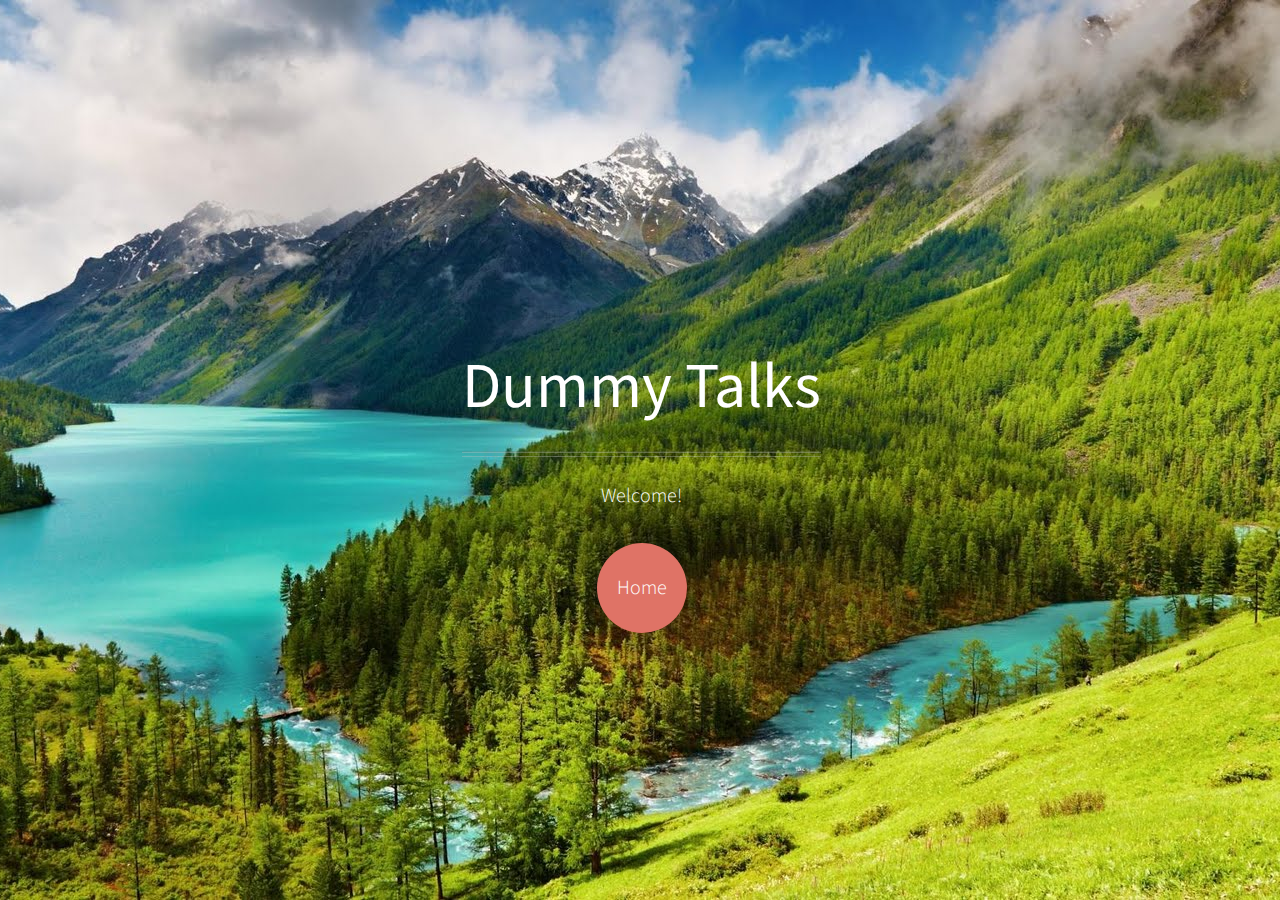
<file: index.html>
<!DOCTYPE HTML>
<html>
	<head>
		<title>Front Page</title>
		<meta charset="utf-8" />
		<meta name="viewport" content="width=device-width, initial-scale=1" />
		<link rel="stylesheet" href="assets1/css/main1.css" />
	</head>
	<body class="homepage">
		<div id="page-wrapper">
				<div id="header">
						<div class="inner">
							<header>
								<h1><a href="index.html" id="logo">Dummy Talks</a></h1>
								<hr />
								<p>Welcome!</p>
							</header>
							<footer>
								<a href="home.html" class="button circled scrolly">Home</a>
							</footer>
						</div>
							</div>

						</div>
					</div>
				</div>
		</div>
	</body>
</html>
</file>
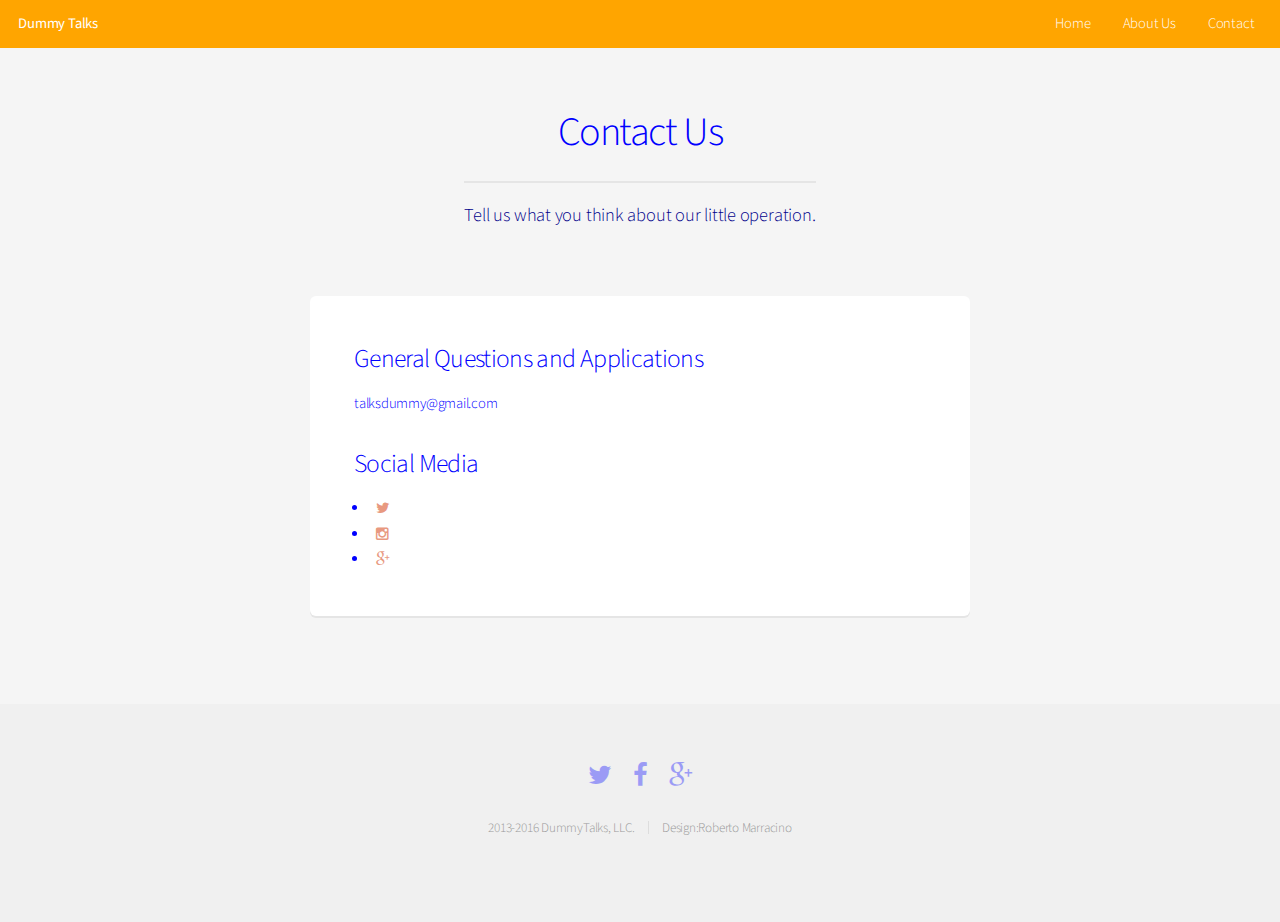
<file: contact.html>
<!DOCTYPE HTML>
<html>
	<head>
		<title>Contact</title>
		<meta charset="utf-8" />
		<meta name="viewport" content="width=device-width, initial-scale=1" />
		<!--<[if lte IE 8]><script src="assets/js/ie/html5shiv.js"></script><![endif]-->
		<link rel="stylesheet" href="assets/css/main.css" />
		<!--[if lte IE 8]><link rel="stylesheet" href="assets/css/ie8.css" /><![endif]-->
	</head>
	<body>
		<div id="page-wrapper">
				<header id="header">
					<h1><a href="index.html">Dummy Talks</a></h1>
					<nav id="nav">
						<ul>
							<li><a href="home.html">Home</a></li>
							<li><a href="aboutus.html">About Us</a></li>
							<li><a href="contact.html">Contact</a></li>
						</ul>
					</nav>
				</header>
				<section id="main" class="container 75%">
					<header>
						<h2>Contact Us</h2>
						<p>Tell us what you think about our little operation.</p>
					</header>
					<div class="box">
						<h3>General Questions and Applications</h3>
						<p>talksdummy@gmail.com</p>
						<h3>Social Media</h3>
						<ul>
						<li><a href="https://www.twitter.com/" class="icon fa-twitter"><span class="label">Twitter</span></a></li>
						<li><a href="https://www.instagram.com/dummytalks/" class="icon fa-instagram"><span class="label">Instagram</span></a></li>
						<li><a href="https://plus.google.com/103470615419718133175" class="icon fa-google-plus"><span class="label">Google</span></a></li>
					</div>
				</section>
				<footer id="footer">
					<ul class="icons">
					  <li><a href="https://www.twitter.com/" class="icon fa-twitter"><span class="label">Twitter</span></a></li>
						<li><a href="https://www.facebook.com/" class="icon fa-facebook"><span class="label">Facebook</span></a></li>
						<li><a href="https://www.google.com/" class="icon fa-google-plus"><span class="label">Google+</span></a></li>
					</ul>
					<ul class="copyright">
						<li>2013-2016 DummyTalks, LLC.</li><li>Design:Roberto Marracino</a></li>
					</ul>
				</footer>

		</div>
			<script src="assets/js/jquery.min.js"></script>
			<script src="assets/js/jquery.dropotron.min.js"></script>
			<script src="assets/js/jquery.scrollgress.min.js"></script>
			<script src="assets/js/skel.min.js"></script>
			<script src="assets/js/util.js"></script>
			<!--[if lte IE 8]><script src="assets/js/ie/respond.min.js"></script><![endif]-->
			<script src="assets/js/main.js"></script>

	</body>
</html>
</file>
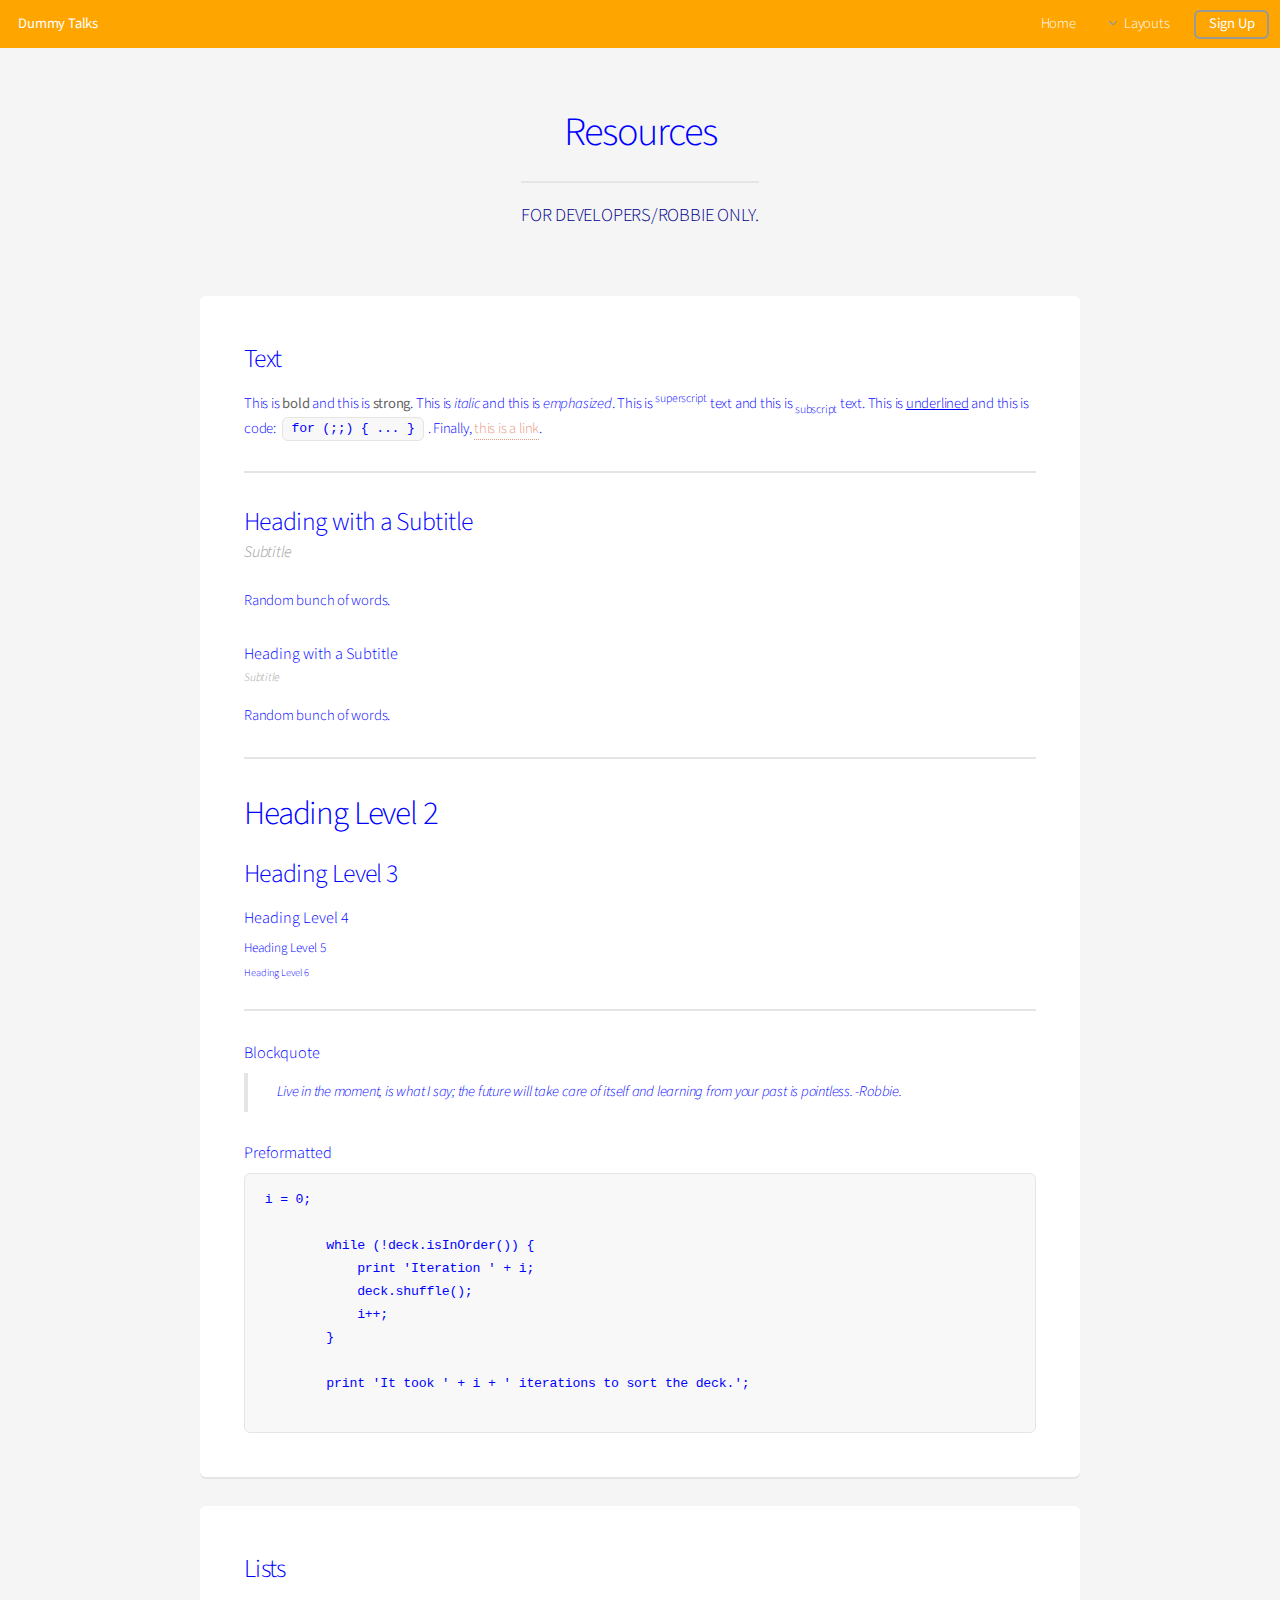
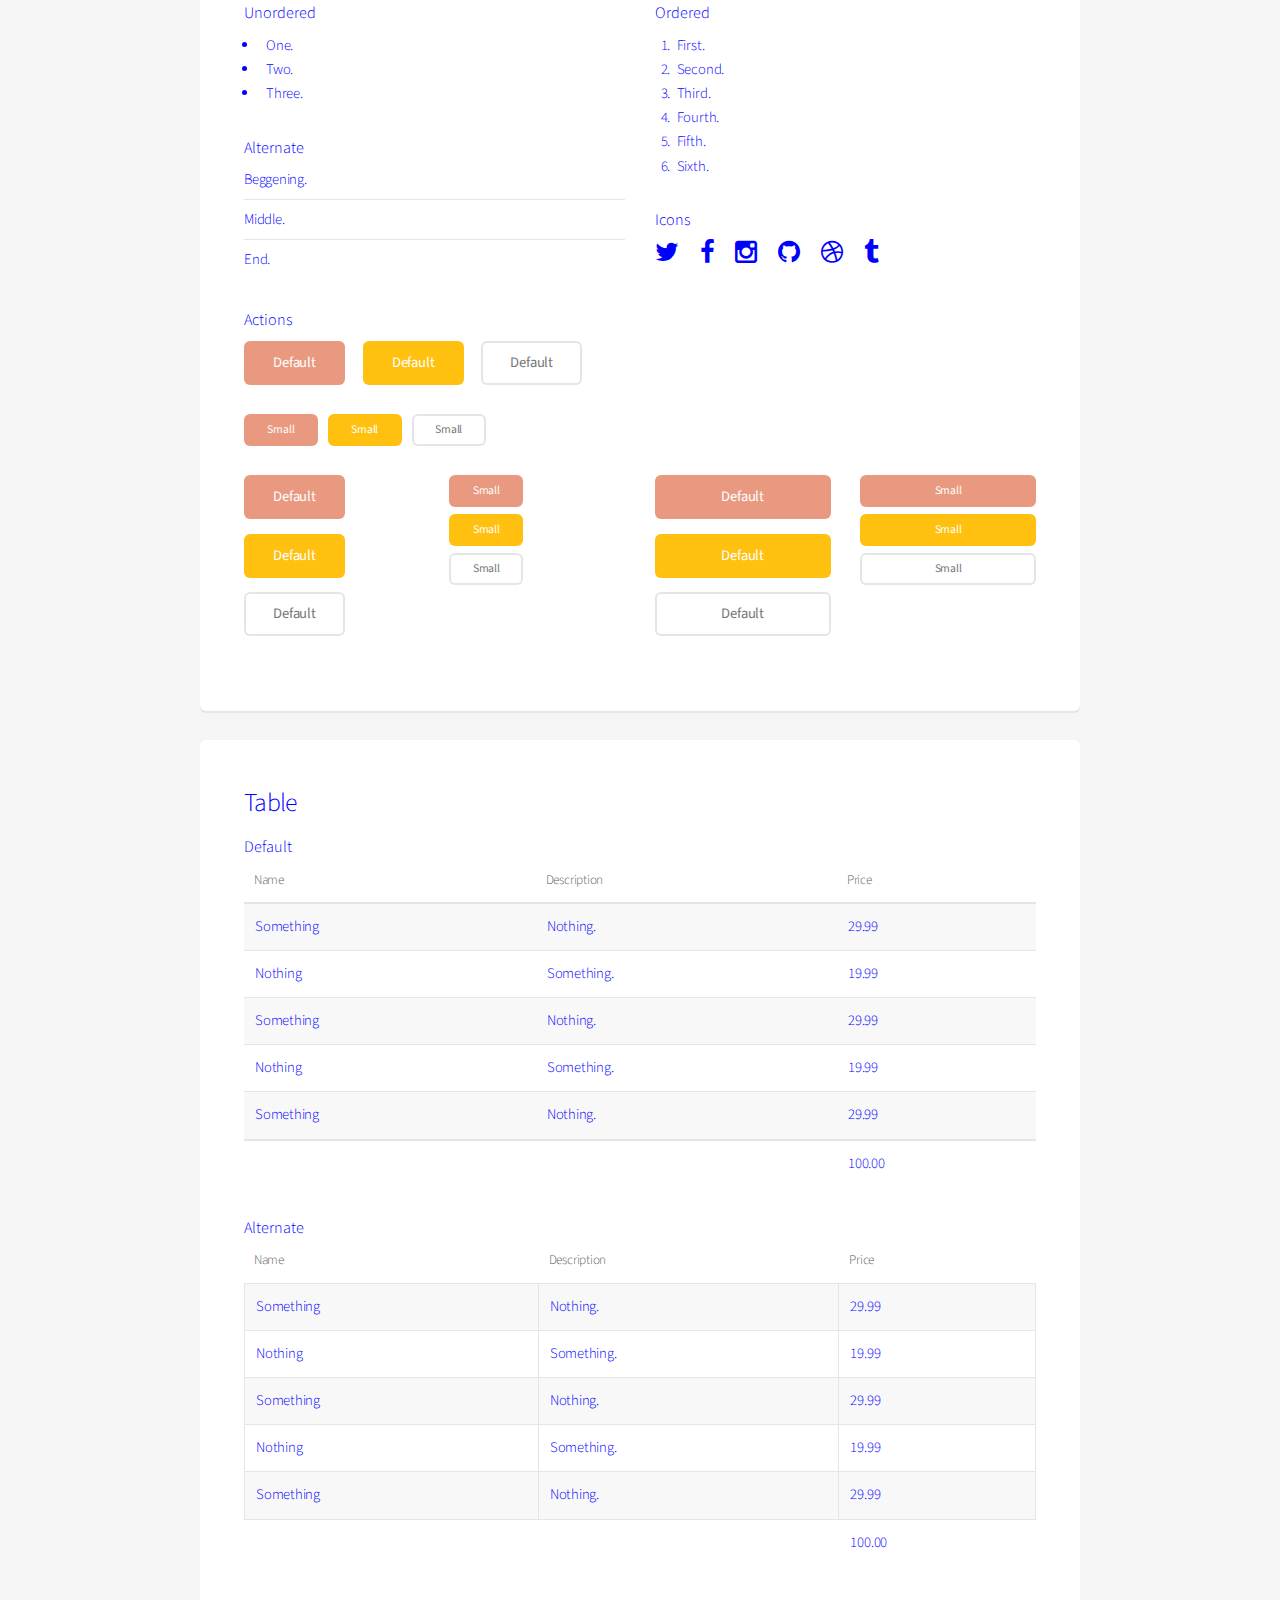
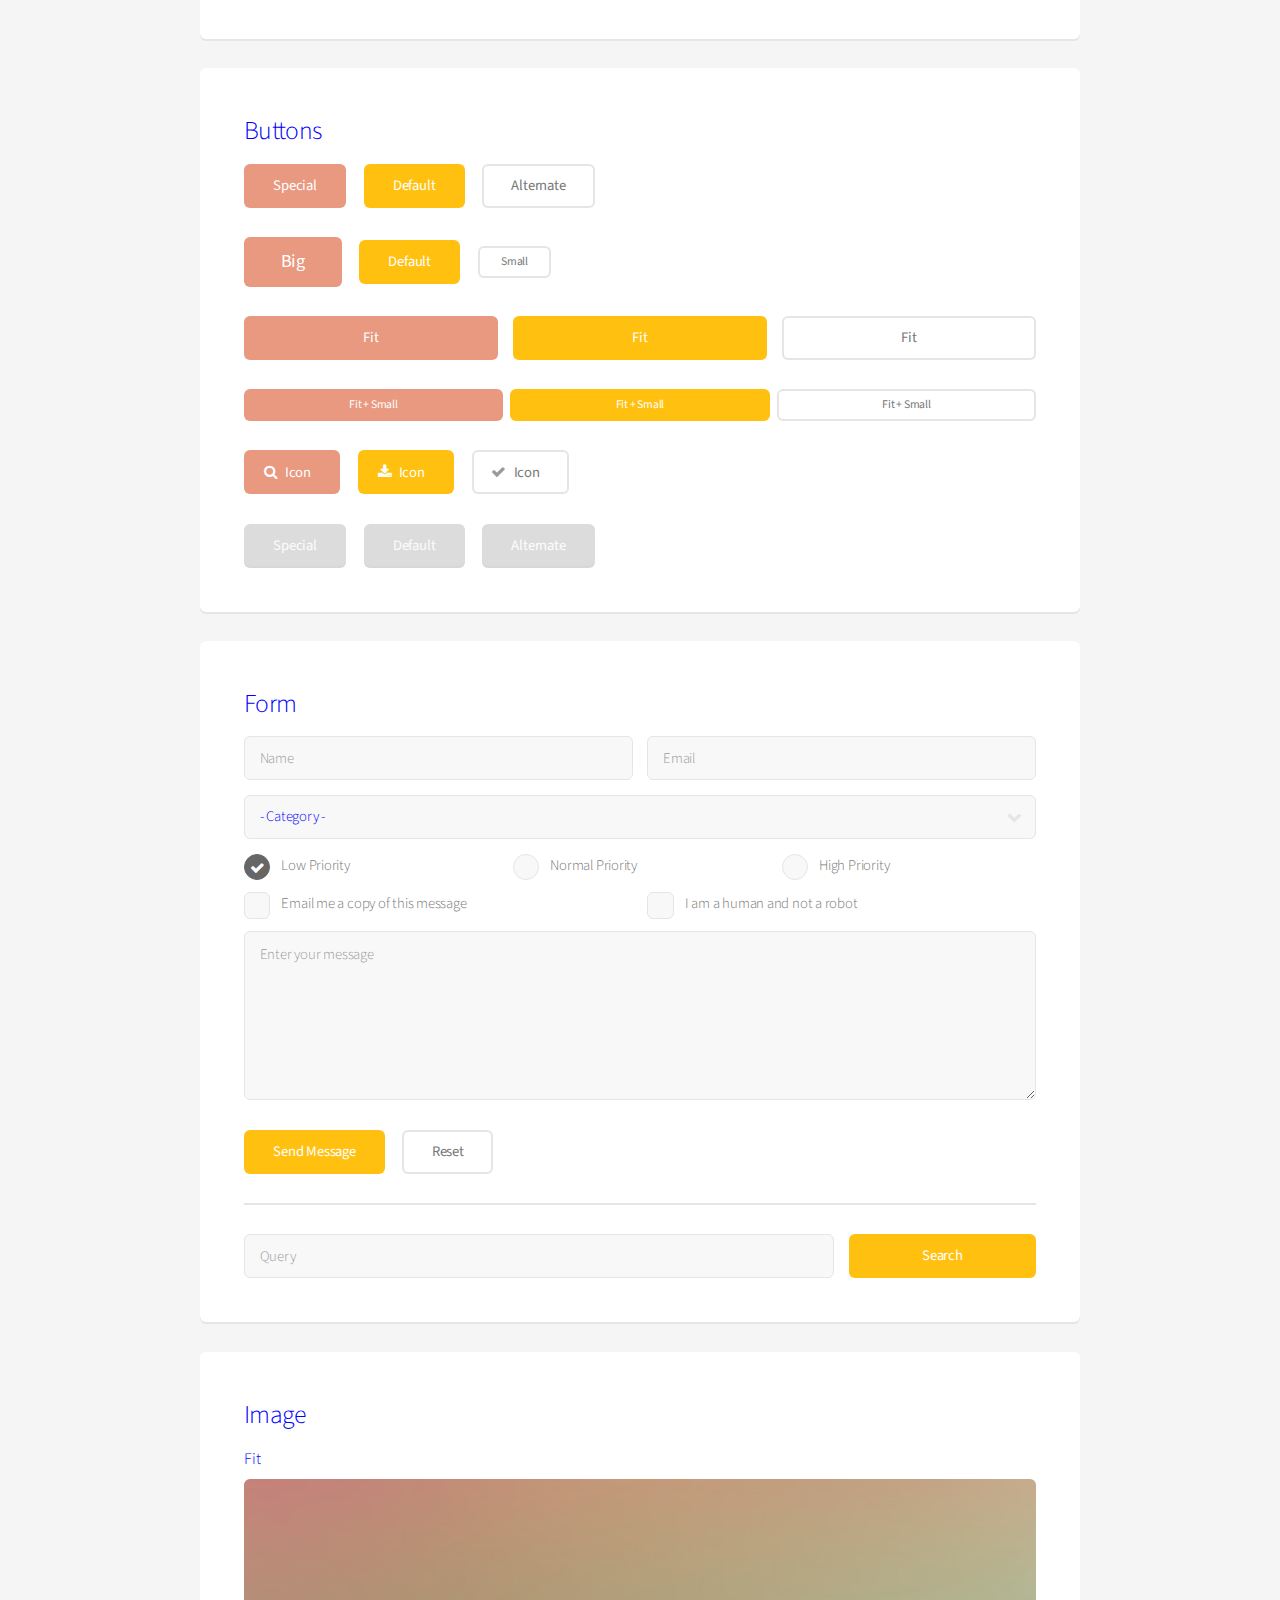
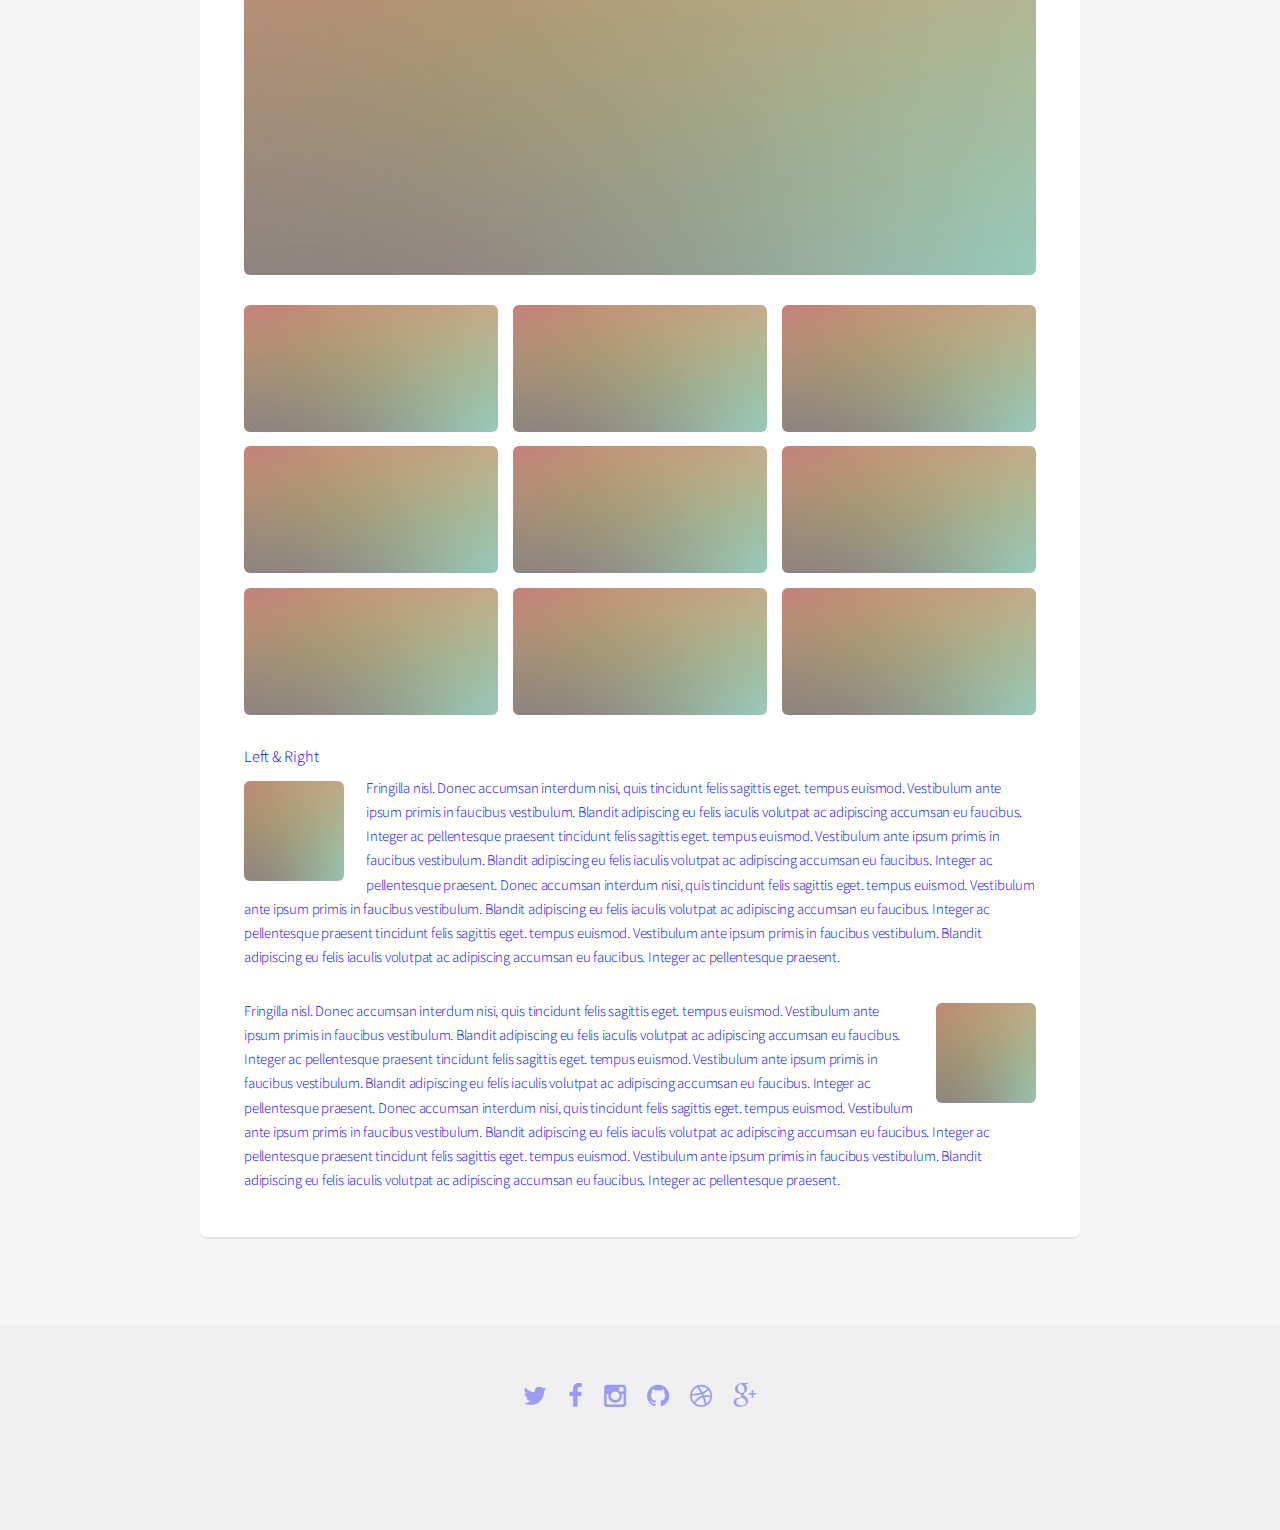
<file: elements.html>
<!DOCTYPE HTML>
<html>
	<head>
		<title>Resources</title>
		<meta charset="utf-8" />
		<meta name="viewport" content="width=device-width, initial-scale=1" />
		<!--[if lte IE 8]><script src="assets/js/ie/html5shiv.js"></script><![endif]-->
		<link rel="stylesheet" href="assets/css/main.css" />
		<!--[if lte IE 8]><link rel="stylesheet" href="assets/css/ie8.css" /><![endif]-->
	</head>
	<body>
		<div id="page-wrapper">
				<header id="header">
					<h1><a href="index.html">Dummy Talks</a></h1>
					<nav id="nav">
						<ul>
							<li><a href="index.html">Home</a></li>
							<li>
								<a href="#" class="icon fa-angle-down">Layouts</a>
								<ul>
									<li><a href="generic.html">Generic</a></li>
									<li><a href="contact.html">Contact</a></li>
									<li><a href="elements.html">Elements</a></li>
									<li>
										<a href="#">Submenu</a>
										<ul>
											<li><a href="#">Option One</a></li>
											<li><a href="#">Option Two</a></li>
											<li><a href="#">Option Three</a></li>
											<li><a href="#">Option Four</a></li>
										</ul>
									</li>
								</ul>
							</li>
							<li><a href="#" class="button">Sign Up</a></li>
						</ul>
					</nav>
				</header>

			<!-- Main -->
				<section id="main" class="container">
					<header>
						<h2>Resources</h2>
						<p>FOR DEVELOPERS/ROBBIE ONLY.</p>
					</header>
					<div class="row">
						<div class="12u">

							<!-- Text -->
								<section class="box">
									<h3>Text</h3>
									<p>This is <b>bold</b> and this is <strong>strong</strong>. This is <i>italic</i> and this is <em>emphasized</em>.
									This is <sup>superscript</sup> text and this is <sub>subscript</sub> text.
									This is <u>underlined</u> and this is code: <code>for (;;) { ... }</code>. Finally, <a href="#">this is a link</a>.</p>

									<hr />

									<header>
										<h3>Heading with a Subtitle</h3>
										<p>Subtitle</p>
									</header>
									<p>Random bunch of words.</p>
									<header>
										<h4>Heading with a Subtitle</h4>
										<p>Subtitle</p>
									</header>
									<p>Random bunch of words.</p>

									<hr />

									<h2>Heading Level 2</h2>
									<h3>Heading Level 3</h3>
									<h4>Heading Level 4</h4>
									<h5>Heading Level 5</h5>
									<h6>Heading Level 6</h6>

									<hr />

									<h4>Blockquote</h4>
									<blockquote>Live in the moment, is what I say; the future will take care of itself and learning from your past is pointless. -Robbie.</blockquote>

									<h4>Preformatted</h4>
									<pre>i = 0;

	while (!deck.isInOrder()) {
	    print 'Iteration ' + i;
	    deck.shuffle();
	    i++;
	}

	print 'It took ' + i + ' iterations to sort the deck.';
	</pre>
								</section>

						</div>
					</div>
					<div class="row">
						<div class="12u">

							<!-- Lists -->
								<section class="box">
									<h3>Lists</h3>
									<div class="row">
										<div class="6u 12u(mobilep)">

											<h4>Unordered</h4>
											<ul>
												<li>One.</li>
												<li>Two.</li>
												<li>Three.</li>
											</ul>

											<h4>Alternate</h4>
											<ul class="alt">
												<li>Beggening.</li>
												<li>Middle.</li>
												<li>End.</li>
											</ul>

										</div>
										<div class="6u 12u(mobilep)">

											<h4>Ordered</h4>
											<ol>
												<li>First.</li>
												<li>Second.</li>
												<li>Third.</li>
												<li>Fourth.</li>
												<li>Fifth.</li>
												<li>Sixth.</li>
											</ol>

											<h4>Icons</h4>
											<ul class="icons">
												<li><a href="#" class="icon fa-twitter"><span class="label">Twitter</span></a></li>
												<li><a href="#" class="icon fa-facebook"><span class="label">Facebook</span></a></li>
												<li><a href="#" class="icon fa-instagram"><span class="label">Instagram</span></a></li>
												<li><a href="#" class="icon fa-github"><span class="label">Github</span></a></li>
												<li><a href="#" class="icon fa-dribbble"><span class="label">Dribbble</span></a></li>
												<li><a href="#" class="icon fa-tumblr"><span class="label">Tumblr</span></a></li>
											</ul>

										</div>
									</div>

									<h4>Actions</h4>
									<ul class="actions">
										<li><a href="#" class="button special">Default</a></li>
										<li><a href="#" class="button">Default</a></li>
										<li><a href="#" class="button alt">Default</a></li>
									</ul>
									<ul class="actions small">
										<li><a href="#" class="button special small">Small</a></li>
										<li><a href="#" class="button small">Small</a></li>
										<li><a href="#" class="button alt small">Small</a></li>
									</ul>
									<div class="row">
										<div class="3u 6u(narrower) 12u$(mobilep)">
											<ul class="actions vertical">
												<li><a href="#" class="button special">Default</a></li>
												<li><a href="#" class="button">Default</a></li>
												<li><a href="#" class="button alt">Default</a></li>
											</ul>
										</div>
										<div class="3u 6u$(narrower) 12u$(mobilep)">
											<ul class="actions vertical small">
												<li><a href="#" class="button special small">Small</a></li>
												<li><a href="#" class="button small">Small</a></li>
												<li><a href="#" class="button alt small">Small</a></li>
											</ul>
										</div>
										<div class="3u 6u(narrower) 12u$(mobilep)">
											<ul class="actions vertical">
												<li><a href="#" class="button special fit">Default</a></li>
												<li><a href="#" class="button fit">Default</a></li>
												<li><a href="#" class="button alt fit">Default</a></li>
											</ul>
										</div>
										<div class="3u 6u$(narrower) 12u$(mobilep)">
											<ul class="actions vertical small">
												<li><a href="#" class="button special small fit">Small</a></li>
												<li><a href="#" class="button small fit">Small</a></li>
												<li><a href="#" class="button alt small fit">Small</a></li>
											</ul>
										</div>
									</div>
								</section>

						</div>
					</div>
					<div class="row">
						<div class="12u">

							<!-- Table -->
								<section class="box">
									<h3>Table</h3>

									<h4>Default</h4>
									<div class="table-wrapper">
										<table>
											<thead>
												<tr>
													<th>Name</th>
													<th>Description</th>
													<th>Price</th>
												</tr>
											</thead>
											<tbody>
												<tr>
													<td>Something</td>
													<td>Nothing.</td>
													<td>29.99</td>
												</tr>
												<tr>
													<td>Nothing</td>
													<td>Something.</td>
													<td>19.99</td>
												</tr>
												<tr>
													<td>Something</td>
													<td>Nothing.</td>
													<td>29.99</td>
												</tr>
												<tr>
													<td>Nothing</td>
													<td>Something.</td>
													<td>19.99</td>
												</tr>
												<tr>
													<td>Something</td>
													<td>Nothing.</td>
													<td>29.99</td>
												</tr>
											</tbody>
											<tfoot>
												<tr>
													<td colspan="2"></td>
													<td>100.00</td>
												</tr>
											</tfoot>
										</table>
									</div>

									<h4>Alternate</h4>
									<div class="table-wrapper">
										<table class="alt">
											<thead>
												<tr>
													<th>Name</th>
													<th>Description</th>
													<th>Price</th>
												</tr>
											</thead>
											<tbody>
												<tr>
													<td>Something</td>
													<td>Nothing.</td>
													<td>29.99</td>
												</tr>
												<tr>
													<td>Nothing</td>
													<td>Something.</td>
													<td>19.99</td>
												</tr>
												<tr>
													<td>Something</td>
													<td>Nothing.</td>
													<td>29.99</td>
												</tr>
												<tr>
													<td>Nothing</td>
													<td>Something.</td>
													<td>19.99</td>
												</tr>
												<tr>
													<td>Something</td>
													<td>Nothing.</td>
													<td>29.99</td>
												</tr>
											</tbody>
											<tfoot>
												<tr>
													<td colspan="2"></td>
													<td>100.00</td>
												</tr>
											</tfoot>
										</table>
									</div>
								</section>

						</div>
					</div>
					<div class="row">
						<div class="12u">

							<!-- Buttons -->
								<section class="box">
									<h3>Buttons</h3>
									<ul class="actions">
										<li><a href="#" class="button special">Special</a></li>
										<li><a href="#" class="button">Default</a></li>
										<li><a href="#" class="button alt">Alternate</a></li>
									</ul>
									<ul class="actions">
										<li><a href="#" class="button special big">Big</a></li>
										<li><a href="#" class="button">Default</a></li>
										<li><a href="#" class="button alt small">Small</a></li>
									</ul>
									<ul class="actions fit">
										<li><a href="#" class="button special fit">Fit</a></li>
										<li><a href="#" class="button fit">Fit</a></li>
										<li><a href="#" class="button alt fit">Fit</a></li>
									</ul>
									<ul class="actions fit small">
										<li><a href="#" class="button special fit small">Fit + Small</a></li>
										<li><a href="#" class="button fit small">Fit + Small</a></li>
										<li><a href="#" class="button alt fit small">Fit + Small</a></li>
									</ul>
									<ul class="actions">
										<li><a href="#" class="button special icon fa-search">Icon</a></li>
										<li><a href="#" class="button icon fa-download">Icon</a></li>
										<li><a href="#" class="button alt icon fa-check">Icon</a></li>
									</ul>
									<ul class="actions">
										<li><span class="button special disabled">Special</span></li>
										<li><span class="button disabled">Default</span></li>
										<li><span class="button alt disabled">Alternate</span></li>
									</ul>
								</section>

						</div>
					</div>
					<div class="row">
						<div class="12u">

							<!-- Form -->
								<section class="box">
									<h3>Form</h3>
									<form method="post" action="#">
										<div class="row uniform 50%">
											<div class="6u 12u(mobilep)">
												<input type="text" name="name" id="name" value="" placeholder="Name" />
											</div>
											<div class="6u 12u(mobilep)">
												<input type="email" name="email" id="email" value="" placeholder="Email" />
											</div>
										</div>
										<div class="row uniform 50%">
											<div class="12u">
												<div class="select-wrapper">
													<select name="category" id="category">
														<option value="">- Category -</option>
														<option value="1">Youtube</option>
														<option value="1">Something 2</option>
														<option value="1">Something 3</option>
														<option value="1">Something 4</option>
													</select>
												</div>
											</div>
										</div>
										<div class="row uniform 50%">
											<div class="4u 12u(narrower)">
												<input type="radio" id="priority-low" name="priority" checked>
												<label for="priority-low">Low Priority</label>
											</div>
											<div class="4u 12u(narrower)">
												<input type="radio" id="priority-normal" name="priority">
												<label for="priority-normal">Normal Priority</label>
											</div>
											<div class="4u 12u(narrower)">
												<input type="radio" id="priority-high" name="priority">
												<label for="priority-high">High Priority</label>
											</div>
										</div>
										<div class="row uniform 50%">
											<div class="6u 12u(narrower)">
												<input type="checkbox" id="copy" name="copy">
												<label for="copy">Email me a copy of this message</label>
											</div>
											<div class="6u 12u(narrower)">
												<input type="checkbox" id="human" name="human">
												<label for="human">I am a human and not a robot</label>
											</div>
										</div>
										<div class="row uniform 50%">
											<div class="12u">
												<textarea name="message" id="message" placeholder="Enter your message" rows="6"></textarea>
											</div>
										</div>
										<div class="row uniform">
											<div class="12u">
												<ul class="actions">
													<li><input type="submit" value="Send Message" /></li>
													<li><input type="reset" value="Reset" class="alt" /></li>
												</ul>
											</div>
										</div>
									</form>

									<hr />

									<form method="post" action="#">
										<div class="row uniform 50%">
											<div class="9u 12u(mobilep)">
												<input type="text" name="query" id="query" value="" placeholder="Query" />
											</div>
											<div class="3u 12u(mobilep)">
												<input type="submit" value="Search" class="fit" />
											</div>
										</div>
									</form>
								</section>

						</div>
					</div>
					<div class="row">
						<div class="12u">

							<!-- Image -->
								<section class="box">
									<h3>Image</h3>
									<h4>Fit</h4>
									<span class="image fit"><img src="images/pic04.jpg" alt="" /></span>
									<div class="box alt">
										<div class="row no-collapse 50% uniform">
											<div class="4u"><span class="image fit"><img src="images/pic04.jpg" alt="" /></span></div>
											<div class="4u"><span class="image fit"><img src="images/pic04.jpg" alt="" /></span></div>
											<div class="4u"><span class="image fit"><img src="images/pic04.jpg" alt="" /></span></div>
										</div>
										<div class="row no-collapse 50% uniform">
											<div class="4u"><span class="image fit"><img src="images/pic04.jpg" alt="" /></span></div>
											<div class="4u"><span class="image fit"><img src="images/pic04.jpg" alt="" /></span></div>
											<div class="4u"><span class="image fit"><img src="images/pic04.jpg" alt="" /></span></div>
										</div>
										<div class="row no-collapse 50% uniform">
											<div class="4u"><span class="image fit"><img src="images/pic04.jpg" alt="" /></span></div>
											<div class="4u"><span class="image fit"><img src="images/pic04.jpg" alt="" /></span></div>
											<div class="4u"><span class="image fit"><img src="images/pic04.jpg" alt="" /></span></div>
										</div>
									</div>

									<h4>Left &amp; Right</h4>
									<p><span class="image left"><img src="images/pic05.jpg" alt="" /></span>Fringilla nisl. Donec accumsan interdum nisi, quis tincidunt felis sagittis eget. tempus euismod. Vestibulum ante ipsum primis in faucibus vestibulum. Blandit adipiscing eu felis iaculis volutpat ac adipiscing accumsan eu faucibus. Integer ac pellentesque praesent tincidunt felis sagittis eget. tempus euismod. Vestibulum ante ipsum primis in faucibus vestibulum. Blandit adipiscing eu felis iaculis volutpat ac adipiscing accumsan eu faucibus. Integer ac pellentesque praesent. Donec accumsan interdum nisi, quis tincidunt felis sagittis eget. tempus euismod. Vestibulum ante ipsum primis in faucibus vestibulum. Blandit adipiscing eu felis iaculis volutpat ac adipiscing accumsan eu faucibus. Integer ac pellentesque praesent tincidunt felis sagittis eget. tempus euismod. Vestibulum ante ipsum primis in faucibus vestibulum. Blandit adipiscing eu felis iaculis volutpat ac adipiscing accumsan eu faucibus. Integer ac pellentesque praesent.</p>
									<p><span class="image right"><img src="images/pic05.jpg" alt="" /></span>Fringilla nisl. Donec accumsan interdum nisi, quis tincidunt felis sagittis eget. tempus euismod. Vestibulum ante ipsum primis in faucibus vestibulum. Blandit adipiscing eu felis iaculis volutpat ac adipiscing accumsan eu faucibus. Integer ac pellentesque praesent tincidunt felis sagittis eget. tempus euismod. Vestibulum ante ipsum primis in faucibus vestibulum. Blandit adipiscing eu felis iaculis volutpat ac adipiscing accumsan eu faucibus. Integer ac pellentesque praesent. Donec accumsan interdum nisi, quis tincidunt felis sagittis eget. tempus euismod. Vestibulum ante ipsum primis in faucibus vestibulum. Blandit adipiscing eu felis iaculis volutpat ac adipiscing accumsan eu faucibus. Integer ac pellentesque praesent tincidunt felis sagittis eget. tempus euismod. Vestibulum ante ipsum primis in faucibus vestibulum. Blandit adipiscing eu felis iaculis volutpat ac adipiscing accumsan eu faucibus. Integer ac pellentesque praesent.</p>
								</section>

						</div>
					</div>
				</section>

			<!-- Footer -->
				<footer id="footer">
					<ul class="icons">
						<li><a href="#" class="icon fa-twitter"><span class="label">Twitter</span></a></li>
						<li><a href="#" class="icon fa-facebook"><span class="label">Facebook</span></a></li>
						<li><a href="#" class="icon fa-instagram"><span class="label">Instagram</span></a></li>
						<li><a href="#" class="icon fa-github"><span class="label">Github</span></a></li>
						<li><a href="#" class="icon fa-dribbble"><span class="label">Dribbble</span></a></li>
						<li><a href="#" class="icon fa-google-plus"><span class="label">Google+</span></a></li>
					</ul>
				</footer>

		</div>

		<!-- Scripts -->
			<script src="assets/js/jquery.min.js"></script>
			<script src="assets/js/jquery.dropotron.min.js"></script>
			<script src="assets/js/jquery.scrollgress.min.js"></script>
			<script src="assets/js/skel.min.js"></script>
			<script src="assets/js/util.js"></script>
			<!--[if lte IE 8]><script src="assets/js/ie/respond.min.js"></script><![endif]-->
			<script src="assets/js/main.js"></script>

	</body>
</html>
</file>
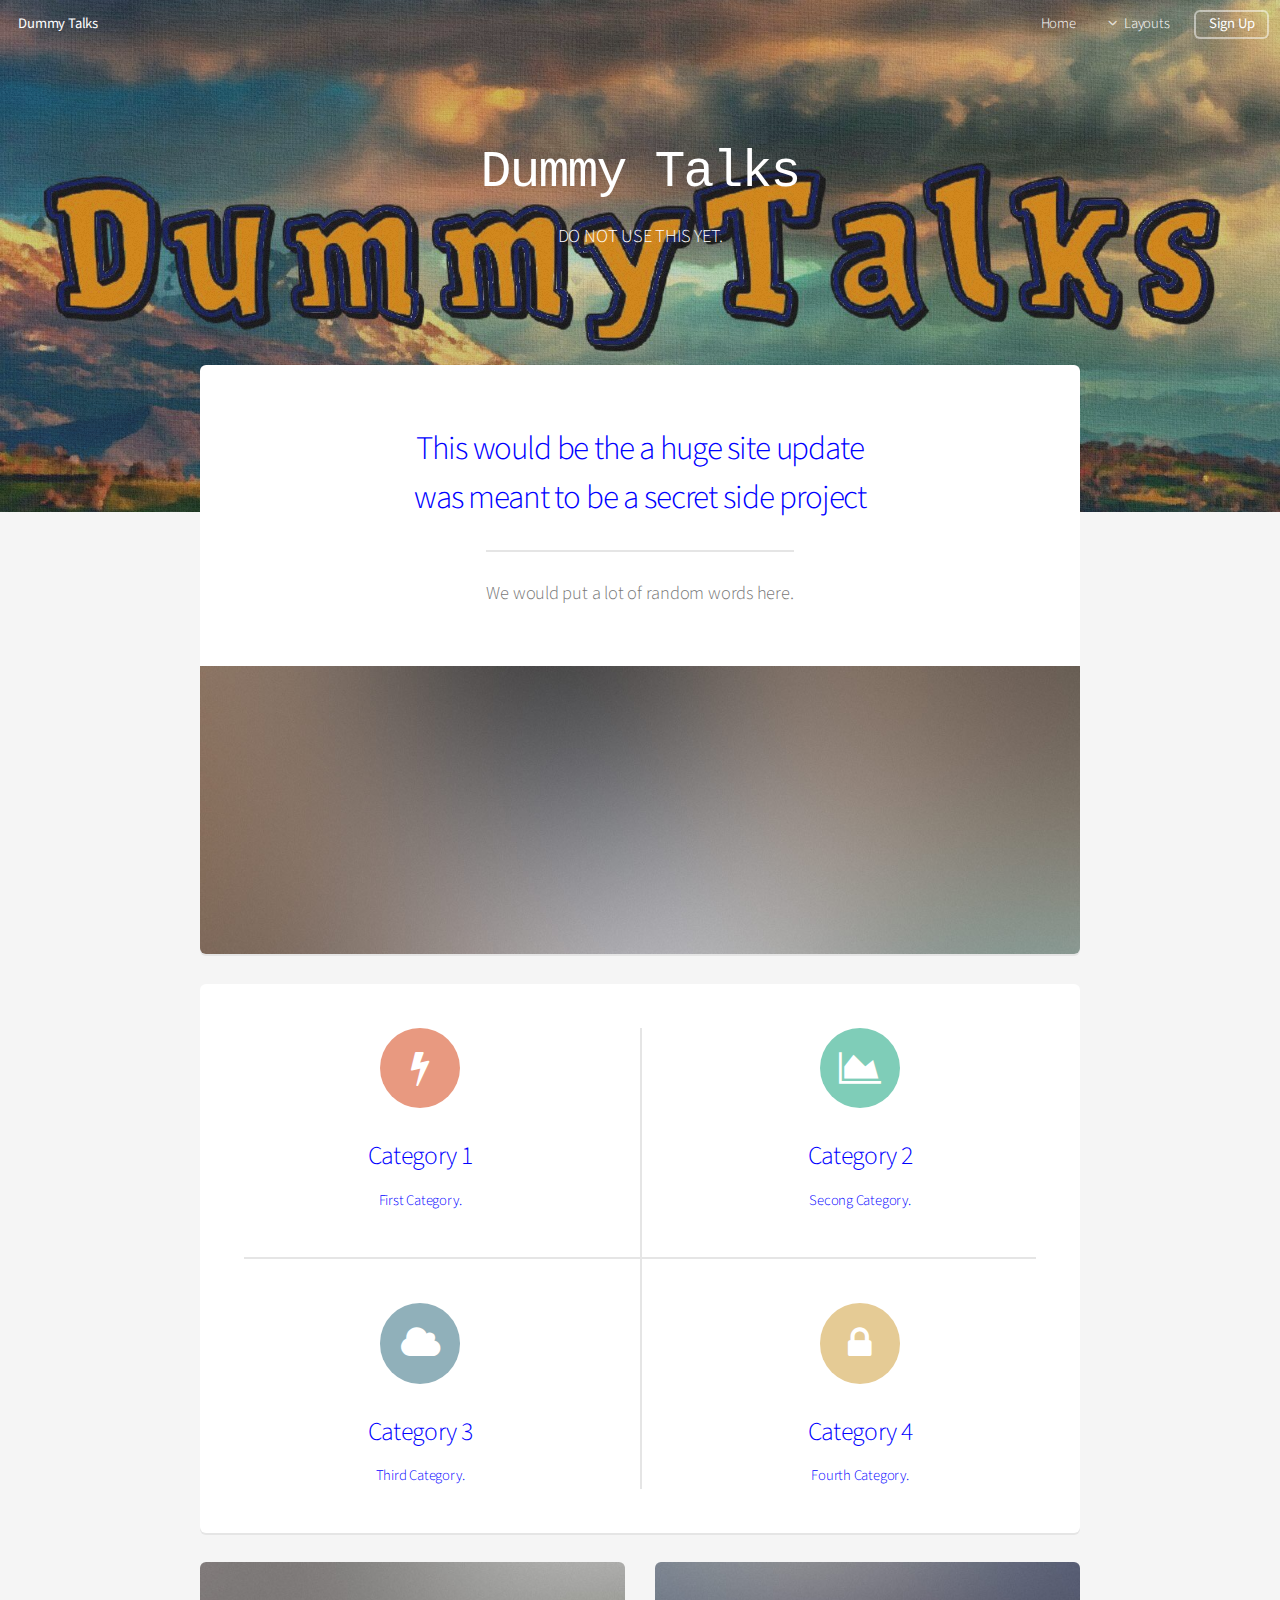
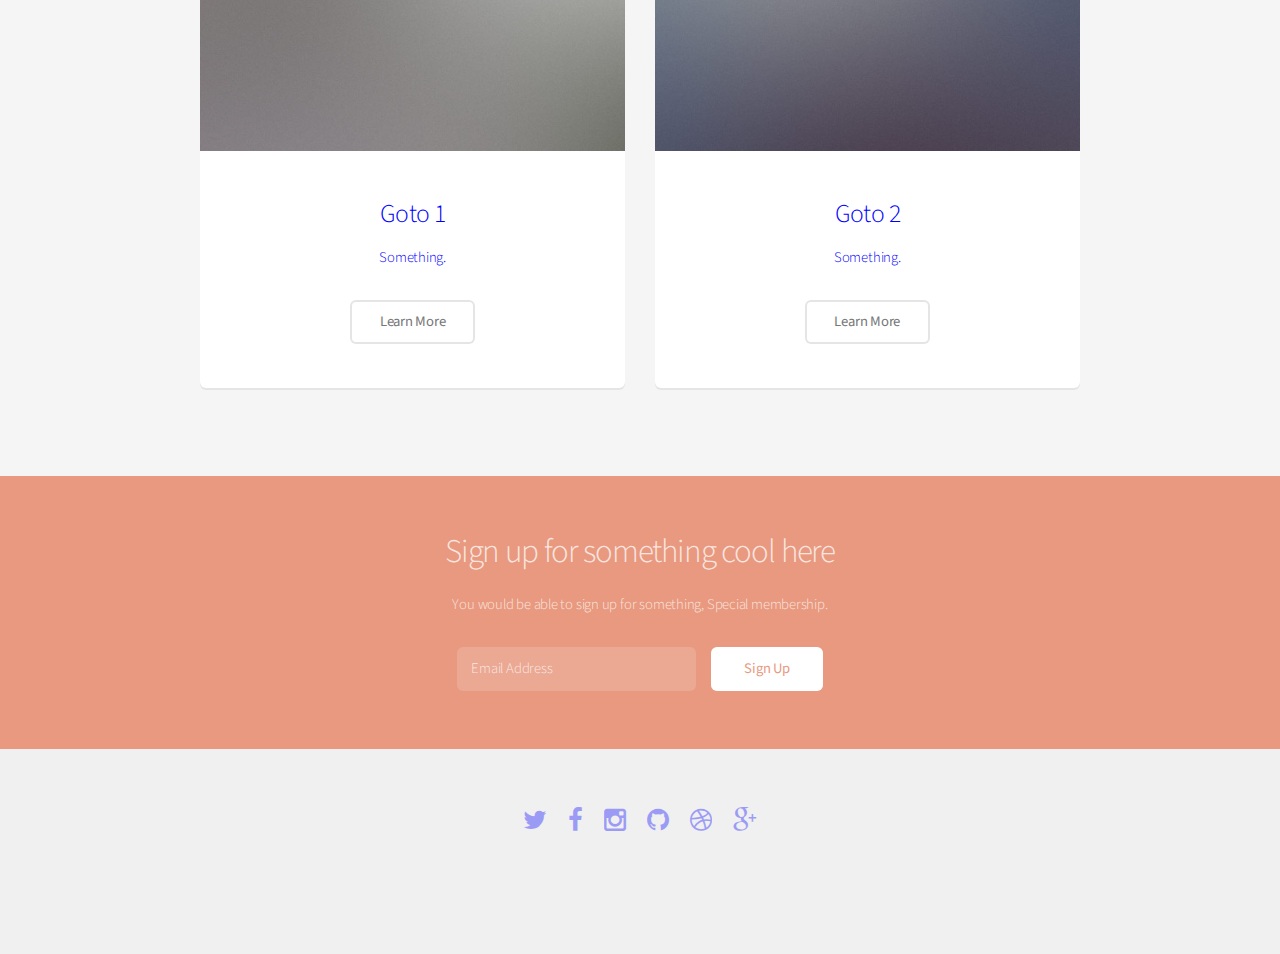
<file: index1.html>
<!DOCTYPE HTML>
<html>
	<head>
		<title>Dummy Talks Website</title>
		<meta charset="utf-8" />
		<meta name="viewport" content="width=device-width, initial-scale=1" />
		<!--[if lte IE 8]><script src="assets/js/ie/html5shiv.js"></script><![endif]-->
		<link rel="stylesheet" href="assets/css/main.css" />
		<!--[if lte IE 8]><link rel="stylesheet" href="assets/css/ie8.css" /><![endif]-->
	</head>
	<body class="landing">
		<div id="page-wrapper">
				<header id="header" class="alt">
					<h1><a href="Home.html" >Dummy Talks</a></h1>
					<nav id="nav">
						<ul>
							<li><a href="Home.html">Home</a></li>
							<li>
								<a href="#" class="icon fa-angle-down">Layouts</a>
								<ul>
									<li><a href="generic.html">Generic</a></li>
									<li><a href="contact.html">Contact</a></li>
									<li><a href="elements.html">Elements</a></li>
									<li>
										<a href="#">Submenu</a>
										<ul>
											<li><a href="#">Option One</a></li>
											<li><a href="#">Option Two</a></li>
											<li><a href="#">Option Three</a></li>
											<li><a href="#">Option Four</a></li>
										</ul>
									</li>
								</ul>
							</li>
							<li><a href="#" class="button">Sign Up</a></li>
						</ul>
					</nav>
				</header>
				<section id="banner">
					<h2 style="font-family: Courier;">Dummy Talks</h2>
					<p>DO NOT USE THIS YET.</p>
<!--					<ul class="actions">
						<li><a href="#" class="button special">Sign Up</a></li>
						<li><a href="#" class="button">Learn More</a></li>
					</ul>  -->
				</section>
				<section id="main" class="container">
					<section class="box special">
						<header class="major">
							<h2>This would be the a huge site update
							<br />
							was meant to be a secret side project</h2>
							<p>We would put a lot of random words here.</p>
						</header>
						<span class="image featured"><img src="images/pic01.jpg" alt="" /></span>
					</section>

					<section class="box special features">
						<div class="features-row">
							<section>
								<span class="icon major fa-bolt accent2"></span>
								<h3>Category 1</h3>
								<p>First Category.</p>
							</section>
							<section>
								<span class="icon major fa-area-chart accent3"></span>
								<h3>Category 2</h3>
								<p>Secong Category.</p>
							</section>
						</div>
						<div class="features-row">
							<section>
								<span class="icon major fa-cloud accent4"></span>
								<h3>Category 3</h3>
								<p>Third Category.</p>
							</section>
							<section>
								<span class="icon major fa-lock accent5"></span>
								<h3>Category 4</h3>
								<p>Fourth Category.</p>
							</section>
						</div>
					</section>

					<div class="row">
						<div class="6u 12u(narrower)">

							<section class="box special">
								<span class="image featured"><img src="images/pic02.jpg" alt="" /></span>
								<h3>Goto 1</h3>
								<p>Something.</p>
								<ul class="actions">
									<li><a href="#" class="button alt">Learn More</a></li>
								</ul>
							</section>

						</div>
						<div class="6u 12u(narrower)">

							<section class="box special">
								<span class="image featured"><img src="images/pic03.jpg" alt="" /></span>
								<h3>Goto 2</h3>
								<p>Something.</p>
								<ul class="actions">
									<li><a href="#" class="button alt">Learn More</a></li>
								</ul>
							</section>

						</div>
					</div>

				</section>

			<!-- CTA -->
				<section id="cta">

					<h2>Sign up for something cool here</h2>
					<p>You would be able to sign up for something, Special membership.</p>

					<form>
						<div class="row uniform 50%">
							<div class="8u 12u(mobilep)">
								<input type="email" name="email" id="email" placeholder="Email Address" />
							</div>
							<div class="4u 12u(mobilep)">
								<input type="submit" value="Sign Up" class="fit" />
							</div>
						</div>
					</form>

				</section>

			<!-- Footer -->
				<footer id="footer">
					<ul class="icons">
						<li><a href="#" class="icon fa-twitter"><span class="label">Twitter</span></a></li>
						<li><a href="#" class="icon fa-facebook"><span class="label">Facebook</span></a></li>
						<li><a href="#" class="icon fa-instagram"><span class="label">Instagram</span></a></li>
						<li><a href="#" class="icon fa-github"><span class="label">Github</span></a></li>
						<li><a href="#" class="icon fa-dribbble"><span class="label">Dribbble</span></a></li>
						<li><a href="#" class="icon fa-google-plus"><span class="label">Google+</span></a></li>
					</ul>
				</footer>

		</div>

		<!-- Scripts -->
			<script src="assets/js/jquery.min.js"></script>
			<script src="assets/js/jquery.dropotron.min.js"></script>
			<script src="assets/js/jquery.scrollgress.min.js"></script>
			<script src="assets/js/skel.min.js"></script>
			<script src="assets/js/util.js"></script>
			<!--[if lte IE 8]><script src="assets/js/ie/respond.min.js"></script><![endif]-->
			<script src="assets/js/main.js"></script>

	</body>
</html>
</file>
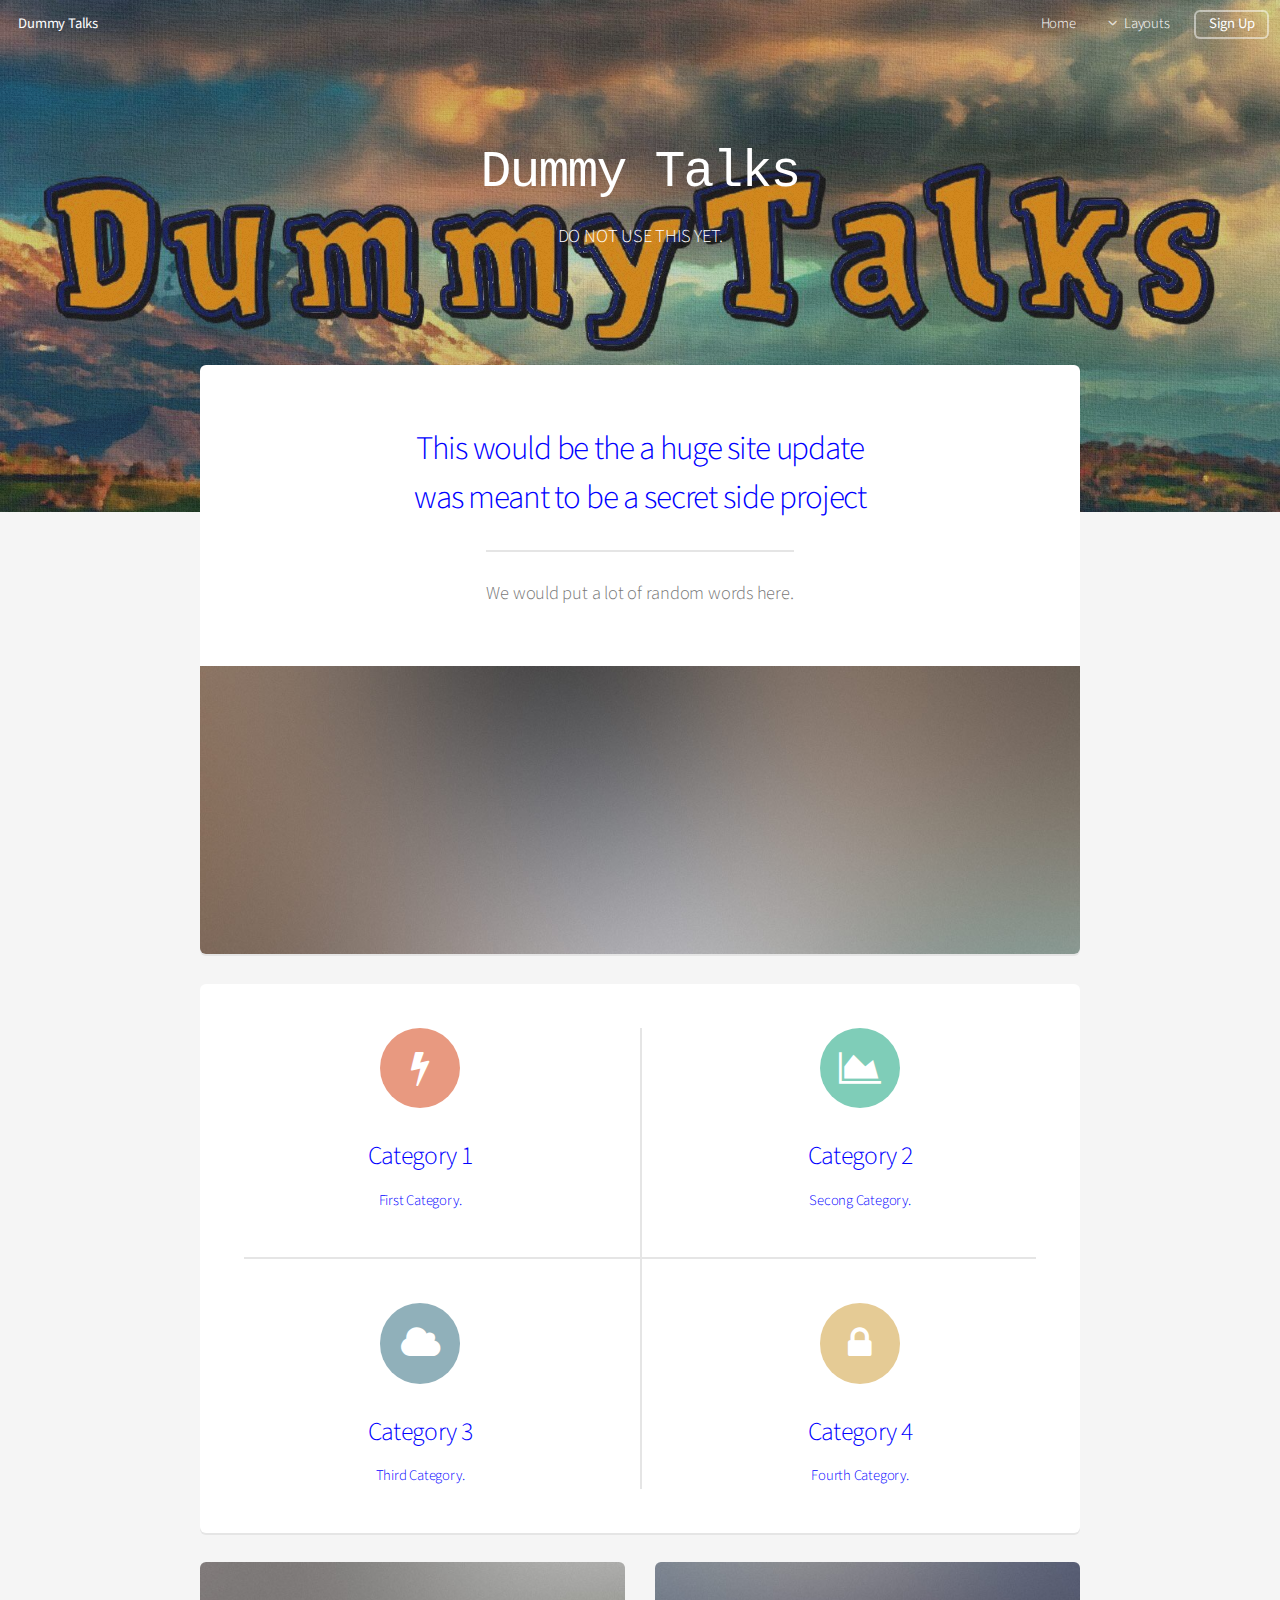
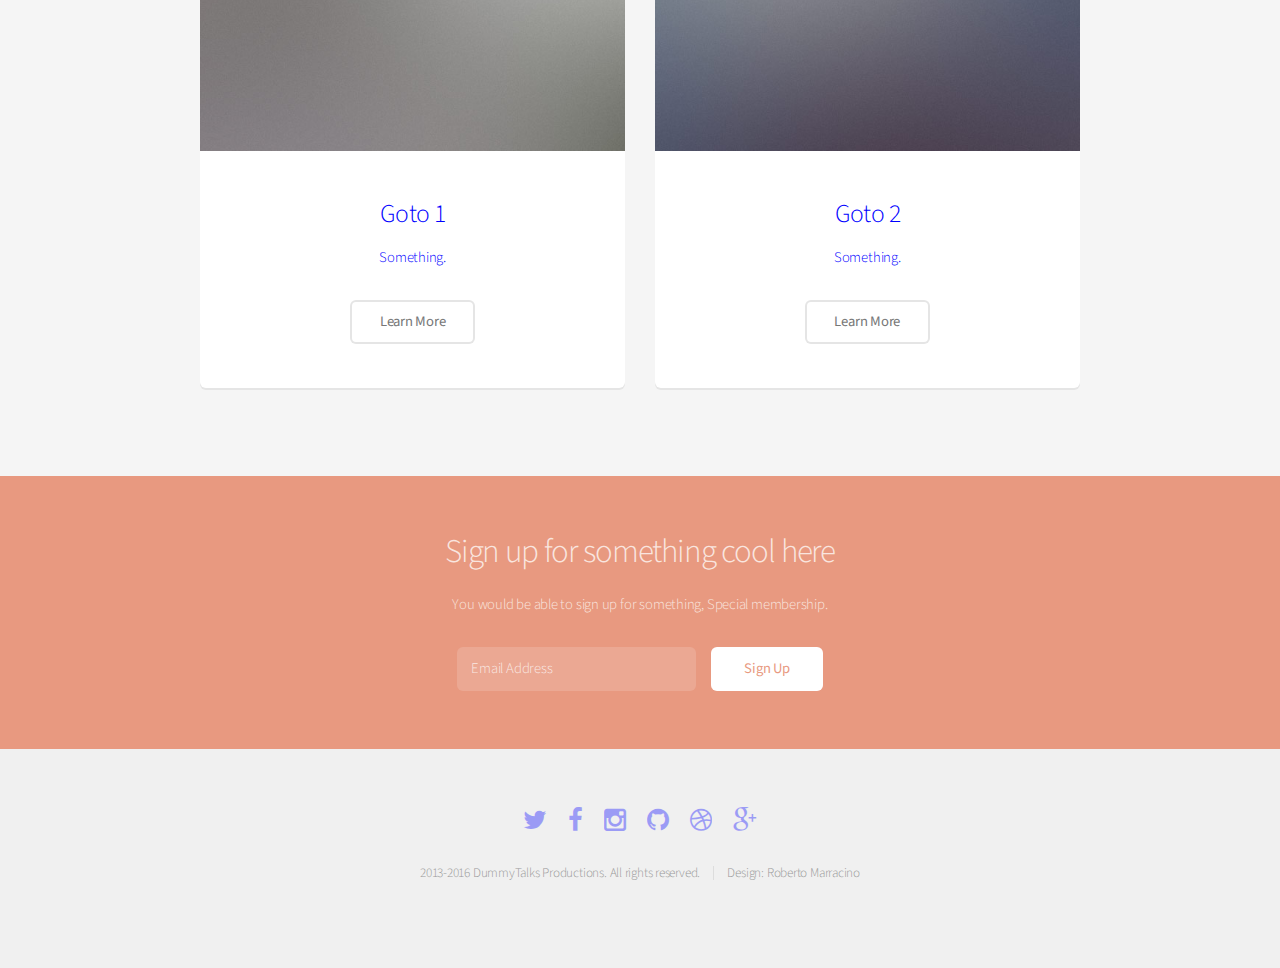
<file: new.html>
<!DOCTYPE HTML>
<html>
	<head>
		<title>Dummy Talks Website</title>
		<meta charset="utf-8" />
		<meta name="viewport" content="width=device-width, initial-scale=1" />
		<!--[if lte IE 8]><script src="assets/js/ie/html5shiv.js"></script><![endif]-->
		<link rel="stylesheet" href="assets/css/main.css" />
		<!--[if lte IE 8]><link rel="stylesheet" href="assets/css/ie8.css" /><![endif]-->
	</head>
	<body class="landing">
		<div id="page-wrapper">
				<header id="header" class="alt">
					<h1><a href="Home.html" >Dummy Talks</a></h1>
					<nav id="nav">
						<ul>
							<li><a href="Home.html">Home</a></li>
							<li>
								<a href="#" class="icon fa-angle-down">Layouts</a>
								<ul>
									<li><a href="generic.html">Generic</a></li>
									<li><a href="contact.html">Contact</a></li>
									<li><a href="elements.html">Elements</a></li>
									<li>
										<a href="#">Submenu</a>
										<ul>
											<li><a href="#">Option One</a></li>
											<li><a href="#">Option Two</a></li>
											<li><a href="#">Option Three</a></li>
											<li><a href="#">Option Four</a></li>
										</ul>
									</li>
								</ul>
							</li>
							<li><a href="#" class="button">Sign Up</a></li>
						</ul>
					</nav>
				</header>
				<section id="banner">
					<h2 style="font-family: Courier;">Dummy Talks</h2>
					<p>DO NOT USE THIS YET.</p>
<!--					<ul class="actions">
						<li><a href="#" class="button special">Sign Up</a></li>
						<li><a href="#" class="button">Learn More</a></li>
					</ul>  -->
				</section>
				<section id="main" class="container">
					<section class="box special">
						<header class="major">
							<h2>This would be the a huge site update
							<br />
							was meant to be a secret side project</h2>
							<p>We would put a lot of random words here.</p>
						</header>
						<span class="image featured"><img src="images/pic01.jpg" alt="" /></span>
					</section>

					<section class="box special features">
						<div class="features-row">
							<section>
								<span class="icon major fa-bolt accent2"></span>
								<h3>Category 1</h3>
								<p>First Category.</p>
							</section>
							<section>
								<span class="icon major fa-area-chart accent3"></span>
								<h3>Category 2</h3>
								<p>Secong Category.</p>
							</section>
						</div>
						<div class="features-row">
							<section>
								<span class="icon major fa-cloud accent4"></span>
								<h3>Category 3</h3>
								<p>Third Category.</p>
							</section>
							<section>
								<span class="icon major fa-lock accent5"></span>
								<h3>Category 4</h3>
								<p>Fourth Category.</p>
							</section>
						</div>
					</section>

					<div class="row">
						<div class="6u 12u(narrower)">

							<section class="box special">
								<span class="image featured"><img src="images/pic02.jpg" alt="" /></span>
								<h3>Goto 1</h3>
								<p>Something.</p>
								<ul class="actions">
									<li><a href="#" class="button alt">Learn More</a></li>
								</ul>
							</section>

						</div>
						<div class="6u 12u(narrower)">

							<section class="box special">
								<span class="image featured"><img src="images/pic03.jpg" alt="" /></span>
								<h3>Goto 2</h3>
								<p>Something.</p>
								<ul class="actions">
									<li><a href="#" class="button alt">Learn More</a></li>
								</ul>
							</section>

						</div>
					</div>

				</section>

			<!-- CTA -->
				<section id="cta">

					<h2>Sign up for something cool here</h2>
					<p>You would be able to sign up for something, Special membership.</p>

					<form>
						<div class="row uniform 50%">
							<div class="8u 12u(mobilep)">
								<input type="email" name="email" id="email" placeholder="Email Address" />
							</div>
							<div class="4u 12u(mobilep)">
								<input type="submit" value="Sign Up" class="fit" />
							</div>
						</div>
					</form>

				</section>

			<!-- Footer -->
				<footer id="footer">
					<ul class="icons">
						<li><a href="#" class="icon fa-twitter"><span class="label">Twitter</span></a></li>
						<li><a href="#" class="icon fa-facebook"><span class="label">Facebook</span></a></li>
						<li><a href="#" class="icon fa-instagram"><span class="label">Instagram</span></a></li>
						<li><a href="#" class="icon fa-github"><span class="label">Github</span></a></li>
						<li><a href="#" class="icon fa-dribbble"><span class="label">Dribbble</span></a></li>
						<li><a href="#" class="icon fa-google-plus"><span class="label">Google+</span></a></li>
					</ul>
					<ul class="copyright">
						<li>2013-2016 DummyTalks Productions. All rights reserved.</li><li>Design: <!-- <a href="http://html5up.net"> -->Roberto Marracino</a></li>
					</ul>
				</footer>

		</div>

		<!-- Scripts -->
			<script src="assets/js/jquery.min.js"></script>
			<script src="assets/js/jquery.dropotron.min.js"></script>
			<script src="assets/js/jquery.scrollgress.min.js"></script>
			<script src="assets/js/skel.min.js"></script>
			<script src="assets/js/util.js"></script>
			<!--[if lte IE 8]><script src="assets/js/ie/respond.min.js"></script><![endif]-->
			<script src="assets/js/main.js"></script>

	</body>
</html>
</file>
<file: assets/css/ie8.css>
/* Basic */

	pre, code {
		position: relative;
		-ms-behavior: url("assets/js/ie/PIE.htc");
	}

/* Form */

	input[type="text"],
	input[type="password"],
	input[type="email"],
	select,
	textarea {
		position: relative;
		-ms-behavior: url("assets/js/ie/PIE.htc");
		line-height: 3em;
	}

	input[type="checkbox"],
	input[type="radio"] {
		opacity: 1;
		z-index: auto;
	}

		input[type="checkbox"] + label:before,
		input[type="radio"] + label:before {
			display: none;
		}

/* Button */

	input[type="submit"],
	input[type="reset"],
	input[type="button"],
	.button {
		position: relative;
		-ms-behavior: url("assets/js/ie/PIE.htc");
	}

		input[type="submit"].alt,
		input[type="reset"].alt,
		input[type="button"].alt,
		.button.alt {
			border: solid 2px #e5e5e5;
		}

/* Box */

	.box {
		position: relative;
		-ms-behavior: url("assets/js/ie/PIE.htc");
	}

		.box .image.featured {
			margin: 2em 0;
			width: 100%;
		}

/* Icon */

	.icon.major {
		position: relative;
		-ms-behavior: url("assets/js/ie/PIE.htc");
	}

/* Image */

	.image {
		position: relative;
		-ms-behavior: url("assets/js/ie/PIE.htc");
	}

		.image img {
			position: relative;
			-ms-behavior: url("assets/js/ie/PIE.htc");
		}

/* Header */

	#header nav > ul > li a {
		color: #fff;
		display: inline-block;
		text-decoration: none;
		border: 0;
	}

		#header nav > ul > li a.icon:before {
			color: #fff;
			margin-right: 0.5em;
		}

	#header.alt {
		color: #fff;
	}

		#header.alt nav > ul > li a:not(.button).icon:before {
			color: rgba(255, 255, 255, 0.75);
		}

		#header.alt nav > ul > li.active a:not(.button) {
			background-color: rgba(255, 255, 255, 0.2);
		}

	.dropotron {
		border: solid 1px #e5e5e5;
	}

		.dropotron.level-0 {
			margin-top: 0;
		}

			.dropotron.level-0:before {
				display: none;
			}

/* Banner */

	#banner {
		background-attachment: scroll;
		background-image: url("../../images/banner.jpg");
		background-position: auto;
		background-repeat: no-repeat;
		background-size: cover;
		-ms-behavior: url("assets/js/ie/backgroundsize.min.htc");
	}

		#banner input[type="submit"],
		#banner input[type="reset"],
		#banner input[type="button"],
		#banner .button {
			border: solid 2px #fff;
		}

/* Main */

	#main {
		position: relative;
		z-index: 1;
	}

/* CTA */

	#cta input[type="text"],
	#cta input[type="password"],
	#cta input[type="email"],
	#cta select,
	#cta textarea {
		background: #e89980;
		border: solid 2px #fff;
	}

	#cta .formerize-placeholder {
		color: #fff !important;
	}
</file>
<file: assets1/css/main1.css>
@import url("http://fonts.googleapis.com/css?family=Source+Sans+Pro:300,300italic,400,400italic,600");
@import url("font-awesome.min.css");
	html, body, div, span, applet, object, iframe, h1, h2, h3, h4, h5, h6, p, blockquote, pre, a, abbr, acronym, address, big, cite, code, del, dfn, em, img, ins, kbd, q, s, samp, small, strike, strong, sub, sup, tt, var, b, u, i, center, dl, dt, dd, ol, ul, li, fieldset, form, label, legend, table, caption, tbody, tfoot, thead, tr, th, td, article, aside, canvas, details, embed, figure, figcaption, footer, header, hgroup, menu, nav, output, ruby, section, summary, time, mark, audio, video {
		margin: 0;
		padding: 0;
		border: 0;
		font-size: 100%;
		font: inherit;
		vertical-align: baseline;
	}

	article, aside, details, figcaption, figure, footer, header, hgroup, menu, nav, section {
		display: block;
	}

	body {
		line-height: 1;
	}

	ol, ul {
		list-style: none;
	}

	blockquote, q {
		quotes: none;
	}

	blockquote:before, blockquote:after, q:before, q:after {
		content: '';
		content: none;
	}

	table {
		border-collapse: collapse;
		border-spacing: 0;
	}

	body {
		-webkit-text-size-adjust: none;
	}

/* Box Model */

	*, *:before, *:after {
		-moz-box-sizing: border-box;
		-webkit-box-sizing: border-box;
		box-sizing: border-box;
	}

/* Containers */

	.container {
		margin-left: auto;
		margin-right: auto;
	}

	.container.\31 25\25 {
		width: 100%;
		max-width: 1750px;
		min-width: 1400px;
	}

	.container.\37 5\25 {
		width: 1050px;
	}

	.container.\35 0\25 {
		width: 700px;
	}

	.container.\32 5\25 {
		width: 350px;
	}

	.container {
		width: 1400px;
	}

	@media screen and (max-width: 1680px) {

		.container.\31 25\25 {
			width: 100%;
			max-width: 1500px;
			min-width: 1200px;
		}

		.container.\37 5\25 {
			width: 900px;
		}

		.container.\35 0\25 {
			width: 600px;
		}

		.container.\32 5\25 {
			width: 300px;
		}

		.container {
			width: 1200px;
		}

	}

	@media screen and (max-width: 1280px) {

		.container.\31 25\25 {
			width: 100%;
			max-width: 125%;
			min-width: 100%;
		}

		.container.\37 5\25 {
			width: 75%;
		}

		.container.\35 0\25 {
			width: 50%;
		}

		.container.\32 5\25 {
			width: 25%;
		}

		.container {
			width: 100%;
		}

	}

	@media screen and (max-width: 960px) {

		.container.\31 25\25 {
			width: 100%;
			max-width: 125%;
			min-width: 100%;
		}

		.container.\37 5\25 {
			width: 75%;
		}

		.container.\35 0\25 {
			width: 50%;
		}

		.container.\32 5\25 {
			width: 25%;
		}

		.container {
			width: 100%;
		}

	}

	@media screen and (max-width: 840px) {

		.container.\31 25\25 {
			width: 100%;
			max-width: 125%;
			min-width: 100%;
		}

		.container.\37 5\25 {
			width: 75%;
		}

		.container.\35 0\25 {
			width: 50%;
		}

		.container.\32 5\25 {
			width: 25%;
		}

		.container {
			width: 100% !important;
		}

	}

	@media screen and (max-width: 736px) {

		.container.\31 25\25 {
			width: 100%;
			max-width: 125%;
			min-width: 100%;
		}

		.container.\37 5\25 {
			width: 75%;
		}

		.container.\35 0\25 {
			width: 50%;
		}

		.container.\32 5\25 {
			width: 25%;
		}

		.container {
			width: 100% !important;
		}

	}

/* Grid */

	.row {
		border-bottom: solid 1px transparent;
		-moz-box-sizing: border-box;
		-webkit-box-sizing: border-box;
		box-sizing: border-box;
	}

	.row > * {
		float: left;
		-moz-box-sizing: border-box;
		-webkit-box-sizing: border-box;
		box-sizing: border-box;
	}

	.row:after, .row:before {
		content: '';
		display: block;
		clear: both;
		height: 0;
	}

	.row.uniform > * > :first-child {
		margin-top: 0;
	}

	.row.uniform > * > :last-child {
		margin-bottom: 0;
	}

	.row.\30 \25 > * {
		padding: 0px 0 0 0px;
	}

	.row.\30 \25 {
		margin: 0px 0 -1px 0px;
	}

	.row.uniform.\30 \25 > * {
		padding: 0px 0 0 0px;
	}

	.row.uniform.\30 \25 {
		margin: 0px 0 -1px 0px;
	}

	.row > * {
		padding: 48px 0 0 48px;
	}

	.row {
		margin: -48px 0 -1px -48px;
	}

	.row.uniform > * {
		padding: 48px 0 0 48px;
	}

	.row.uniform {
		margin: -48px 0 -1px -48px;
	}

	.row.\32 00\25 > * {
		padding: 96px 0 0 96px;
	}

	.row.\32 00\25 {
		margin: -96px 0 -1px -96px;
	}

	.row.uniform.\32 00\25 > * {
		padding: 96px 0 0 96px;
	}

	.row.uniform.\32 00\25 {
		margin: -96px 0 -1px -96px;
	}

	.row.\31 50\25 > * {
		padding: 72px 0 0 72px;
	}

	.row.\31 50\25 {
		margin: -72px 0 -1px -72px;
	}

	.row.uniform.\31 50\25 > * {
		padding: 72px 0 0 72px;
	}

	.row.uniform.\31 50\25 {
		margin: -72px 0 -1px -72px;
	}

	.row.\35 0\25 > * {
		padding: 24px 0 0 24px;
	}

	.row.\35 0\25 {
		margin: -24px 0 -1px -24px;
	}

	.row.uniform.\35 0\25 > * {
		padding: 24px 0 0 24px;
	}

	.row.uniform.\35 0\25 {
		margin: -24px 0 -1px -24px;
	}

	.row.\32 5\25 > * {
		padding: 12px 0 0 12px;
	}

	.row.\32 5\25 {
		margin: -12px 0 -1px -12px;
	}

	.row.uniform.\32 5\25 > * {
		padding: 12px 0 0 12px;
	}

	.row.uniform.\32 5\25 {
		margin: -12px 0 -1px -12px;
	}

	.\31 2u, .\31 2u\24 {
		width: 100%;
		clear: none;
		margin-left: 0;
	}

	.\31 1u, .\31 1u\24 {
		width: 91.6666666667%;
		clear: none;
		margin-left: 0;
	}

	.\31 0u, .\31 0u\24 {
		width: 83.3333333333%;
		clear: none;
		margin-left: 0;
	}

	.\39 u, .\39 u\24 {
		width: 75%;
		clear: none;
		margin-left: 0;
	}

	.\38 u, .\38 u\24 {
		width: 66.6666666667%;
		clear: none;
		margin-left: 0;
	}

	.\37 u, .\37 u\24 {
		width: 58.3333333333%;
		clear: none;
		margin-left: 0;
	}

	.\36 u, .\36 u\24 {
		width: 50%;
		clear: none;
		margin-left: 0;
	}

	.\35 u, .\35 u\24 {
		width: 41.6666666667%;
		clear: none;
		margin-left: 0;
	}

	.\34 u, .\34 u\24 {
		width: 33.3333333333%;
		clear: none;
		margin-left: 0;
	}

	.\33 u, .\33 u\24 {
		width: 25%;
		clear: none;
		margin-left: 0;
	}

	.\32 u, .\32 u\24 {
		width: 16.6666666667%;
		clear: none;
		margin-left: 0;
	}

	.\31 u, .\31 u\24 {
		width: 8.3333333333%;
		clear: none;
		margin-left: 0;
	}

	.\31 2u\24 + *,
	.\31 1u\24 + *,
	.\31 0u\24 + *,
	.\39 u\24 + *,
	.\38 u\24 + *,
	.\37 u\24 + *,
	.\36 u\24 + *,
	.\35 u\24 + *,
	.\34 u\24 + *,
	.\33 u\24 + *,
	.\32 u\24 + *,
	.\31 u\24 + * {
		clear: left;
	}

	.\-11u {
		margin-left: 91.66667%;
	}

	.\-10u {
		margin-left: 83.33333%;
	}

	.\-9u {
		margin-left: 75%;
	}

	.\-8u {
		margin-left: 66.66667%;
	}

	.\-7u {
		margin-left: 58.33333%;
	}

	.\-6u {
		margin-left: 50%;
	}

	.\-5u {
		margin-left: 41.66667%;
	}

	.\-4u {
		margin-left: 33.33333%;
	}

	.\-3u {
		margin-left: 25%;
	}

	.\-2u {
		margin-left: 16.66667%;
	}

	.\-1u {
		margin-left: 8.33333%;
	}

	@media screen and (max-width: 1680px) {

		.row > * {
			padding: 48px 0 0 48px;
		}

		.row {
			margin: -48px 0 -1px -48px;
		}

		.row.uniform > * {
			padding: 48px 0 0 48px;
		}

		.row.uniform {
			margin: -48px 0 -1px -48px;
		}

		.row.\32 00\25 > * {
			padding: 96px 0 0 96px;
		}

		.row.\32 00\25 {
			margin: -96px 0 -1px -96px;
		}

		.row.uniform.\32 00\25 > * {
			padding: 96px 0 0 96px;
		}

		.row.uniform.\32 00\25 {
			margin: -96px 0 -1px -96px;
		}

		.row.\31 50\25 > * {
			padding: 72px 0 0 72px;
		}

		.row.\31 50\25 {
			margin: -72px 0 -1px -72px;
		}

		.row.uniform.\31 50\25 > * {
			padding: 72px 0 0 72px;
		}

		.row.uniform.\31 50\25 {
			margin: -72px 0 -1px -72px;
		}

		.row.\35 0\25 > * {
			padding: 24px 0 0 24px;
		}

		.row.\35 0\25 {
			margin: -24px 0 -1px -24px;
		}

		.row.uniform.\35 0\25 > * {
			padding: 24px 0 0 24px;
		}

		.row.uniform.\35 0\25 {
			margin: -24px 0 -1px -24px;
		}

		.row.\32 5\25 > * {
			padding: 12px 0 0 12px;
		}

		.row.\32 5\25 {
			margin: -12px 0 -1px -12px;
		}

		.row.uniform.\32 5\25 > * {
			padding: 12px 0 0 12px;
		}

		.row.uniform.\32 5\25 {
			margin: -12px 0 -1px -12px;
		}

		.\31 2u\28wide\29, .\31 2u\24\28wide\29 {
			width: 100%;
			clear: none;
			margin-left: 0;
		}

		.\31 1u\28wide\29, .\31 1u\24\28wide\29 {
			width: 91.6666666667%;
			clear: none;
			margin-left: 0;
		}

		.\31 0u\28wide\29, .\31 0u\24\28wide\29 {
			width: 83.3333333333%;
			clear: none;
			margin-left: 0;
		}

		.\39 u\28wide\29, .\39 u\24\28wide\29 {
			width: 75%;
			clear: none;
			margin-left: 0;
		}

		.\38 u\28wide\29, .\38 u\24\28wide\29 {
			width: 66.6666666667%;
			clear: none;
			margin-left: 0;
		}

		.\37 u\28wide\29, .\37 u\24\28wide\29 {
			width: 58.3333333333%;
			clear: none;
			margin-left: 0;
		}

		.\36 u\28wide\29, .\36 u\24\28wide\29 {
			width: 50%;
			clear: none;
			margin-left: 0;
		}

		.\35 u\28wide\29, .\35 u\24\28wide\29 {
			width: 41.6666666667%;
			clear: none;
			margin-left: 0;
		}

		.\34 u\28wide\29, .\34 u\24\28wide\29 {
			width: 33.3333333333%;
			clear: none;
			margin-left: 0;
		}

		.\33 u\28wide\29, .\33 u\24\28wide\29 {
			width: 25%;
			clear: none;
			margin-left: 0;
		}

		.\32 u\28wide\29, .\32 u\24\28wide\29 {
			width: 16.6666666667%;
			clear: none;
			margin-left: 0;
		}

		.\31 u\28wide\29, .\31 u\24\28wide\29 {
			width: 8.3333333333%;
			clear: none;
			margin-left: 0;
		}

		.\31 2u\24\28wide\29 + *,
		.\31 1u\24\28wide\29 + *,
		.\31 0u\24\28wide\29 + *,
		.\39 u\24\28wide\29 + *,
		.\38 u\24\28wide\29 + *,
		.\37 u\24\28wide\29 + *,
		.\36 u\24\28wide\29 + *,
		.\35 u\24\28wide\29 + *,
		.\34 u\24\28wide\29 + *,
		.\33 u\24\28wide\29 + *,
		.\32 u\24\28wide\29 + *,
		.\31 u\24\28wide\29 + * {
			clear: left;
		}

		.\-11u\28wide\29 {
			margin-left: 91.66667%;
		}

		.\-10u\28wide\29 {
			margin-left: 83.33333%;
		}

		.\-9u\28wide\29 {
			margin-left: 75%;
		}

		.\-8u\28wide\29 {
			margin-left: 66.66667%;
		}

		.\-7u\28wide\29 {
			margin-left: 58.33333%;
		}

		.\-6u\28wide\29 {
			margin-left: 50%;
		}

		.\-5u\28wide\29 {
			margin-left: 41.66667%;
		}

		.\-4u\28wide\29 {
			margin-left: 33.33333%;
		}

		.\-3u\28wide\29 {
			margin-left: 25%;
		}

		.\-2u\28wide\29 {
			margin-left: 16.66667%;
		}

		.\-1u\28wide\29 {
			margin-left: 8.33333%;
		}

	}

	@media screen and (max-width: 1280px) {

		.row > * {
			padding: 36px 0 0 36px;
		}

		.row {
			margin: -36px 0 -1px -36px;
		}

		.row.uniform > * {
			padding: 36px 0 0 36px;
		}

		.row.uniform {
			margin: -36px 0 -1px -36px;
		}

		.row.\32 00\25 > * {
			padding: 72px 0 0 72px;
		}

		.row.\32 00\25 {
			margin: -72px 0 -1px -72px;
		}

		.row.uniform.\32 00\25 > * {
			padding: 72px 0 0 72px;
		}

		.row.uniform.\32 00\25 {
			margin: -72px 0 -1px -72px;
		}

		.row.\31 50\25 > * {
			padding: 54px 0 0 54px;
		}

		.row.\31 50\25 {
			margin: -54px 0 -1px -54px;
		}

		.row.uniform.\31 50\25 > * {
			padding: 54px 0 0 54px;
		}

		.row.uniform.\31 50\25 {
			margin: -54px 0 -1px -54px;
		}

		.row.\35 0\25 > * {
			padding: 18px 0 0 18px;
		}

		.row.\35 0\25 {
			margin: -18px 0 -1px -18px;
		}

		.row.uniform.\35 0\25 > * {
			padding: 18px 0 0 18px;
		}

		.row.uniform.\35 0\25 {
			margin: -18px 0 -1px -18px;
		}

		.row.\32 5\25 > * {
			padding: 9px 0 0 9px;
		}

		.row.\32 5\25 {
			margin: -9px 0 -1px -9px;
		}

		.row.uniform.\32 5\25 > * {
			padding: 9px 0 0 9px;
		}

		.row.uniform.\32 5\25 {
			margin: -9px 0 -1px -9px;
		}

		.\31 2u\28normal\29, .\31 2u\24\28normal\29 {
			width: 100%;
			clear: none;
			margin-left: 0;
		}

		.\31 1u\28normal\29, .\31 1u\24\28normal\29 {
			width: 91.6666666667%;
			clear: none;
			margin-left: 0;
		}

		.\31 0u\28normal\29, .\31 0u\24\28normal\29 {
			width: 83.3333333333%;
			clear: none;
			margin-left: 0;
		}

		.\39 u\28normal\29, .\39 u\24\28normal\29 {
			width: 75%;
			clear: none;
			margin-left: 0;
		}

		.\38 u\28normal\29, .\38 u\24\28normal\29 {
			width: 66.6666666667%;
			clear: none;
			margin-left: 0;
		}

		.\37 u\28normal\29, .\37 u\24\28normal\29 {
			width: 58.3333333333%;
			clear: none;
			margin-left: 0;
		}

		.\36 u\28normal\29, .\36 u\24\28normal\29 {
			width: 50%;
			clear: none;
			margin-left: 0;
		}

		.\35 u\28normal\29, .\35 u\24\28normal\29 {
			width: 41.6666666667%;
			clear: none;
			margin-left: 0;
		}

		.\34 u\28normal\29, .\34 u\24\28normal\29 {
			width: 33.3333333333%;
			clear: none;
			margin-left: 0;
		}

		.\33 u\28normal\29, .\33 u\24\28normal\29 {
			width: 25%;
			clear: none;
			margin-left: 0;
		}

		.\32 u\28normal\29, .\32 u\24\28normal\29 {
			width: 16.6666666667%;
			clear: none;
			margin-left: 0;
		}

		.\31 u\28normal\29, .\31 u\24\28normal\29 {
			width: 8.3333333333%;
			clear: none;
			margin-left: 0;
		}

		.\31 2u\24\28normal\29 + *,
		.\31 1u\24\28normal\29 + *,
		.\31 0u\24\28normal\29 + *,
		.\39 u\24\28normal\29 + *,
		.\38 u\24\28normal\29 + *,
		.\37 u\24\28normal\29 + *,
		.\36 u\24\28normal\29 + *,
		.\35 u\24\28normal\29 + *,
		.\34 u\24\28normal\29 + *,
		.\33 u\24\28normal\29 + *,
		.\32 u\24\28normal\29 + *,
		.\31 u\24\28normal\29 + * {
			clear: left;
		}

		.\-11u\28normal\29 {
			margin-left: 91.66667%;
		}

		.\-10u\28normal\29 {
			margin-left: 83.33333%;
		}

		.\-9u\28normal\29 {
			margin-left: 75%;
		}

		.\-8u\28normal\29 {
			margin-left: 66.66667%;
		}

		.\-7u\28normal\29 {
			margin-left: 58.33333%;
		}

		.\-6u\28normal\29 {
			margin-left: 50%;
		}

		.\-5u\28normal\29 {
			margin-left: 41.66667%;
		}

		.\-4u\28normal\29 {
			margin-left: 33.33333%;
		}

		.\-3u\28normal\29 {
			margin-left: 25%;
		}

		.\-2u\28normal\29 {
			margin-left: 16.66667%;
		}

		.\-1u\28normal\29 {
			margin-left: 8.33333%;
		}

	}

	@media screen and (max-width: 960px) {

		.row > * {
			padding: 32px 0 0 32px;
		}

		.row {
			margin: -32px 0 -1px -32px;
		}

		.row.uniform > * {
			padding: 32px 0 0 32px;
		}

		.row.uniform {
			margin: -32px 0 -1px -32px;
		}

		.row.\32 00\25 > * {
			padding: 64px 0 0 64px;
		}

		.row.\32 00\25 {
			margin: -64px 0 -1px -64px;
		}

		.row.uniform.\32 00\25 > * {
			padding: 64px 0 0 64px;
		}

		.row.uniform.\32 00\25 {
			margin: -64px 0 -1px -64px;
		}

		.row.\31 50\25 > * {
			padding: 48px 0 0 48px;
		}

		.row.\31 50\25 {
			margin: -48px 0 -1px -48px;
		}

		.row.uniform.\31 50\25 > * {
			padding: 48px 0 0 48px;
		}

		.row.uniform.\31 50\25 {
			margin: -48px 0 -1px -48px;
		}

		.row.\35 0\25 > * {
			padding: 16px 0 0 16px;
		}

		.row.\35 0\25 {
			margin: -16px 0 -1px -16px;
		}

		.row.uniform.\35 0\25 > * {
			padding: 16px 0 0 16px;
		}

		.row.uniform.\35 0\25 {
			margin: -16px 0 -1px -16px;
		}

		.row.\32 5\25 > * {
			padding: 8px 0 0 8px;
		}

		.row.\32 5\25 {
			margin: -8px 0 -1px -8px;
		}

		.row.uniform.\32 5\25 > * {
			padding: 8px 0 0 8px;
		}

		.row.uniform.\32 5\25 {
			margin: -8px 0 -1px -8px;
		}

		.\31 2u\28narrow\29, .\31 2u\24\28narrow\29 {
			width: 100%;
			clear: none;
			margin-left: 0;
		}

		.\31 1u\28narrow\29, .\31 1u\24\28narrow\29 {
			width: 91.6666666667%;
			clear: none;
			margin-left: 0;
		}

		.\31 0u\28narrow\29, .\31 0u\24\28narrow\29 {
			width: 83.3333333333%;
			clear: none;
			margin-left: 0;
		}

		.\39 u\28narrow\29, .\39 u\24\28narrow\29 {
			width: 75%;
			clear: none;
			margin-left: 0;
		}

		.\38 u\28narrow\29, .\38 u\24\28narrow\29 {
			width: 66.6666666667%;
			clear: none;
			margin-left: 0;
		}

		.\37 u\28narrow\29, .\37 u\24\28narrow\29 {
			width: 58.3333333333%;
			clear: none;
			margin-left: 0;
		}

		.\36 u\28narrow\29, .\36 u\24\28narrow\29 {
			width: 50%;
			clear: none;
			margin-left: 0;
		}

		.\35 u\28narrow\29, .\35 u\24\28narrow\29 {
			width: 41.6666666667%;
			clear: none;
			margin-left: 0;
		}

		.\34 u\28narrow\29, .\34 u\24\28narrow\29 {
			width: 33.3333333333%;
			clear: none;
			margin-left: 0;
		}

		.\33 u\28narrow\29, .\33 u\24\28narrow\29 {
			width: 25%;
			clear: none;
			margin-left: 0;
		}

		.\32 u\28narrow\29, .\32 u\24\28narrow\29 {
			width: 16.6666666667%;
			clear: none;
			margin-left: 0;
		}

		.\31 u\28narrow\29, .\31 u\24\28narrow\29 {
			width: 8.3333333333%;
			clear: none;
			margin-left: 0;
		}

		.\31 2u\24\28narrow\29 + *,
		.\31 1u\24\28narrow\29 + *,
		.\31 0u\24\28narrow\29 + *,
		.\39 u\24\28narrow\29 + *,
		.\38 u\24\28narrow\29 + *,
		.\37 u\24\28narrow\29 + *,
		.\36 u\24\28narrow\29 + *,
		.\35 u\24\28narrow\29 + *,
		.\34 u\24\28narrow\29 + *,
		.\33 u\24\28narrow\29 + *,
		.\32 u\24\28narrow\29 + *,
		.\31 u\24\28narrow\29 + * {
			clear: left;
		}

		.\-11u\28narrow\29 {
			margin-left: 91.66667%;
		}

		.\-10u\28narrow\29 {
			margin-left: 83.33333%;
		}

		.\-9u\28narrow\29 {
			margin-left: 75%;
		}

		.\-8u\28narrow\29 {
			margin-left: 66.66667%;
		}

		.\-7u\28narrow\29 {
			margin-left: 58.33333%;
		}

		.\-6u\28narrow\29 {
			margin-left: 50%;
		}

		.\-5u\28narrow\29 {
			margin-left: 41.66667%;
		}

		.\-4u\28narrow\29 {
			margin-left: 33.33333%;
		}

		.\-3u\28narrow\29 {
			margin-left: 25%;
		}

		.\-2u\28narrow\29 {
			margin-left: 16.66667%;
		}

		.\-1u\28narrow\29 {
			margin-left: 8.33333%;
		}

	}

	@media screen and (max-width: 840px) {

		.row > * {
			padding: 32px 0 0 32px;
		}

		.row {
			margin: -32px 0 -1px -32px;
		}

		.row.uniform > * {
			padding: 32px 0 0 32px;
		}

		.row.uniform {
			margin: -32px 0 -1px -32px;
		}

		.row.\32 00\25 > * {
			padding: 64px 0 0 64px;
		}

		.row.\32 00\25 {
			margin: -64px 0 -1px -64px;
		}

		.row.uniform.\32 00\25 > * {
			padding: 64px 0 0 64px;
		}

		.row.uniform.\32 00\25 {
			margin: -64px 0 -1px -64px;
		}

		.row.\31 50\25 > * {
			padding: 48px 0 0 48px;
		}

		.row.\31 50\25 {
			margin: -48px 0 -1px -48px;
		}

		.row.uniform.\31 50\25 > * {
			padding: 48px 0 0 48px;
		}

		.row.uniform.\31 50\25 {
			margin: -48px 0 -1px -48px;
		}

		.row.\35 0\25 > * {
			padding: 16px 0 0 16px;
		}

		.row.\35 0\25 {
			margin: -16px 0 -1px -16px;
		}

		.row.uniform.\35 0\25 > * {
			padding: 16px 0 0 16px;
		}

		.row.uniform.\35 0\25 {
			margin: -16px 0 -1px -16px;
		}

		.row.\32 5\25 > * {
			padding: 8px 0 0 8px;
		}

		.row.\32 5\25 {
			margin: -8px 0 -1px -8px;
		}

		.row.uniform.\32 5\25 > * {
			padding: 8px 0 0 8px;
		}

		.row.uniform.\32 5\25 {
			margin: -8px 0 -1px -8px;
		}

		.\31 2u\28narrower\29, .\31 2u\24\28narrower\29 {
			width: 100%;
			clear: none;
			margin-left: 0;
		}

		.\31 1u\28narrower\29, .\31 1u\24\28narrower\29 {
			width: 91.6666666667%;
			clear: none;
			margin-left: 0;
		}

		.\31 0u\28narrower\29, .\31 0u\24\28narrower\29 {
			width: 83.3333333333%;
			clear: none;
			margin-left: 0;
		}

		.\39 u\28narrower\29, .\39 u\24\28narrower\29 {
			width: 75%;
			clear: none;
			margin-left: 0;
		}

		.\38 u\28narrower\29, .\38 u\24\28narrower\29 {
			width: 66.6666666667%;
			clear: none;
			margin-left: 0;
		}

		.\37 u\28narrower\29, .\37 u\24\28narrower\29 {
			width: 58.3333333333%;
			clear: none;
			margin-left: 0;
		}

		.\36 u\28narrower\29, .\36 u\24\28narrower\29 {
			width: 50%;
			clear: none;
			margin-left: 0;
		}

		.\35 u\28narrower\29, .\35 u\24\28narrower\29 {
			width: 41.6666666667%;
			clear: none;
			margin-left: 0;
		}

		.\34 u\28narrower\29, .\34 u\24\28narrower\29 {
			width: 33.3333333333%;
			clear: none;
			margin-left: 0;
		}

		.\33 u\28narrower\29, .\33 u\24\28narrower\29 {
			width: 25%;
			clear: none;
			margin-left: 0;
		}

		.\32 u\28narrower\29, .\32 u\24\28narrower\29 {
			width: 16.6666666667%;
			clear: none;
			margin-left: 0;
		}

		.\31 u\28narrower\29, .\31 u\24\28narrower\29 {
			width: 8.3333333333%;
			clear: none;
			margin-left: 0;
		}

		.\31 2u\24\28narrower\29 + *,
		.\31 1u\24\28narrower\29 + *,
		.\31 0u\24\28narrower\29 + *,
		.\39 u\24\28narrower\29 + *,
		.\38 u\24\28narrower\29 + *,
		.\37 u\24\28narrower\29 + *,
		.\36 u\24\28narrower\29 + *,
		.\35 u\24\28narrower\29 + *,
		.\34 u\24\28narrower\29 + *,
		.\33 u\24\28narrower\29 + *,
		.\32 u\24\28narrower\29 + *,
		.\31 u\24\28narrower\29 + * {
			clear: left;
		}

		.\-11u\28narrower\29 {
			margin-left: 91.66667%;
		}

		.\-10u\28narrower\29 {
			margin-left: 83.33333%;
		}

		.\-9u\28narrower\29 {
			margin-left: 75%;
		}

		.\-8u\28narrower\29 {
			margin-left: 66.66667%;
		}

		.\-7u\28narrower\29 {
			margin-left: 58.33333%;
		}

		.\-6u\28narrower\29 {
			margin-left: 50%;
		}

		.\-5u\28narrower\29 {
			margin-left: 41.66667%;
		}

		.\-4u\28narrower\29 {
			margin-left: 33.33333%;
		}

		.\-3u\28narrower\29 {
			margin-left: 25%;
		}

		.\-2u\28narrower\29 {
			margin-left: 16.66667%;
		}

		.\-1u\28narrower\29 {
			margin-left: 8.33333%;
		}

	}

	@media screen and (max-width: 736px) {

		.row > * {
			padding: 20px 0 0 20px;
		}

		.row {
			margin: -20px 0 -1px -20px;
		}

		.row.uniform > * {
			padding: 20px 0 0 20px;
		}

		.row.uniform {
			margin: -20px 0 -1px -20px;
		}

		.row.\32 00\25 > * {
			padding: 40px 0 0 40px;
		}

		.row.\32 00\25 {
			margin: -40px 0 -1px -40px;
		}

		.row.uniform.\32 00\25 > * {
			padding: 40px 0 0 40px;
		}

		.row.uniform.\32 00\25 {
			margin: -40px 0 -1px -40px;
		}

		.row.\31 50\25 > * {
			padding: 30px 0 0 30px;
		}

		.row.\31 50\25 {
			margin: -30px 0 -1px -30px;
		}

		.row.uniform.\31 50\25 > * {
			padding: 30px 0 0 30px;
		}

		.row.uniform.\31 50\25 {
			margin: -30px 0 -1px -30px;
		}

		.row.\35 0\25 > * {
			padding: 10px 0 0 10px;
		}

		.row.\35 0\25 {
			margin: -10px 0 -1px -10px;
		}

		.row.uniform.\35 0\25 > * {
			padding: 10px 0 0 10px;
		}

		.row.uniform.\35 0\25 {
			margin: -10px 0 -1px -10px;
		}

		.row.\32 5\25 > * {
			padding: 5px 0 0 5px;
		}

		.row.\32 5\25 {
			margin: -5px 0 -1px -5px;
		}

		.row.uniform.\32 5\25 > * {
			padding: 5px 0 0 5px;
		}

		.row.uniform.\32 5\25 {
			margin: -5px 0 -1px -5px;
		}

		.\31 2u\28mobile\29, .\31 2u\24\28mobile\29 {
			width: 100%;
			clear: none;
			margin-left: 0;
		}

		.\31 1u\28mobile\29, .\31 1u\24\28mobile\29 {
			width: 91.6666666667%;
			clear: none;
			margin-left: 0;
		}

		.\31 0u\28mobile\29, .\31 0u\24\28mobile\29 {
			width: 83.3333333333%;
			clear: none;
			margin-left: 0;
		}

		.\39 u\28mobile\29, .\39 u\24\28mobile\29 {
			width: 75%;
			clear: none;
			margin-left: 0;
		}

		.\38 u\28mobile\29, .\38 u\24\28mobile\29 {
			width: 66.6666666667%;
			clear: none;
			margin-left: 0;
		}

		.\37 u\28mobile\29, .\37 u\24\28mobile\29 {
			width: 58.3333333333%;
			clear: none;
			margin-left: 0;
		}

		.\36 u\28mobile\29, .\36 u\24\28mobile\29 {
			width: 50%;
			clear: none;
			margin-left: 0;
		}

		.\35 u\28mobile\29, .\35 u\24\28mobile\29 {
			width: 41.6666666667%;
			clear: none;
			margin-left: 0;
		}

		.\34 u\28mobile\29, .\34 u\24\28mobile\29 {
			width: 33.3333333333%;
			clear: none;
			margin-left: 0;
		}

		.\33 u\28mobile\29, .\33 u\24\28mobile\29 {
			width: 25%;
			clear: none;
			margin-left: 0;
		}

		.\32 u\28mobile\29, .\32 u\24\28mobile\29 {
			width: 16.6666666667%;
			clear: none;
			margin-left: 0;
		}

		.\31 u\28mobile\29, .\31 u\24\28mobile\29 {
			width: 8.3333333333%;
			clear: none;
			margin-left: 0;
		}

		.\31 2u\24\28mobile\29 + *,
		.\31 1u\24\28mobile\29 + *,
		.\31 0u\24\28mobile\29 + *,
		.\39 u\24\28mobile\29 + *,
		.\38 u\24\28mobile\29 + *,
		.\37 u\24\28mobile\29 + *,
		.\36 u\24\28mobile\29 + *,
		.\35 u\24\28mobile\29 + *,
		.\34 u\24\28mobile\29 + *,
		.\33 u\24\28mobile\29 + *,
		.\32 u\24\28mobile\29 + *,
		.\31 u\24\28mobile\29 + * {
			clear: left;
		}

		.\-11u\28mobile\29 {
			margin-left: 91.66667%;
		}

		.\-10u\28mobile\29 {
			margin-left: 83.33333%;
		}

		.\-9u\28mobile\29 {
			margin-left: 75%;
		}

		.\-8u\28mobile\29 {
			margin-left: 66.66667%;
		}

		.\-7u\28mobile\29 {
			margin-left: 58.33333%;
		}

		.\-6u\28mobile\29 {
			margin-left: 50%;
		}

		.\-5u\28mobile\29 {
			margin-left: 41.66667%;
		}

		.\-4u\28mobile\29 {
			margin-left: 33.33333%;
		}

		.\-3u\28mobile\29 {
			margin-left: 25%;
		}

		.\-2u\28mobile\29 {
			margin-left: 16.66667%;
		}

		.\-1u\28mobile\29 {
			margin-left: 8.33333%;
		}

	}

/* Basic */

	body {
		background: #f0f4f4;
		color: #5b5b5b;
		font-size: 15pt;
		line-height: 1.85em;
		font-family: 'Source Sans Pro', sans-serif;
		font-weight: 300;
	}

		body.is-loading *, body.is-loading *:after, body.is-loading *:before {
			-moz-transition: none !important;
			-webkit-transition: none !important;
			-ms-transition: none !important;
			transition: none !important;
			-moz-animation: none !important;
			-webkit-animation: none !important;
			-ms-animation: none !important;
			animation: none !important;
		}

	input, textarea, select {
		font-size: 15pt;
		line-height: 1.85em;
		font-family: 'Source Sans Pro', sans-serif;
		font-weight: 300;
	}

	h1, h2, h3, h4, h5, h6 {
		font-weight: 400;
		color: #483949;
		line-height: 1.25em;
	}

	h1 a, h2 a, h3 a, h4 a, h5 a, h6 a {
		color: inherit;
		text-decoration: none;
		border-bottom-color: transparent;
	}

	h1 strong, h2 strong, h3 strong, h4 strong, h5 strong, h6 strong {
		font-weight: 600;
	}

	h2 {
		font-size: 2.85em;
	}

	h3 {
		font-size: 1.25em;
	}

	h4 {
		font-size: 1em;
		margin: 0 0 0.25em 0;
	}

	strong, b {
		font-weight: 400;
		color: #483949;
	}

	em, i {
		font-style: italic;
	}

	a {
		color: inherit;
		border-bottom: solid 1px rgba(128, 128, 128, 0.15);
		text-decoration: none;
		-moz-transition: background-color 0.35s ease-in-out, color 0.35s ease-in-out, border-bottom-color 0.35s ease-in-out;
		-webkit-transition: background-color 0.35s ease-in-out, color 0.35s ease-in-out, border-bottom-color 0.35s ease-in-out;
		-ms-transition: background-color 0.35s ease-in-out, color 0.35s ease-in-out, border-bottom-color 0.35s ease-in-out;
		transition: background-color 0.35s ease-in-out, color 0.35s ease-in-out, border-bottom-color 0.35s ease-in-out;
	}

		a:hover {
			color: #ef8376;
			border-bottom-color: transparent;
		}

	sub {
		position: relative;
		top: 0.5em;
		font-size: 0.8em;
	}

	sup {
		position: relative;
		top: -0.5em;
		font-size: 0.8em;
	}

	blockquote {
		border-left: solid 0.5em #ddd;
		padding: 1em 0 1em 2em;
		font-style: italic;
	}

	p, ul, ol, dl, table {
		margin-bottom: 1em;
	}

	p {
		text-align: justify;
	}

	br.clear {
		clear: both;
	}

	hr {
		position: relative;
		display: block;
		border: 0;
		top: 4.5em;
		margin-bottom: 9em;
		height: 6px;
		border-top: solid 1px rgba(128, 128, 128, 0.2);
		border-bottom: solid 1px rgba(128, 128, 128, 0.2);
	}

		hr:before, hr:after {
			content: '';
			position: absolute;
			top: -8px;
			display: block;
			width: 1px;
			height: 21px;
			background: rgba(128, 128, 128, 0.2);
		}

		hr:before {
			left: -1px;
		}

		hr:after {
			right: -1px;
		}

	.timestamp {
		color: rgba(128, 128, 128, 0.75);
		font-size: 0.8em;
	}

/* Sections/Article */

	section, article {
		margin-bottom: 3em;
	}

		section > :last-child, section:last-child, article > :last-child, article:last-child {
			margin-bottom: 0;
		}

		section.special > header, section.special > footer, article.special > header, article.special > footer {
			text-align: center;
		}

	.row > section, .row > article {
		margin-bottom: 0;
	}

	header {
		margin: 0 0 1em 0;
	}

		header > p {
			display: block;
			font-size: 1.5em;
			margin: 1em 0 2em 0;
			line-height: 1.5em;
			text-align: inherit;
		}

	footer {
		margin: 2.5em 0 0 0;
	}

/* Image */

	.image {
		position: relative;
		display: inline-block;
		border: 0;
		outline: 0;
	}

		.image img {
			display: block;
			width: 100%;
		}

		.image.fit {
			display: block;
			width: 100%;
		}

		.image.featured {
			display: block;
			width: 100%;
			margin: 0 0 4em 0;
		}

		.image.left {
			float: left;
			margin: 0 2em 2em 0;
		}

		.image.centered {
			display: block;
			margin: 0 0 2em 0;
		}

			.image.centered img {
				margin: 0 auto;
				width: auto;
			}

/* List */

	ul.default {
		list-style: disc;
		padding-left: 1em;
	}

		ul.default li {
			padding-left: 0.5em;
		}

	ul.actions {
		margin: 3em 0 0 0;
	}

		form ul.actions {
			margin-top: 0;
		}

		ul.actions li {
			display: inline-block;
			margin: 0 0.75em 0 0.75em;
		}

			ul.actions li:first-child {
				margin-left: 0;
			}

			ul.actions li:last-child {
				margin-right: 0;
			}

	ul.divided li {
		border-top: solid 1px rgba(128, 128, 128, 0.2);
		padding-top: 1.5em;
		margin-top: 1.5em;
	}

		ul.divided li:first-child {
			border-top: 0;
			padding-top: 0;
			margin-top: 0;
		}

	ul.menu {
		height: 1em;
		line-height: 1em;
	}

		ul.menu li {
			display: inline-block;
			border-left: solid 1px rgba(128, 128, 128, 0.2);
			padding-left: 1.25em;
			margin-left: 1.25em;
		}

			ul.menu li:first-child {
				border-left: 0;
				padding-left: 0;
				margin-left: 0;
			}

	ul.icons {
		position: relative;
		background: rgba(128, 128, 128, 0.05);
		border-radius: 4em;
		display: inline-block;
		padding: 0.35em 0.75em 0.35em 0.75em;
		font-size: 1.25em;
		cursor: default;
	}

		ul.icons li {
			display: inline-block;
		}

			ul.icons li a {
				display: inline-block;
				background: none;
				width: 2.5em;
				height: 2.5em;
				line-height: 2.5em;
				text-align: center;
				border-radius: 100%;
				border: 0;
				color: inherit;
			}

				ul.icons li a:hover {
					color: #ef8376;
				}

	ol.default {
		list-style: decimal;
		padding-left: 1.25em;
	}

		ol.default li {
			padding-left: 0.25em;
		}

/* Form */

	form label {
		display: block;
		font-weight: 400;
		color: #483949;
		margin: 0 0 1em 0;
	}

	form input[type="text"],
	form input[type="email"],
	form input[type="password"],
	form select,
	form textarea {
		-webkit-appearance: none;
		display: block;
		border: 0;
		background: #fafafa;
		width: 100%;
		border-radius: 0.5em;
		border: solid 1px #E5E5E5;
		padding: 1em;
		-moz-transition: background-color 0.35s ease-in-out, border-color 0.35s ease-in-out;
		-webkit-transition: background-color 0.35s ease-in-out, border-color 0.35s ease-in-out;
		-ms-transition: background-color 0.35s ease-in-out, border-color 0.35s ease-in-out;
		transition: background-color 0.35s ease-in-out, border-color 0.35s ease-in-out;
	}

		form input[type="text"]:focus,
		form input[type="email"]:focus,
		form input[type="password"]:focus,
		form select:focus,
		form textarea:focus {
			background: #fff;
			border-color: #df7366;
		}

	form input[type="text"],
	form input[type="email"],
	form input[type="password"],
	form select {
		line-height: 1em;
	}

	form textarea {
		min-height: 9em;
	}

	form .formerize-placeholder {
		color: #555 !important;
	}

	form ::-webkit-input-placeholder {
		color: #555 !important;
	}

	form :-moz-placeholder {
		color: #555 !important;
	}

	form ::-moz-placeholder {
		color: #555 !important;
	}

	form :-ms-input-placeholder {
		color: #555 !important;
	}

	form ::-moz-focus-inner {
		border: 0;
	}

/* Table */

	table {
		width: 100%;
	}

		table.default {
			width: 100%;
		}

			table.default tbody tr {
				border-top: solid 1px #e5e5e5;
			}

				table.default tbody tr:first-child {
					border-top: 0;
				}

				table.default tbody tr:nth-child(2n+1) {
					background: #fafafa;
				}

			table.default td {
				padding: 0.5em 1em 0.5em 1em;
			}

			table.default th {
				text-align: left;
				font-weight: 400;
				padding: 0.5em 1em 0.5em 1em;
			}

			table.default thead {
				border-bottom: solid 2px #e5e5e5;
			}

			table.default tfoot {
				border-top: solid 2px #e5e5e5;
			}

/* Button */

	input[type="button"],
	input[type="submit"],
	input[type="reset"],
	button,
	.button {
		position: relative;
		display: inline-block;
		background: #df7366;
		color: #fff;
		text-align: center;
		border-radius: 0.5em;
		text-decoration: none;
		padding: 0.65em 3em 0.65em 3em;
		border: 0;
		cursor: pointer;
		outline: 0;
		font-weight: 300;
		-moz-transition: background-color 0.35s ease-in-out, color 0.35s ease-in-out, border-bottom-color 0.35s ease-in-out;
		-webkit-transition: background-color 0.35s ease-in-out, color 0.35s ease-in-out, border-bottom-color 0.35s ease-in-out;
		-ms-transition: background-color 0.35s ease-in-out, color 0.35s ease-in-out, border-bottom-color 0.35s ease-in-out;
		transition: background-color 0.35s ease-in-out, color 0.35s ease-in-out, border-bottom-color 0.35s ease-in-out;
	}

		input[type="button"]:hover,
		input[type="submit"]:hover,
		input[type="reset"]:hover,
		button:hover,
		.button:hover {
			color: #fff;
			background: #ef8376;
		}

		input[type="button"].alt,
		input[type="submit"].alt,
		input[type="reset"].alt,
		button.alt,
		.button.alt {
			background: #2B252C;
		}

			input[type="button"].alt:hover,
			input[type="submit"].alt:hover,
			input[type="reset"].alt:hover,
			button.alt:hover,
			.button.alt:hover {
				background: #3B353C;
			}

/* Post */

	.post.stub {
		text-align: center;
	}

		.post.stub header {
			margin: 0;
		}

/* Icons */

	.icon {
		text-decoration: none;
	}

		.icon:before {
			display: inline-block;
			font-family: FontAwesome;
			font-size: 1.25em;
			text-decoration: none;
			font-style: normal;
			font-weight: normal;
			line-height: 1;
			-webkit-font-smoothing: antialiased;
			-moz-osx-font-smoothing: grayscale;
		}

		.icon > .label {
			display: none;
		}

		.icon.circled {
			position: relative;
			display: inline-block;
			background: #2b252c;
			color: #fff;
			border-radius: 100%;
			width: 3em;
			height: 3em;
			line-height: 3.25em;
			text-align: center;
			font-size: 1.25em;
		}

			header .icon.circled {
				margin: 0 0 2em 0;
			}

/* Wrapper */

	.wrapper {
		background: #fff;
		margin: 0 0 2em 0;
		padding: 6em 0 6em 0;
	}

		.wrapper.style2 {
			padding-top: 0;
		}

/* Header */

	#header {
		position: relative;
		background-image: url("images/landscape1.jpg");
		background-size: cover;
		background-position: center center;
		background-attachment: fixed;
		color: #fff;
		text-align: center;
		padding: 7.5em 0 2em 0;
		cursor: default;
	}

		#header:before {
			content: '';
			display: inline-block;
			vertical-align: middle;
			height: 100%;
		}

		#header .inner {
			position: relative;
			z-index: 1;
			margin: 0;
			display: inline-block;
			vertical-align: middle;
		}

		#header header {
			display: inline-block;
		}

			#header header > p {
				font-size: 1.25em;
				margin: 0;
			}

		#header h1 {
			color: #fff;
			font-size: 3em;
			line-height: 1em;
		}

			#header h1 a {
				color: inherit;
			}

		#header .button {
			display: inline-block;
			border-radius: 100%;
			width: 4.5em;
			height: 4.5em;
			line-height: 4.5em;
			text-align: center;
			font-size: 1.25em;
			padding: 0;
		}

		#header hr {
			top: 1.5em;
			margin-bottom: 3em;
			border-bottom-color: rgba(192, 192, 192, 0.35);
			box-shadow: inset 0 1px 0 0 rgba(192, 192, 192, 0.35);
		}

			#header hr:before, #header hr:after {
				background: rgba(192, 192, 192, 0.35);
			}

		#header footer {
			margin: 1em 0 0 0;
		}

	body.homepage #header {
		height: 100vh;
		min-height: 40em;
	}

		body.homepage #header h1 {
			font-size: 4em;
		}

		body.homepage #header:after {
			content: '';
			background: #1C0920;
			display: block;
			position: absolute;
			left: 0;
			top: 0;
			width: 100%;
			height: 100%;
			opacity: 0;
			-moz-transition: opacity 2.5s ease-in-out;
			-webkit-transition: opacity 2.5s ease-in-out;
			-ms-transition: opacity 2.5s ease-in-out;
			transition: opacity 2.5s ease-in-out;
			-moz-transition-delay: 0.5s;
			-webkit-transition-delay: 0.5s;
			-ms-transition-delay: 0.5s;
			transition-delay: 0.5s;
		}

	body.homepage.is-loading #header:after {
		opacity: 1;
	}

/* Nav */

	#nav {
		position: absolute;
		top: 0;
		left: 0;
		width: 100%;
		text-align: center;
		padding: 1.5em 0 1.5em 0;
		z-index: 1;
		overflow: hidden;
	}

		#nav > ul {
			line-height: 0px;
			position: relative;
			display: inline-block;
			margin: 0;
			height: 21px;
			border-left: solid 1px rgba(192, 192, 192, 0.35);
			border-right: solid 1px rgba(192, 192, 192, 0.35);
		}

			#nav > ul:before, #nav > ul:after {
				content: '';
				display: block;
				width: 300%;
				position: absolute;
				top: 50%;
				margin-top: -2px;
				height: 5px;
				border-top: solid 1px rgba(192, 192, 192, 0.35);
				border-bottom: solid 1px rgba(192, 192, 192, 0.35);
			}

			#nav > ul:before {
				left: 100%;
				margin-left: 1px;
			}

			#nav > ul:after {
				right: 100%;
				margin-right: 1px;
			}

			#nav > ul > li {
				display: inline-block;
				margin: -9px 0.5em 0 0.5em;
				border-radius: 0.5em;
				padding: 0.85em;
				border: solid 1px transparent;
				-moz-transition: color 0.35s ease-in-out, border-color 0.35s ease-in-out;
				-webkit-transition: color 0.35s ease-in-out, border-color 0.35s ease-in-out;
				-ms-transition: color 0.35s ease-in-out, border-color 0.35s ease-in-out;
				transition: color 0.35s ease-in-out, border-color 0.35s ease-in-out;
			}

				#nav > ul > li.active {
					border-color: rgba(192, 192, 192, 0.35);
				}

				#nav > ul > li > a, #nav > ul > li > span {
					display: block;
					color: inherit;
					text-decoration: none;
					border: 0;
					outline: 0;
				}

				#nav > ul > li > ul {
					display: none;
				}

	.dropotron {
		background: rgba(255, 255, 255, 0.975);
		padding: 1em 1.25em 1em 1.25em;
		line-height: 1em;
		height: auto;
		text-align: left;
		border-radius: 0.5em;
		box-shadow: 0 0.15em 0.25em 0 rgba(0, 0, 0, 0.25);
		min-width: 12em;
		margin-top: -1em;
	}

		.dropotron li {
			border-top: solid 1px rgba(128, 128, 128, 0.2);
			color: #5b5b5b;
		}

			.dropotron li:first-child {
				border-top: 0;
			}

			.dropotron li:hover {
				color: #ef8376;
			}

			.dropotron li a, .dropotron li span {
				display: block;
				border: 0;
				padding: 0.5em 0 0.5em 0;
				-moz-transition: color 0.35s ease-in-out;
				-webkit-transition: color 0.35s ease-in-out;
				-ms-transition: color 0.35s ease-in-out;
				transition: color 0.35s ease-in-out;
			}

		.dropotron.level-0 {
			margin-top: 2em;
			font-size: 0.9em;
		}

			.dropotron.level-0:before {
				content: '';
				position: absolute;
				left: 50%;
				top: -0.7em;
				margin-left: -0.75em;
				border-bottom: solid 0.75em rgba(255, 255, 255, 0.975);
				border-left: solid 0.75em rgba(64, 64, 64, 0);
				border-right: solid 0.75em rgba(64, 64, 64, 0);
			}

/* Banner */

	#banner {
		background: #fff;
		text-align: center;
		padding: 4.5em 0 4.5em 0;
		margin-bottom: 0;
	}

		#banner header > p {
			margin-bottom: 0;
		}

/* Content */

	#content > hr {
		top: 3em;
		margin-bottom: 6em;
	}

	#content > section {
		margin-bottom: 0;
	}

/* Sidebar */

	#sidebar > hr {
		top: 3em;
		margin-bottom: 6em;
	}

		#sidebar > hr.first {
			display: none;
		}

	#sidebar > section {
		margin-bottom: 0;
	}

/* Main */

	#main {
		margin-bottom: 0;
	}

		#main section:first-of-type {
			padding-top: 2em;
		}

/* Footer */

	#footer {
		position: relative;
		overflow: hidden;
		padding: 6em 0 6em 0;
		background: #2b252c;
		color: #fff;
	}

		#footer .icon.circled {
			background: #fff;
			color: #2b252c;
		}

		#footer header {
			text-align: center;
			cursor: default;
		}

		#footer h2, #footer h3, #footer h4, #footer h5, #footer h6 {
			color: #fff;
		}

		#footer .contact {
			text-align: center;
		}

			#footer .contact p {
				text-align: center;
				margin: 0 0 3em 0;
			}

		#footer .copyright {
			text-align: center;
			color: rgba(128, 128, 128, 0.75);
			font-size: 0.8em;
			cursor: default;
		}

			#footer .copyright a {
				color: rgba(128, 128, 128, 0.75);
			}

				#footer .copyright a:hover {
					color: rgba(212, 212, 212, 0.85);
				}

/* Carousel */

	.carousel {
		position: relative;
		overflow: hidden;
		padding: 2em 0 2em 0;
		margin-bottom: 0;
	}

		.carousel .forward, .carousel .backward {
			position: absolute;
			top: 50%;
			width: 6em;
			height: 12em;
			margin-top: -6em;
			cursor: pointer;
		}

			.carousel .forward:before, .carousel .backward:before {
				content: '';
				display: block;
				width: 6em;
				height: 6em;
				border-radius: 100%;
				background-color: rgba(72, 57, 73, 0.5);
				position: absolute;
				top: 50%;
				margin-top: -3em;
				-moz-transition: background-color 0.35s ease-in-out;
				-webkit-transition: background-color 0.35s ease-in-out;
				-o-transition: background-color 0.35s ease-in-out;
				-ms-transition: background-color 0.35s ease-in-out;
				transition: background-color 0.35s ease-in-out;
				-webkit-backface-visibility: hidden;
			}

			.carousel .forward:after, .carousel .backward:after {
				content: '';
				width: 3em;
				height: 3em;
				position: absolute;
				top: 50%;
				margin: -1.5em 0 0 0;
				background: url("images/arrow.svg") no-repeat center center;
			}

			.carousel .forward:hover:before, .carousel .backward:hover:before {
				background-color: rgba(239, 131, 118, 0.75);
			}

		.carousel .forward {
			right: 0;
		}

			.carousel .forward:before {
				right: -3em;
			}

			.carousel .forward:after {
				right: -0.25em;
			}

		.carousel .backward {
			left: 0;
		}

			.carousel .backward:before {
				left: -3em;
			}

			.carousel .backward:after {
				left: -0.25em;
				-moz-transform: scaleX(-1);
				-webkit-transform: scaleX(-1);
				-ms-transform: scaleX(-1);
				transform: scaleX(-1);
			}

		.carousel .reel {
			white-space: nowrap;
			position: relative;
			-webkit-overflow-scrolling: touch;
			padding: 0 2em 0 2em;
		}

		.carousel article {
			display: inline-block;
			width: 18em;
			background: #fff;
			text-align: center;
			padding: 0 1em 3em 1em;
			margin: 0 2em 0 0;
			white-space: normal;
			opacity: 1.0;
			-moz-transition: opacity 0.75s ease-in-out;
			-webkit-transition: opacity 0.75s ease-in-out;
			-ms-transition: opacity 0.75s ease-in-out;
			transition: opacity 0.75s ease-in-out;
		}

			.carousel article.loading {
				opacity: 0;
			}

			.carousel article .image {
				position: relative;
				left: -1em;
				top: 0;
				width: auto;
				margin-right: -2em;
				margin-bottom: 3em;
			}

			.carousel article p {
				text-align: center;
			}

/* Wide */

	@media screen and (max-width: 1680px) {

		/* Basic */

			body, input, textarea, select {
				font-size: 14pt;
				line-height: 1.75em;
			}

		/* Carousel */

			.carousel {
				padding: 1.5em 0 1.5em 0;
			}

				.carousel .reel {
					padding: 0 1.5em 0 1.5em;
				}

				.carousel article {
					width: 18em;
					margin: 0 1.25em 0 0;
				}

	}

/* Normal */

	@media screen and (max-width: 1280px) {

		/* Basic */

			body, input, textarea, select {
				font-size: 12pt;
				line-height: 1.5em;
			}

		/* Wrapper */

			.wrapper {
				padding-left: 2em;
				padding-right: 2em;
			}

		/* Header */

			#header {
				background-attachment: scroll;
			}

				#header .inner {
					padding-left: 2em;
					padding-right: 2em;
				}

		/* Banner */

			#banner {
				padding-left: 2em;
				padding-right: 2em;
			}

		/* Footer */

			#footer {
				padding-left: 2em;
				padding-right: 2em;
			}

	}

/* Narrow */

/* Narrower */

	@media screen and (max-width: 840px) {

		/* Basic */

			body, input, textarea, select {
				font-size: 13pt;
				line-height: 1.65em;
			}

			.tweet {
				text-align: center;
			}

			.timestamp {
				display: block;
				text-align: center;
			}

		/* Footer */

			#footer {
				padding: 4em 2em 4em 2em;
			}

		/* Carousel */

			.carousel {
				padding: 1.25em 0 1.25em 0;
			}

				.carousel article {
					width: 18em;
					margin: 0 1em 0 0;
				}

	}

/* Mobile */

	#navPanel, #titleBar {
		display: none;
	}

	@media screen and (max-width: 736px) {

		/* Basic */

			html, body {
				overflow-x: hidden;
			}

			body, input, textarea, select {
				font-size: 12.5pt;
				line-height: 1.5em;
			}

			h2 {
				font-size: 1.75em;
			}

			h3 {
				font-size: 1.25em;
			}

			hr {
				top: 3em;
				margin-bottom: 6em;
			}

		/* Section/Article */

			section, article {
				margin-bottom: 2em;
			}

				section:last-child, article:last-child {
					margin-bottom: 0;
				}

			.row > section, .row > article {
				margin-bottom: 2em;
			}

			header > p {
				font-size: 1.25em;
			}

		/* Image */

			.image.featured {
				margin: 0 0 2em 0;
			}

			.image.left {
				margin: 0 1em 1em 0;
			}

			.image.centered {
				margin: 0 0 1em 0;
			}

		/* List */

			form ul.actions {
				margin-top: 0;
			}

			ul.actions li {
				display: block;
				margin: 0.75em 0 0 0;
			}

				ul.actions li:first-child {
					margin-top: 0;
				}

			ul.menu {
				height: auto;
				text-align: center;
			}

				ul.menu li {
					display: block;
					border: 0;
					padding: 0.75em 0 0 0;
					margin: 0;
				}

					ul.menu li:first-child {
						padding-top: 0;
					}

			ul.icons {
				font-size: 1em;
				padding: 0.35em 0.5em 0.35em 0.5em;
			}

				ul.icons li a {
					width: 2.25em;
				}

		/* Button */

			input[type="button"],
			input[type="submit"],
			input[type="reset"],
			button,
			.button {
				display: block;
				padding: 0;
				line-height: 3em;
				width: 100%;
			}

		/* Off-Canvas Navigation */

			#page-wrapper {
				-moz-backface-visibility: hidden;
				-webkit-backface-visibility: hidden;
				-ms-backface-visibility: hidden;
				backface-visibility: hidden;
				-moz-transition: -moz-transform 0.5s ease;
				-webkit-transition: -webkit-transform 0.5s ease;
				-ms-transition: -ms-transform 0.5s ease;
				transition: transform 0.5s ease;
				padding-bottom: 1px;
			}

			#navButton {
				-moz-backface-visibility: hidden;
				-webkit-backface-visibility: hidden;
				-ms-backface-visibility: hidden;
				backface-visibility: hidden;
				-moz-transition: -moz-transform 0.5s ease;
				-webkit-transition: -webkit-transform 0.5s ease;
				-ms-transition: -ms-transform 0.5s ease;
				transition: transform 0.5s ease;
				display: block;
				height: 44px;
				left: 0;
				position: fixed;
				top: 0;
				width: 100%;
				z-index: 10001;
			}

				#navButton .toggle {
					position: absolute;
					left: 0;
					top: 0;
					width: 100%;
					height: 100%;
					border: 0;
					outline: 0;
				}

					#navButton .toggle:before {
						font-family: FontAwesome;
						text-decoration: none;
						font-style: normal;
						font-weight: normal;
						-webkit-font-smoothing: antialiased;
						-moz-osx-font-smoothing: grayscale;
						content: '\f0c9';
						color: #fff;
						color: rgba(255, 255, 255, 0.75);
						text-align: center;
						display: block;
						font-size: 14px;
						width: 80px;
						height: 30px;
						line-height: 30px;
						position: absolute;
						left: 50%;
						margin-left: -40px;
						background: rgba(132, 128, 136, 0.75);
						border-top: 0;
						border-radius: 0 0 0.35em 0.35em;
					}

			#navPanel {
				-moz-backface-visibility: hidden;
				-webkit-backface-visibility: hidden;
				-ms-backface-visibility: hidden;
				backface-visibility: hidden;
				-moz-transform: translateY(-50vh);
				-webkit-transform: translateY(-50vh);
				-ms-transform: translateY(-50vh);
				transform: translateY(-50vh);
				-moz-transition: -moz-transform 0.5s ease;
				-webkit-transition: -webkit-transform 0.5s ease;
				-ms-transition: -ms-transform 0.5s ease;
				transition: transform 0.5s ease;
				display: block;
				height: 50vh;
				left: 0;
				overflow-y: auto;
				position: fixed;
				top: 0;
				width: 100%;
				z-index: 10002;
				background: #1f1920;
				box-shadow: inset 0px -2px 5px 0px rgba(0, 0, 0, 0.25);
				font-size: 1em;
			}

				#navPanel:before {
					content: '';
					display: block;
					position: absolute;
					left: 0;
					top: 0;
					width: 100%;
					height: 100%;
					background: url("images/overlay.png");
					background-size: 128px 128px;
				}

				#navPanel .link {
					position: relative;
					z-index: 1;
					display: block;
					text-decoration: none;
					padding: 0.5em;
					color: #ddd;
					border: 0;
					border-top: dotted 1px rgba(255, 255, 255, 0.05);
				}

					#navPanel .link:first-child {
						border-top: 0;
					}

					#navPanel .link.depth-0 {
						color: #fff;
						font-weight: 600;
					}

				#navPanel .indent-1 {
					display: inline-block;
					width: 1em;
				}

				#navPanel .indent-2 {
					display: inline-block;
					width: 2em;
				}

				#navPanel .indent-3 {
					display: inline-block;
					width: 3em;
				}

				#navPanel .indent-4 {
					display: inline-block;
					width: 4em;
				}

				#navPanel .indent-5 {
					display: inline-block;
					width: 5em;
				}

				#navPanel .depth-0 {
					color: #fff;
				}

			body.navPanel-visible #page-wrapper {
				-moz-transform: translateY(50vh);
				-webkit-transform: translateY(50vh);
				-ms-transform: translateY(50vh);
				transform: translateY(50vh);
			}

			body.navPanel-visible #navButton {
				-moz-transform: translateY(50vh);
				-webkit-transform: translateY(50vh);
				-ms-transform: translateY(50vh);
				transform: translateY(50vh);
			}

			body.navPanel-visible #navPanel {
				-moz-transform: translateY(0);
				-webkit-transform: translateY(0);
				-ms-transform: translateY(0);
				transform: translateY(0);
			}

		/* Wrapper */

			.wrapper {
				padding: 3em 1em 3em 1em;
			}

		/* Header */

			#header {
				background-attachment: scroll;
				padding: 2.5em 0 0 0;
			}

				#header .inner {
					padding-top: 1.5em;
					padding-left: 1em;
					padding-right: 1em;
				}

				#header header > p {
					font-size: 1em;
				}

				#header h1 {
					font-size: 1.75em;
				}

				#header hr {
					top: 1em;
					margin-bottom: 2.5em;
				}

			body.homepage #header {
				min-height: 0;
				padding: 5.5em 0 5em 0;
				height: auto;
			}

				body.homepage #header:before {
					display: none;
				}

				body.homepage #header h1 {
					font-size: 2.5em;
				}

		/* Nav */

			#nav {
				display: none;
			}

		/* Banner */

			#banner {
				padding: 3em 2em 3em 2em;
			}

		/* Sidebar */

			#sidebar > hr:first-of-type {
				display: block;
			}

		/* Main */

			#main > header {
				text-align: center;
			}

		/* Footer */

			#footer {
				padding-left: 1em;
				padding-right: 1em;
			}

		/* Carousel */

			.carousel {
				padding: 0.5em 0 0.5em 0;
			}

				.carousel .reel {
					padding: 0 0.5em 0 0.5em;
				}

				.carousel article {
					width: 14em;
					padding-bottom: 2em;
					margin: 0 0.5em 0 0;
				}

					.carousel article .image {
						margin-bottom: 2em;
					}

	}
</file>
<file: assets/css/main.css>
@import url("font-awesome.min.css");
@import url("http://fonts.googleapis.com/css?family=Source+Sans+Pro:300,400,300italic,400italic");
/* Reset */

	html, body, div, span, applet, object, iframe, h1, h2, h3, h4, h5, h6, p, blockquote, pre, a, abbr, acronym, address, big, cite, code, del, dfn, em, img, ins, kbd, q, s, samp, small, strike, strong, sub, sup, tt, var, b, u, i, center, dl, dt, dd, ol, ul, li, fieldset, form, label, legend, table, caption, tbody, tfoot, thead, tr, th, td, article, aside, canvas, details, embed, figure, figcaption, footer, header, hgroup, menu, nav, output, ruby, section, summary, time, mark, audio, video {
		margin: 0;
		padding: 0;
		border: 0;
		font-size: 100%;
		font: inherit;
		vertical-align: baseline;
	}

  #frontmusic {
	  width: 1040px;
	}
	
	#music {
	  width: 900px;
	}

	article, aside, details, figcaption, figure, footer, header, hgroup, menu, nav, section {
		display: block;
	}

	body {
		line-height: 1;
	}

	ol, ul {
		list-style: none;
	}

	blockquote, q {
		quotes: none;
	}

	blockquote:before, blockquote:after, q:before, q:after {
		content: '';
		content: none;
	}

	table {
		border-collapse: collapse;
		border-spacing: 0;
	}

	body {
		-webkit-text-size-adjust: none;
	}

/* Box Model */

	*, *:before, *:after {
		-moz-box-sizing: border-box;
		-webkit-box-sizing: border-box;
		box-sizing: border-box;
	}

/* Containers */

	.container {
		margin-left: auto;
		margin-right: auto;
	}

	.container.\31 25\25 {
		width: 100%;
		max-width: 75em;
		min-width: 60em;
	}

	.container.\37 5\25 {
		width: 45em;
	}

	.container.\35 0\25 {
		width: 30em;
	}

	.container.\32 5\25 {
		width: 15em;
	}

	.container {
		width: 60em;
	}

	@media screen and (max-width: 1680px) {

		.container.\31 25\25 {
			width: 100%;
			max-width: 75em;
			min-width: 60em;
		}

		.container.\37 5\25 {
			width: 45em;
		}

		.container.\35 0\25 {
			width: 30em;
		}

		.container.\32 5\25 {
			width: 15em;
		}

		.container {
			width: 60em;
		}

	}

	@media screen and (max-width: 1280px) {

		.container.\31 25\25 {
			width: 100%;
			max-width: 75em;
			min-width: 60em;
		}

		.container.\37 5\25 {
			width: 45em;
		}

		.container.\35 0\25 {
			width: 30em;
		}

		.container.\32 5\25 {
			width: 15em;
		}

		.container {
			width: 60em;
		}

	}

	@media screen and (max-width: 980px) {

		.container.\31 25\25 {
			width: 100%;
			max-width: 112.5%;
			min-width: 90%;
		}

		.container.\37 5\25 {
			width: 67.5%;
		}

		.container.\35 0\25 {
			width: 45%;
		}

		.container.\32 5\25 {
			width: 22.5%;
		}

		.container {
			width: 90%;
		}

	}

	@media screen and (max-width: 840px) {

		.container.\31 25\25 {
			width: 100%;
			max-width: 112.5%;
			min-width: 90%;
		}

		.container.\37 5\25 {
			width: 67.5%;
		}

		.container.\35 0\25 {
			width: 45%;
		}

		.container.\32 5\25 {
			width: 22.5%;
		}

		.container {
			width: 90% !important;
		}

	}

	@media screen and (max-width: 736px) {

		.container.\31 25\25 {
			width: 100%;
			max-width: 125%;
			min-width: 100%;
		}

		.container.\37 5\25 {
			width: 75%;
		}

		.container.\35 0\25 {
			width: 50%;
		}

		.container.\32 5\25 {
			width: 25%;
		}

		.container {
			width: 100% !important;
		}

	}

	@media screen and (max-width: 480px) {

		.container.\31 25\25 {
			width: 100%;
			max-width: 125%;
			min-width: 100%;
		}

		.container.\37 5\25 {
			width: 75%;
		}

		.container.\35 0\25 {
			width: 50%;
		}

		.container.\32 5\25 {
			width: 25%;
		}

		.container {
			width: 100% !important;
		}

	}

/* Grid */

	.row {
		border-bottom: solid 1px transparent;
		-moz-box-sizing: border-box;
		-webkit-box-sizing: border-box;
		box-sizing: border-box;
	}

	.row > * {
		float: left;
		-moz-box-sizing: border-box;
		-webkit-box-sizing: border-box;
		box-sizing: border-box;
	}

	.row:after, .row:before {
		content: '';
		display: block;
		clear: both;
		height: 0;
	}

	.row.uniform > * > :first-child {
		margin-top: 0;
	}

	.row.uniform > * > :last-child {
		margin-bottom: 0;
	}

	.row.\30 \25 > * {
		padding: 0 0 0 0em;
	}

	.row.\30 \25 {
		margin: 0 0 -1px 0em;
	}

	.row.uniform.\30 \25 > * {
		padding: 0em 0 0 0em;
	}

	.row.uniform.\30 \25 {
		margin: 0em 0 -1px 0em;
	}

	.row > * {
		padding: 0 0 0 2em;
	}

	.row {
		margin: 0 0 -1px -2em;
	}

	.row.uniform > * {
		padding: 2em 0 0 2em;
	}

	.row.uniform {
		margin: -2em 0 -1px -2em;
	}

	.row.\32 00\25 > * {
		padding: 0 0 0 4em;
	}

	.row.\32 00\25 {
		margin: 0 0 -1px -4em;
	}

	.row.uniform.\32 00\25 > * {
		padding: 4em 0 0 4em;
	}

	.row.uniform.\32 00\25 {
		margin: -4em 0 -1px -4em;
	}

	.row.\31 50\25 > * {
		padding: 0 0 0 3em;
	}

	.row.\31 50\25 {
		margin: 0 0 -1px -3em;
	}

	.row.uniform.\31 50\25 > * {
		padding: 3em 0 0 3em;
	}

	.row.uniform.\31 50\25 {
		margin: -3em 0 -1px -3em;
	}

	.row.\35 0\25 > * {
		padding: 0 0 0 1em;
	}

	.row.\35 0\25 {
		margin: 0 0 -1px -1em;
	}

	.row.uniform.\35 0\25 > * {
		padding: 1em 0 0 1em;
	}

	.row.uniform.\35 0\25 {
		margin: -1em 0 -1px -1em;
	}

	.row.\32 5\25 > * {
		padding: 0 0 0 0.5em;
	}

	.row.\32 5\25 {
		margin: 0 0 -1px -0.5em;
	}

	.row.uniform.\32 5\25 > * {
		padding: 0.5em 0 0 0.5em;
	}

	.row.uniform.\32 5\25 {
		margin: -0.5em 0 -1px -0.5em;
	}

	.\31 2u, .\31 2u\24 {
		width: 100%;
		clear: none;
		margin-left: 0;
	}

	.\31 1u, .\31 1u\24 {
		width: 91.6666666667%;
		clear: none;
		margin-left: 0;
	}

	.\31 0u, .\31 0u\24 {
		width: 83.3333333333%;
		clear: none;
		margin-left: 0;
	}

	.\39 u, .\39 u\24 {
		width: 75%;
		clear: none;
		margin-left: 0;
	}

	.\38 u, .\38 u\24 {
		width: 66.6666666667%;
		clear: none;
		margin-left: 0;
	}

	.\37 u, .\37 u\24 {
		width: 58.3333333333%;
		clear: none;
		margin-left: 0;
	}

	.\36 u, .\36 u\24 {
		width: 50%;
		clear: none;
		margin-left: 0;
	}

	.\35 u, .\35 u\24 {
		width: 41.6666666667%;
		clear: none;
		margin-left: 0;
	}

	.\34 u, .\34 u\24 {
		width: 33.3333333333%;
		clear: none;
		margin-left: 0;
	}

	.\33 u, .\33 u\24 {
		width: 25%;
		clear: none;
		margin-left: 0;
	}

	.\32 u, .\32 u\24 {
		width: 16.6666666667%;
		clear: none;
		margin-left: 0;
	}

	.\31 u, .\31 u\24 {
		width: 8.3333333333%;
		clear: none;
		margin-left: 0;
	}

	.\31 2u\24 + *,
	.\31 1u\24 + *,
	.\31 0u\24 + *,
	.\39 u\24 + *,
	.\38 u\24 + *,
	.\37 u\24 + *,
	.\36 u\24 + *,
	.\35 u\24 + *,
	.\34 u\24 + *,
	.\33 u\24 + *,
	.\32 u\24 + *,
	.\31 u\24 + * {
		clear: left;
	}

	.\-11u {
		margin-left: 91.66667%;
	}

	.\-10u {
		margin-left: 83.33333%;
	}

	.\-9u {
		margin-left: 75%;
	}

	.\-8u {
		margin-left: 66.66667%;
	}

	.\-7u {
		margin-left: 58.33333%;
	}

	.\-6u {
		margin-left: 50%;
	}

	.\-5u {
		margin-left: 41.66667%;
	}

	.\-4u {
		margin-left: 33.33333%;
	}

	.\-3u {
		margin-left: 25%;
	}

	.\-2u {
		margin-left: 16.66667%;
	}

	.\-1u {
		margin-left: 8.33333%;
	}

	@media screen and (max-width: 1680px) {

		.row > * {
			padding: 0 0 0 2em;
		}

		.row {
			margin: 0 0 -1px -2em;
		}

		.row.uniform > * {
			padding: 2em 0 0 2em;
		}

		.row.uniform {
			margin: -2em 0 -1px -2em;
		}

		.row.\32 00\25 > * {
			padding: 0 0 0 4em;
		}

		.row.\32 00\25 {
			margin: 0 0 -1px -4em;
		}

		.row.uniform.\32 00\25 > * {
			padding: 4em 0 0 4em;
		}

		.row.uniform.\32 00\25 {
			margin: -4em 0 -1px -4em;
		}

		.row.\31 50\25 > * {
			padding: 0 0 0 3em;
		}

		.row.\31 50\25 {
			margin: 0 0 -1px -3em;
		}

		.row.uniform.\31 50\25 > * {
			padding: 3em 0 0 3em;
		}

		.row.uniform.\31 50\25 {
			margin: -3em 0 -1px -3em;
		}

		.row.\35 0\25 > * {
			padding: 0 0 0 1em;
		}

		.row.\35 0\25 {
			margin: 0 0 -1px -1em;
		}

		.row.uniform.\35 0\25 > * {
			padding: 1em 0 0 1em;
		}

		.row.uniform.\35 0\25 {
			margin: -1em 0 -1px -1em;
		}

		.row.\32 5\25 > * {
			padding: 0 0 0 0.5em;
		}

		.row.\32 5\25 {
			margin: 0 0 -1px -0.5em;
		}

		.row.uniform.\32 5\25 > * {
			padding: 0.5em 0 0 0.5em;
		}

		.row.uniform.\32 5\25 {
			margin: -0.5em 0 -1px -0.5em;
		}

		.\31 2u\28wide\29, .\31 2u\24\28wide\29 {
			width: 100%;
			clear: none;
			margin-left: 0;
		}

		.\31 1u\28wide\29, .\31 1u\24\28wide\29 {
			width: 91.6666666667%;
			clear: none;
			margin-left: 0;
		}

		.\31 0u\28wide\29, .\31 0u\24\28wide\29 {
			width: 83.3333333333%;
			clear: none;
			margin-left: 0;
		}

		.\39 u\28wide\29, .\39 u\24\28wide\29 {
			width: 75%;
			clear: none;
			margin-left: 0;
		}

		.\38 u\28wide\29, .\38 u\24\28wide\29 {
			width: 66.6666666667%;
			clear: none;
			margin-left: 0;
		}

		.\37 u\28wide\29, .\37 u\24\28wide\29 {
			width: 58.3333333333%;
			clear: none;
			margin-left: 0;
		}

		.\36 u\28wide\29, .\36 u\24\28wide\29 {
			width: 50%;
			clear: none;
			margin-left: 0;
		}

		.\35 u\28wide\29, .\35 u\24\28wide\29 {
			width: 41.6666666667%;
			clear: none;
			margin-left: 0;
		}

		.\34 u\28wide\29, .\34 u\24\28wide\29 {
			width: 33.3333333333%;
			clear: none;
			margin-left: 0;
		}

		.\33 u\28wide\29, .\33 u\24\28wide\29 {
			width: 25%;
			clear: none;
			margin-left: 0;
		}

		.\32 u\28wide\29, .\32 u\24\28wide\29 {
			width: 16.6666666667%;
			clear: none;
			margin-left: 0;
		}

		.\31 u\28wide\29, .\31 u\24\28wide\29 {
			width: 8.3333333333%;
			clear: none;
			margin-left: 0;
		}

		.\31 2u\24\28wide\29 + *,
		.\31 1u\24\28wide\29 + *,
		.\31 0u\24\28wide\29 + *,
		.\39 u\24\28wide\29 + *,
		.\38 u\24\28wide\29 + *,
		.\37 u\24\28wide\29 + *,
		.\36 u\24\28wide\29 + *,
		.\35 u\24\28wide\29 + *,
		.\34 u\24\28wide\29 + *,
		.\33 u\24\28wide\29 + *,
		.\32 u\24\28wide\29 + *,
		.\31 u\24\28wide\29 + * {
			clear: left;
		}

		.\-11u\28wide\29 {
			margin-left: 91.66667%;
		}

		.\-10u\28wide\29 {
			margin-left: 83.33333%;
		}

		.\-9u\28wide\29 {
			margin-left: 75%;
		}

		.\-8u\28wide\29 {
			margin-left: 66.66667%;
		}

		.\-7u\28wide\29 {
			margin-left: 58.33333%;
		}

		.\-6u\28wide\29 {
			margin-left: 50%;
		}

		.\-5u\28wide\29 {
			margin-left: 41.66667%;
		}

		.\-4u\28wide\29 {
			margin-left: 33.33333%;
		}

		.\-3u\28wide\29 {
			margin-left: 25%;
		}

		.\-2u\28wide\29 {
			margin-left: 16.66667%;
		}

		.\-1u\28wide\29 {
			margin-left: 8.33333%;
		}

	}

	@media screen and (max-width: 1280px) {

		.row > * {
			padding: 0 0 0 2em;
		}

		.row {
			margin: 0 0 -1px -2em;
		}

		.row.uniform > * {
			padding: 2em 0 0 2em;
		}

		.row.uniform {
			margin: -2em 0 -1px -2em;
		}

		.row.\32 00\25 > * {
			padding: 0 0 0 4em;
		}

		.row.\32 00\25 {
			margin: 0 0 -1px -4em;
		}

		.row.uniform.\32 00\25 > * {
			padding: 4em 0 0 4em;
		}

		.row.uniform.\32 00\25 {
			margin: -4em 0 -1px -4em;
		}

		.row.\31 50\25 > * {
			padding: 0 0 0 3em;
		}

		.row.\31 50\25 {
			margin: 0 0 -1px -3em;
		}

		.row.uniform.\31 50\25 > * {
			padding: 3em 0 0 3em;
		}

		.row.uniform.\31 50\25 {
			margin: -3em 0 -1px -3em;
		}

		.row.\35 0\25 > * {
			padding: 0 0 0 1em;
		}

		.row.\35 0\25 {
			margin: 0 0 -1px -1em;
		}

		.row.uniform.\35 0\25 > * {
			padding: 1em 0 0 1em;
		}

		.row.uniform.\35 0\25 {
			margin: -1em 0 -1px -1em;
		}

		.row.\32 5\25 > * {
			padding: 0 0 0 0.5em;
		}

		.row.\32 5\25 {
			margin: 0 0 -1px -0.5em;
		}

		.row.uniform.\32 5\25 > * {
			padding: 0.5em 0 0 0.5em;
		}

		.row.uniform.\32 5\25 {
			margin: -0.5em 0 -1px -0.5em;
		}

		.\31 2u\28normal\29, .\31 2u\24\28normal\29 {
			width: 100%;
			clear: none;
			margin-left: 0;
		}

		.\31 1u\28normal\29, .\31 1u\24\28normal\29 {
			width: 91.6666666667%;
			clear: none;
			margin-left: 0;
		}

		.\31 0u\28normal\29, .\31 0u\24\28normal\29 {
			width: 83.3333333333%;
			clear: none;
			margin-left: 0;
		}

		.\39 u\28normal\29, .\39 u\24\28normal\29 {
			width: 75%;
			clear: none;
			margin-left: 0;
		}

		.\38 u\28normal\29, .\38 u\24\28normal\29 {
			width: 66.6666666667%;
			clear: none;
			margin-left: 0;
		}

		.\37 u\28normal\29, .\37 u\24\28normal\29 {
			width: 58.3333333333%;
			clear: none;
			margin-left: 0;
		}

		.\36 u\28normal\29, .\36 u\24\28normal\29 {
			width: 50%;
			clear: none;
			margin-left: 0;
		}

		.\35 u\28normal\29, .\35 u\24\28normal\29 {
			width: 41.6666666667%;
			clear: none;
			margin-left: 0;
		}

		.\34 u\28normal\29, .\34 u\24\28normal\29 {
			width: 33.3333333333%;
			clear: none;
			margin-left: 0;
		}

		.\33 u\28normal\29, .\33 u\24\28normal\29 {
			width: 25%;
			clear: none;
			margin-left: 0;
		}

		.\32 u\28normal\29, .\32 u\24\28normal\29 {
			width: 16.6666666667%;
			clear: none;
			margin-left: 0;
		}

		.\31 u\28normal\29, .\31 u\24\28normal\29 {
			width: 8.3333333333%;
			clear: none;
			margin-left: 0;
		}

		.\31 2u\24\28normal\29 + *,
		.\31 1u\24\28normal\29 + *,
		.\31 0u\24\28normal\29 + *,
		.\39 u\24\28normal\29 + *,
		.\38 u\24\28normal\29 + *,
		.\37 u\24\28normal\29 + *,
		.\36 u\24\28normal\29 + *,
		.\35 u\24\28normal\29 + *,
		.\34 u\24\28normal\29 + *,
		.\33 u\24\28normal\29 + *,
		.\32 u\24\28normal\29 + *,
		.\31 u\24\28normal\29 + * {
			clear: left;
		}

		.\-11u\28normal\29 {
			margin-left: 91.66667%;
		}

		.\-10u\28normal\29 {
			margin-left: 83.33333%;
		}

		.\-9u\28normal\29 {
			margin-left: 75%;
		}

		.\-8u\28normal\29 {
			margin-left: 66.66667%;
		}

		.\-7u\28normal\29 {
			margin-left: 58.33333%;
		}

		.\-6u\28normal\29 {
			margin-left: 50%;
		}

		.\-5u\28normal\29 {
			margin-left: 41.66667%;
		}

		.\-4u\28normal\29 {
			margin-left: 33.33333%;
		}

		.\-3u\28normal\29 {
			margin-left: 25%;
		}

		.\-2u\28normal\29 {
			margin-left: 16.66667%;
		}

		.\-1u\28normal\29 {
			margin-left: 8.33333%;
		}

	}

	@media screen and (max-width: 980px) {

		.row > * {
			padding: 0 0 0 2em;
		}

		.row {
			margin: 0 0 -1px -2em;
		}

		.row.uniform > * {
			padding: 2em 0 0 2em;
		}

		.row.uniform {
			margin: -2em 0 -1px -2em;
		}

		.row.\32 00\25 > * {
			padding: 0 0 0 4em;
		}

		.row.\32 00\25 {
			margin: 0 0 -1px -4em;
		}

		.row.uniform.\32 00\25 > * {
			padding: 4em 0 0 4em;
		}

		.row.uniform.\32 00\25 {
			margin: -4em 0 -1px -4em;
		}

		.row.\31 50\25 > * {
			padding: 0 0 0 3em;
		}

		.row.\31 50\25 {
			margin: 0 0 -1px -3em;
		}

		.row.uniform.\31 50\25 > * {
			padding: 3em 0 0 3em;
		}

		.row.uniform.\31 50\25 {
			margin: -3em 0 -1px -3em;
		}

		.row.\35 0\25 > * {
			padding: 0 0 0 1em;
		}

		.row.\35 0\25 {
			margin: 0 0 -1px -1em;
		}

		.row.uniform.\35 0\25 > * {
			padding: 1em 0 0 1em;
		}

		.row.uniform.\35 0\25 {
			margin: -1em 0 -1px -1em;
		}

		.row.\32 5\25 > * {
			padding: 0 0 0 0.5em;
		}

		.row.\32 5\25 {
			margin: 0 0 -1px -0.5em;
		}

		.row.uniform.\32 5\25 > * {
			padding: 0.5em 0 0 0.5em;
		}

		.row.uniform.\32 5\25 {
			margin: -0.5em 0 -1px -0.5em;
		}

		.\31 2u\28narrow\29, .\31 2u\24\28narrow\29 {
			width: 100%;
			clear: none;
			margin-left: 0;
		}

		.\31 1u\28narrow\29, .\31 1u\24\28narrow\29 {
			width: 91.6666666667%;
			clear: none;
			margin-left: 0;
		}

		.\31 0u\28narrow\29, .\31 0u\24\28narrow\29 {
			width: 83.3333333333%;
			clear: none;
			margin-left: 0;
		}

		.\39 u\28narrow\29, .\39 u\24\28narrow\29 {
			width: 75%;
			clear: none;
			margin-left: 0;
		}

		.\38 u\28narrow\29, .\38 u\24\28narrow\29 {
			width: 66.6666666667%;
			clear: none;
			margin-left: 0;
		}

		.\37 u\28narrow\29, .\37 u\24\28narrow\29 {
			width: 58.3333333333%;
			clear: none;
			margin-left: 0;
		}

		.\36 u\28narrow\29, .\36 u\24\28narrow\29 {
			width: 50%;
			clear: none;
			margin-left: 0;
		}

		.\35 u\28narrow\29, .\35 u\24\28narrow\29 {
			width: 41.6666666667%;
			clear: none;
			margin-left: 0;
		}

		.\34 u\28narrow\29, .\34 u\24\28narrow\29 {
			width: 33.3333333333%;
			clear: none;
			margin-left: 0;
		}

		.\33 u\28narrow\29, .\33 u\24\28narrow\29 {
			width: 25%;
			clear: none;
			margin-left: 0;
		}

		.\32 u\28narrow\29, .\32 u\24\28narrow\29 {
			width: 16.6666666667%;
			clear: none;
			margin-left: 0;
		}

		.\31 u\28narrow\29, .\31 u\24\28narrow\29 {
			width: 8.3333333333%;
			clear: none;
			margin-left: 0;
		}

		.\31 2u\24\28narrow\29 + *,
		.\31 1u\24\28narrow\29 + *,
		.\31 0u\24\28narrow\29 + *,
		.\39 u\24\28narrow\29 + *,
		.\38 u\24\28narrow\29 + *,
		.\37 u\24\28narrow\29 + *,
		.\36 u\24\28narrow\29 + *,
		.\35 u\24\28narrow\29 + *,
		.\34 u\24\28narrow\29 + *,
		.\33 u\24\28narrow\29 + *,
		.\32 u\24\28narrow\29 + *,
		.\31 u\24\28narrow\29 + * {
			clear: left;
		}

		.\-11u\28narrow\29 {
			margin-left: 91.66667%;
		}

		.\-10u\28narrow\29 {
			margin-left: 83.33333%;
		}

		.\-9u\28narrow\29 {
			margin-left: 75%;
		}

		.\-8u\28narrow\29 {
			margin-left: 66.66667%;
		}

		.\-7u\28narrow\29 {
			margin-left: 58.33333%;
		}

		.\-6u\28narrow\29 {
			margin-left: 50%;
		}

		.\-5u\28narrow\29 {
			margin-left: 41.66667%;
		}

		.\-4u\28narrow\29 {
			margin-left: 33.33333%;
		}

		.\-3u\28narrow\29 {
			margin-left: 25%;
		}

		.\-2u\28narrow\29 {
			margin-left: 16.66667%;
		}

		.\-1u\28narrow\29 {
			margin-left: 8.33333%;
		}

	}

	@media screen and (max-width: 840px) {

		.row > * {
			padding: 0 0 0 2em;
		}

		.row {
			margin: 0 0 -1px -2em;
		}

		.row.uniform > * {
			padding: 2em 0 0 2em;
		}

		.row.uniform {
			margin: -2em 0 -1px -2em;
		}

		.row.\32 00\25 > * {
			padding: 0 0 0 4em;
		}

		.row.\32 00\25 {
			margin: 0 0 -1px -4em;
		}

		.row.uniform.\32 00\25 > * {
			padding: 4em 0 0 4em;
		}

		.row.uniform.\32 00\25 {
			margin: -4em 0 -1px -4em;
		}

		.row.\31 50\25 > * {
			padding: 0 0 0 3em;
		}

		.row.\31 50\25 {
			margin: 0 0 -1px -3em;
		}

		.row.uniform.\31 50\25 > * {
			padding: 3em 0 0 3em;
		}

		.row.uniform.\31 50\25 {
			margin: -3em 0 -1px -3em;
		}

		.row.\35 0\25 > * {
			padding: 0 0 0 1em;
		}

		.row.\35 0\25 {
			margin: 0 0 -1px -1em;
		}

		.row.uniform.\35 0\25 > * {
			padding: 1em 0 0 1em;
		}

		.row.uniform.\35 0\25 {
			margin: -1em 0 -1px -1em;
		}

		.row.\32 5\25 > * {
			padding: 0 0 0 0.5em;
		}

		.row.\32 5\25 {
			margin: 0 0 -1px -0.5em;
		}

		.row.uniform.\32 5\25 > * {
			padding: 0.5em 0 0 0.5em;
		}

		.row.uniform.\32 5\25 {
			margin: -0.5em 0 -1px -0.5em;
		}

		.\31 2u\28narrower\29, .\31 2u\24\28narrower\29 {
			width: 100%;
			clear: none;
			margin-left: 0;
		}

		.\31 1u\28narrower\29, .\31 1u\24\28narrower\29 {
			width: 91.6666666667%;
			clear: none;
			margin-left: 0;
		}

		.\31 0u\28narrower\29, .\31 0u\24\28narrower\29 {
			width: 83.3333333333%;
			clear: none;
			margin-left: 0;
		}

		.\39 u\28narrower\29, .\39 u\24\28narrower\29 {
			width: 75%;
			clear: none;
			margin-left: 0;
		}

		.\38 u\28narrower\29, .\38 u\24\28narrower\29 {
			width: 66.6666666667%;
			clear: none;
			margin-left: 0;
		}

		.\37 u\28narrower\29, .\37 u\24\28narrower\29 {
			width: 58.3333333333%;
			clear: none;
			margin-left: 0;
		}

		.\36 u\28narrower\29, .\36 u\24\28narrower\29 {
			width: 50%;
			clear: none;
			margin-left: 0;
		}

		.\35 u\28narrower\29, .\35 u\24\28narrower\29 {
			width: 41.6666666667%;
			clear: none;
			margin-left: 0;
		}

		.\34 u\28narrower\29, .\34 u\24\28narrower\29 {
			width: 33.3333333333%;
			clear: none;
			margin-left: 0;
		}

		.\33 u\28narrower\29, .\33 u\24\28narrower\29 {
			width: 25%;
			clear: none;
			margin-left: 0;
		}

		.\32 u\28narrower\29, .\32 u\24\28narrower\29 {
			width: 16.6666666667%;
			clear: none;
			margin-left: 0;
		}

		.\31 u\28narrower\29, .\31 u\24\28narrower\29 {
			width: 8.3333333333%;
			clear: none;
			margin-left: 0;
		}

		.\31 2u\24\28narrower\29 + *,
		.\31 1u\24\28narrower\29 + *,
		.\31 0u\24\28narrower\29 + *,
		.\39 u\24\28narrower\29 + *,
		.\38 u\24\28narrower\29 + *,
		.\37 u\24\28narrower\29 + *,
		.\36 u\24\28narrower\29 + *,
		.\35 u\24\28narrower\29 + *,
		.\34 u\24\28narrower\29 + *,
		.\33 u\24\28narrower\29 + *,
		.\32 u\24\28narrower\29 + *,
		.\31 u\24\28narrower\29 + * {
			clear: left;
		}

		.\-11u\28narrower\29 {
			margin-left: 91.66667%;
		}

		.\-10u\28narrower\29 {
			margin-left: 83.33333%;
		}

		.\-9u\28narrower\29 {
			margin-left: 75%;
		}

		.\-8u\28narrower\29 {
			margin-left: 66.66667%;
		}

		.\-7u\28narrower\29 {
			margin-left: 58.33333%;
		}

		.\-6u\28narrower\29 {
			margin-left: 50%;
		}

		.\-5u\28narrower\29 {
			margin-left: 41.66667%;
		}

		.\-4u\28narrower\29 {
			margin-left: 33.33333%;
		}

		.\-3u\28narrower\29 {
			margin-left: 25%;
		}

		.\-2u\28narrower\29 {
			margin-left: 16.66667%;
		}

		.\-1u\28narrower\29 {
			margin-left: 8.33333%;
		}

	}

	@media screen and (max-width: 736px) {

		.row > * {
			padding: 0 0 0 2em;
		}

		.row {
			margin: 0 0 -1px -2em;
		}

		.row.uniform > * {
			padding: 2em 0 0 2em;
		}

		.row.uniform {
			margin: -2em 0 -1px -2em;
		}

		.row.\32 00\25 > * {
			padding: 0 0 0 4em;
		}

		.row.\32 00\25 {
			margin: 0 0 -1px -4em;
		}

		.row.uniform.\32 00\25 > * {
			padding: 4em 0 0 4em;
		}

		.row.uniform.\32 00\25 {
			margin: -4em 0 -1px -4em;
		}

		.row.\31 50\25 > * {
			padding: 0 0 0 3em;
		}

		.row.\31 50\25 {
			margin: 0 0 -1px -3em;
		}

		.row.uniform.\31 50\25 > * {
			padding: 3em 0 0 3em;
		}

		.row.uniform.\31 50\25 {
			margin: -3em 0 -1px -3em;
		}

		.row.\35 0\25 > * {
			padding: 0 0 0 1em;
		}

		.row.\35 0\25 {
			margin: 0 0 -1px -1em;
		}

		.row.uniform.\35 0\25 > * {
			padding: 1em 0 0 1em;
		}

		.row.uniform.\35 0\25 {
			margin: -1em 0 -1px -1em;
		}

		.row.\32 5\25 > * {
			padding: 0 0 0 0.5em;
		}

		.row.\32 5\25 {
			margin: 0 0 -1px -0.5em;
		}

		.row.uniform.\32 5\25 > * {
			padding: 0.5em 0 0 0.5em;
		}

		.row.uniform.\32 5\25 {
			margin: -0.5em 0 -1px -0.5em;
		}

		.\31 2u\28mobile\29, .\31 2u\24\28mobile\29 {
			width: 100%;
			clear: none;
			margin-left: 0;
		}

		.\31 1u\28mobile\29, .\31 1u\24\28mobile\29 {
			width: 91.6666666667%;
			clear: none;
			margin-left: 0;
		}

		.\31 0u\28mobile\29, .\31 0u\24\28mobile\29 {
			width: 83.3333333333%;
			clear: none;
			margin-left: 0;
		}

		.\39 u\28mobile\29, .\39 u\24\28mobile\29 {
			width: 75%;
			clear: none;
			margin-left: 0;
		}

		.\38 u\28mobile\29, .\38 u\24\28mobile\29 {
			width: 66.6666666667%;
			clear: none;
			margin-left: 0;
		}

		.\37 u\28mobile\29, .\37 u\24\28mobile\29 {
			width: 58.3333333333%;
			clear: none;
			margin-left: 0;
		}

		.\36 u\28mobile\29, .\36 u\24\28mobile\29 {
			width: 50%;
			clear: none;
			margin-left: 0;
		}

		.\35 u\28mobile\29, .\35 u\24\28mobile\29 {
			width: 41.6666666667%;
			clear: none;
			margin-left: 0;
		}

		.\34 u\28mobile\29, .\34 u\24\28mobile\29 {
			width: 33.3333333333%;
			clear: none;
			margin-left: 0;
		}

		.\33 u\28mobile\29, .\33 u\24\28mobile\29 {
			width: 25%;
			clear: none;
			margin-left: 0;
		}

		.\32 u\28mobile\29, .\32 u\24\28mobile\29 {
			width: 16.6666666667%;
			clear: none;
			margin-left: 0;
		}

		.\31 u\28mobile\29, .\31 u\24\28mobile\29 {
			width: 8.3333333333%;
			clear: none;
			margin-left: 0;
		}

		.\31 2u\24\28mobile\29 + *,
		.\31 1u\24\28mobile\29 + *,
		.\31 0u\24\28mobile\29 + *,
		.\39 u\24\28mobile\29 + *,
		.\38 u\24\28mobile\29 + *,
		.\37 u\24\28mobile\29 + *,
		.\36 u\24\28mobile\29 + *,
		.\35 u\24\28mobile\29 + *,
		.\34 u\24\28mobile\29 + *,
		.\33 u\24\28mobile\29 + *,
		.\32 u\24\28mobile\29 + *,
		.\31 u\24\28mobile\29 + * {
			clear: left;
		}

		.\-11u\28mobile\29 {
			margin-left: 91.66667%;
		}

		.\-10u\28mobile\29 {
			margin-left: 83.33333%;
		}

		.\-9u\28mobile\29 {
			margin-left: 75%;
		}

		.\-8u\28mobile\29 {
			margin-left: 66.66667%;
		}

		.\-7u\28mobile\29 {
			margin-left: 58.33333%;
		}

		.\-6u\28mobile\29 {
			margin-left: 50%;
		}

		.\-5u\28mobile\29 {
			margin-left: 41.66667%;
		}

		.\-4u\28mobile\29 {
			margin-left: 33.33333%;
		}

		.\-3u\28mobile\29 {
			margin-left: 25%;
		}

		.\-2u\28mobile\29 {
			margin-left: 16.66667%;
		}

		.\-1u\28mobile\29 {
			margin-left: 8.33333%;
		}

	}

	@media screen and (max-width: 480px) {

		.row > * {
			padding: 0 0 0 2em;
		}

		.row {
			margin: 0 0 -1px -2em;
		}

		.row.uniform > * {
			padding: 2em 0 0 2em;
		}

		.row.uniform {
			margin: -2em 0 -1px -2em;
		}

		.row.\32 00\25 > * {
			padding: 0 0 0 4em;
		}

		.row.\32 00\25 {
			margin: 0 0 -1px -4em;
		}

		.row.uniform.\32 00\25 > * {
			padding: 4em 0 0 4em;
		}

		.row.uniform.\32 00\25 {
			margin: -4em 0 -1px -4em;
		}

		.row.\31 50\25 > * {
			padding: 0 0 0 3em;
		}

		.row.\31 50\25 {
			margin: 0 0 -1px -3em;
		}

		.row.uniform.\31 50\25 > * {
			padding: 3em 0 0 3em;
		}

		.row.uniform.\31 50\25 {
			margin: -3em 0 -1px -3em;
		}

		.row.\35 0\25 > * {
			padding: 0 0 0 1em;
		}

		.row.\35 0\25 {
			margin: 0 0 -1px -1em;
		}

		.row.uniform.\35 0\25 > * {
			padding: 1em 0 0 1em;
		}

		.row.uniform.\35 0\25 {
			margin: -1em 0 -1px -1em;
		}

		.row.\32 5\25 > * {
			padding: 0 0 0 0.5em;
		}

		.row.\32 5\25 {
			margin: 0 0 -1px -0.5em;
		}

		.row.uniform.\32 5\25 > * {
			padding: 0.5em 0 0 0.5em;
		}

		.row.uniform.\32 5\25 {
			margin: -0.5em 0 -1px -0.5em;
		}

		.\31 2u\28mobilep\29, .\31 2u\24\28mobilep\29 {
			width: 100%;
			clear: none;
			margin-left: 0;
		}

		.\31 1u\28mobilep\29, .\31 1u\24\28mobilep\29 {
			width: 91.6666666667%;
			clear: none;
			margin-left: 0;
		}

		.\31 0u\28mobilep\29, .\31 0u\24\28mobilep\29 {
			width: 83.3333333333%;
			clear: none;
			margin-left: 0;
		}

		.\39 u\28mobilep\29, .\39 u\24\28mobilep\29 {
			width: 75%;
			clear: none;
			margin-left: 0;
		}

		.\38 u\28mobilep\29, .\38 u\24\28mobilep\29 {
			width: 66.6666666667%;
			clear: none;
			margin-left: 0;
		}

		.\37 u\28mobilep\29, .\37 u\24\28mobilep\29 {
			width: 58.3333333333%;
			clear: none;
			margin-left: 0;
		}

		.\36 u\28mobilep\29, .\36 u\24\28mobilep\29 {
			width: 50%;
			clear: none;
			margin-left: 0;
		}

		.\35 u\28mobilep\29, .\35 u\24\28mobilep\29 {
			width: 41.6666666667%;
			clear: none;
			margin-left: 0;
		}

		.\34 u\28mobilep\29, .\34 u\24\28mobilep\29 {
			width: 33.3333333333%;
			clear: none;
			margin-left: 0;
		}

		.\33 u\28mobilep\29, .\33 u\24\28mobilep\29 {
			width: 25%;
			clear: none;
			margin-left: 0;
		}

		.\32 u\28mobilep\29, .\32 u\24\28mobilep\29 {
			width: 16.6666666667%;
			clear: none;
			margin-left: 0;
		}

		.\31 u\28mobilep\29, .\31 u\24\28mobilep\29 {
			width: 8.3333333333%;
			clear: none;
			margin-left: 0;
		}

		.\31 2u\24\28mobilep\29 + *,
		.\31 1u\24\28mobilep\29 + *,
		.\31 0u\24\28mobilep\29 + *,
		.\39 u\24\28mobilep\29 + *,
		.\38 u\24\28mobilep\29 + *,
		.\37 u\24\28mobilep\29 + *,
		.\36 u\24\28mobilep\29 + *,
		.\35 u\24\28mobilep\29 + *,
		.\34 u\24\28mobilep\29 + *,
		.\33 u\24\28mobilep\29 + *,
		.\32 u\24\28mobilep\29 + *,
		.\31 u\24\28mobilep\29 + * {
			clear: left;
		}

		.\-11u\28mobilep\29 {
			margin-left: 91.66667%;
		}

		.\-10u\28mobilep\29 {
			margin-left: 83.33333%;
		}

		.\-9u\28mobilep\29 {
			margin-left: 75%;
		}

		.\-8u\28mobilep\29 {
			margin-left: 66.66667%;
		}

		.\-7u\28mobilep\29 {
			margin-left: 58.33333%;
		}

		.\-6u\28mobilep\29 {
			margin-left: 50%;
		}

		.\-5u\28mobilep\29 {
			margin-left: 41.66667%;
		}

		.\-4u\28mobilep\29 {
			margin-left: 33.33333%;
		}

		.\-3u\28mobilep\29 {
			margin-left: 25%;
		}

		.\-2u\28mobilep\29 {
			margin-left: 16.66667%;
		}

		.\-1u\28mobilep\29 {
			margin-left: 8.33333%;
		}

	}

/* Basic */

	body {
		background: #f5f5f5;
	}

	body, input, select, textarea {
		color: blue;
		font-family: "Source Sans Pro", sans-serif;
		font-size: 16pt;
		font-weight: 300;
		line-height: 1.65em;
		letter-spacing: -0.015em;
	}

	a {
		-moz-transition: color 0.2s ease-in-out, border-bottom-color 0.2s ease-in-out;
		-webkit-transition: color 0.2s ease-in-out, border-bottom-color 0.2s ease-in-out;
		-ms-transition: color 0.2s ease-in-out, border-bottom-color 0.2s ease-in-out;
		transition: color 0.2s ease-in-out, border-bottom-color 0.2s ease-in-out;
		border-bottom: dotted 1px;
		color: #e89980;
		text-decoration: none;
	}

		a:hover {
			border-bottom-color: transparent;
		}

	strong, b {
		color: #646464;
		font-weight: 400;
	}

	em, i {
		font-style: italic;
	}

	p {
		margin: 0 0 2em 0;
	}

	h1, h2, h3, h4, h5, h6 {
		color: blue;
		font-weight: 300;
		line-height: 1em;
		margin: 0 0 0.5em 0;
	}

		h1 a, h2 a, h3 a, h4 a, h5 a, h6 a {
			color: inherit;
			text-decoration: none;
		}

	h2 {
		font-size: 2.25em;
		line-height: 1.5em;
		letter-spacing: -0.035em;
	}

	h3 {
		font-size: 1.75em;
		line-height: 1.5em;
		letter-spacing: -0.025em;
	}

	h4 {
		font-size: 1.1em;
		line-height: 1.5em;
		letter-spacing: 0;
	}

	h5 {
		font-size: 0.9em;
		line-height: 1.5em;
		letter-spacing: 0;
	}

	h6 {
		font-size: 0.7em;
		line-height: 1.5em;
		letter-spacing: 0;
	}

	sub {
		font-size: 0.8em;
		position: relative;
		top: 0.5em;
	}

	sup {
		font-size: 0.8em;
		position: relative;
		top: -0.5em;
	}

	hr {
		border: 0;
		border-bottom: solid 2px #e5e5e5;
		margin: 2em 0;
	}

		hr.major {
			margin: 3em 0;
		}

	blockquote {
		border-left: solid 4px #e5e5e5;
		font-style: italic;
		margin: 0 0 2em 0;
		padding: 0.5em 0 0.5em 2em;
	}

	pre {
		-webkit-overflow-scrolling: touch;
		background: #f8f8f8;
		border-radius: 6px;
		border: solid 1px #e5e5e5;
		font-family: monospace;
		font-size: 0.9em;
		line-height: 1.75em;
		margin: 0 0 2em 0;
		overflow-x: auto;
		padding: 1em 1.5em;
	}

	code {
		background: #f8f8f8;
		border-radius: 6px;
		border: solid 1px #e5e5e5;
		font-family: monospace;
		font-size: 0.9em;
		margin: 0 0.25em;
		padding: 0.25em 0.65em;
	}

	.align-left {
		text-align: left;
	}

	.align-center {
		text-align: center;
	}

	.align-right {
		text-align: right;
	}

/* Section/Article */

	section.special, article.special {
		text-align: center;
	}

	header p {
		color: #999;
		position: relative;
		margin: 0 0 1.5em 0;
		font-style: italic;
	}

	header h2 + p {
		font-size: 1.25em;
		margin-top: -1em;
		line-height: 1.5em;
	}

	header h3 + p {
		font-size: 1.1em;
		margin-top: -0.85em;
		line-height: 1.5em;
	}

	header h4 + p,
	header h5 + p,
	header h6 + p {
		font-size: 0.8em;
		margin-top: -0.5em;
		line-height: 1.5em;
	}

	header.major {
		padding: 1em 0;
		text-align: center;
	}

		header.major h2 {
			margin: 0;
		}

		header.major p {
			display: inline-block;
			border-top: solid 2px #e5e5e5;
			color: #777;
			margin: 1.5em 0 0 0;
			padding: 1.5em 0 0 0;
			font-style: normal;
		}

/* Form */

	form {
		margin: 0 0 2em 0;
	}

	label {
		color: #646464;
		display: block;
		font-size: 0.9em;
		font-weight: 300;
		margin: 0 0 1em 0;
	}

	input[type="text"],
	input[type="password"],
	input[type="email"],
	select,
	textarea {
		-moz-appearance: none;
		-webkit-appearance: none;
		-ms-appearance: none;
		appearance: none;
		background: #f8f8f8;
		border-radius: 6px;
		border: solid 1px #e5e5e5;
		color: inherit;
		display: block;
		outline: 0;
		padding: 0 1em;
		text-decoration: none;
		width: 100%;
	}

		input[type="text"]:invalid,
		input[type="password"]:invalid,
		input[type="email"]:invalid,
		select:invalid,
		textarea:invalid {
			box-shadow: none;
		}

		input[type="text"]:focus,
		input[type="password"]:focus,
		input[type="email"]:focus,
		select:focus,
		textarea:focus {
			border-color: #e89980;
			box-shadow: 0 0 0 2px #e89980;
		}

	.select-wrapper {
		text-decoration: none;
		display: block;
		position: relative;
	}

		.select-wrapper:before {
			-moz-osx-font-smoothing: grayscale;
			-webkit-font-smoothing: antialiased;
			font-family: FontAwesome;
			font-style: normal;
			font-weight: normal;
			text-transform: none !important;
		}

		.select-wrapper:before {
			color: #e5e5e5;
			content: '\f078';
			display: block;
			height: 3em;
			line-height: 3em;
			pointer-events: none;
			position: absolute;
			right: 0;
			text-align: center;
			top: 0;
			width: 3em;
		}

		.select-wrapper select::-ms-expand {
			display: none;
		}

	input[type="text"],
	input[type="password"],
	input[type="email"],
	select {
		height: 3em;
	}

	textarea {
		padding: 0.75em 1em;
	}

	input[type="checkbox"],
	input[type="radio"] {
		-moz-appearance: none;
		-webkit-appearance: none;
		-ms-appearance: none;
		appearance: none;
		display: block;
		float: left;
		margin-right: -2em;
		opacity: 0;
		width: 1em;
		z-index: -1;
	}

		input[type="checkbox"] + label,
		input[type="radio"] + label {
			text-decoration: none;
			color: #777;
			cursor: pointer;
			display: inline-block;
			font-size: 1em;
			font-weight: 300;
			padding-left: 2.55em;
			padding-right: 0.75em;
			position: relative;
		}

			input[type="checkbox"] + label:before,
			input[type="radio"] + label:before {
				-moz-osx-font-smoothing: grayscale;
				-webkit-font-smoothing: antialiased;
				font-family: FontAwesome;
				font-style: normal;
				font-weight: normal;
				text-transform: none !important;
			}

			input[type="checkbox"] + label:before,
			input[type="radio"] + label:before {
				background: #f8f8f8;
				border-radius: 6px;
				border: solid 1px #e5e5e5;
				content: '';
				display: inline-block;
				height: 1.8em;
				left: 0;
				line-height: 1.725em;
				position: absolute;
				text-align: center;
				top: 0;
				width: 1.8em;
			}

		input[type="checkbox"]:checked + label:before,
		input[type="radio"]:checked + label:before {
			background: #666;
			border-color: #666;
			color: #ffffff;
			content: '\f00c';
		}

		input[type="checkbox"]:focus + label:before,
		input[type="radio"]:focus + label:before {
			border-color: #e89980;
			box-shadow: 0 0 0 1px #e89980;
		}

	input[type="checkbox"] + label:before {
		border-radius: 6px;
	}

	input[type="radio"] + label:before {
		border-radius: 100%;
	}

	::-webkit-input-placeholder {
		color: #999 !important;
		opacity: 1.0;
	}

	:-moz-placeholder {
		color: #999 !important;
		opacity: 1.0;
	}

	::-moz-placeholder {
		color: #999 !important;
		opacity: 1.0;
	}

	:-ms-input-placeholder {
		color: #999 !important;
		opacity: 1.0;
	}

	.formerize-placeholder {
		color: #999 !important;
		opacity: 1.0;
	}

/* Box */

	.box {
		background: #fff;
		border-radius: 6px;
		box-shadow: 0 2px 0 0 #e5e5e5;
		margin: 0 0 2em 0;
		padding: 3em;
	}

		.box > :last-child {
			margin-bottom: 0;
		}

		.box.alt {
			background: none !important;
			border-radius: 0 !important;
			box-shadow: none !important;
			margin: 0 0 2em 0;
			padding: 0 !important;
		}

		.box.features .features-row {
			border-top: solid 2px #e5e5e5;
			position: relative;
		}

			.box.features .features-row:after {
				clear: both;
				content: '';
				display: block;
			}

			.box.features .features-row section {
				float: left;
				padding: 3em;
				width: 50%;
			}

				.box.features .features-row section :last-child {
					margin-bottom: 0;
				}

				.box.features .features-row section:nth-child(2n) {
					padding-right: 0;
				}

					.box.features .features-row section:nth-child(2n):before {
						background: #e5e5e5;
						content: '';
						display: block;
						height: 100%;
						margin-left: -3em;
						position: absolute;
						top: 0;
						width: 2px;
					}

				.box.features .features-row section:nth-child(2n-1) {
					padding-left: 0;
				}

			.box.features .features-row:first-child {
				border-top: 0;
			}

				.box.features .features-row:first-child section {
					padding-top: 0;
				}

			.box.features .features-row:last-child {
				padding-bottom: 0;
			}

				.box.features .features-row:last-child section {
					padding-bottom: 0;
				}

		.box.special {
			text-align: center;
		}

		.box .image.featured {
			border-radius: 0;
			display: block;
			margin: 3em 0 3em -3em;
			position: relative;
			width: calc(100% + 6em);
		}

			.box .image.featured img {
				border-radius: 0;
				display: block;
				width: 100%;
			}

			.box .image.featured:first-child {
				border-radius: 6px 6px 0 0;
				margin-bottom: 3em;
				margin-top: -3em;
			}

				.box .image.featured:first-child img {
					border-radius: 6px 6px 0 0;
				}

			.box .image.featured:last-child {
				border-radius: 0 0 6px 6px;
				margin-bottom: -3em;
				margin-top: 3em;
			}

				.box .image.featured:last-child img {
					border-radius: 0 0 6px 6px;
				}

/* Icon */

	.icon {
		text-decoration: none;
		border-bottom: none;
		position: relative;
	}

		.icon:before {
			-moz-osx-font-smoothing: grayscale;
			-webkit-font-smoothing: antialiased;
			font-family: FontAwesome;
			font-style: normal;
			font-weight: normal;
			text-transform: none !important;
		}

		.icon > .label {
			display: none;
		}

		.icon.major {
			background: #666;
			border-radius: 100%;
			color: #ffffff;
			cursor: default;
			display: inline-block;
			height: 5.5em;
			line-height: 5.5em;
			margin: 0 0 2em 0;
			width: 5.5em;
		}

			.icon.major:before {
				font-size: 2.5em;
			}

			.icon.major.accent1 {
				background: #666;
				color: #ffffff;
			}

			.icon.major.accent2 {
				background: #e89980;
				color: #ffffff;
			}

			.icon.major.accent3 {
				background: #7fcdb8;
				color: #ffffff;
			}

			.icon.major.accent4 {
				background: #90b0ba;
				color: #ffffff;
			}

			.icon.major.accent5 {
				background: #e5cb95;
				color: #ffffff;
			}

/* Image */

	.image {
		border-radius: 6px;
		border: 0;
		display: inline-block;
		position: relative;
	}

		.image img {
			border-radius: 6px;
			display: block;
		}

		.image.left {
			float: left;
			padding: 0 1.5em 1em 0;
			top: 0.25em;
		}

		.image.right {
			float: right;
			padding: 0 0 1em 1.5em;
			top: 0.25em;
		}

		.image.fit {
			display: block;
			margin: 0 0 2em 0;
			width: 100%;
		}

			.image.fit img {
				display: block;
				width: 100%;
			}

/* List */

	ol {
		list-style: decimal;
		margin: 0 0 2em 0;
		padding-left: 1.25em;
	}

		ol li {
			padding-left: 0.25em;
		}

	ul {
		list-style: disc;
		margin: 0 0 2em 0;
		padding-left: 1em;
	}

		ul li {
			padding-left: 0.5em;
		}

		ul.alt {
			list-style: none;
			padding-left: 0;
		}

			ul.alt li {
				border-top: solid 1px #e5e5e5;
				padding: 0.5em 0;
			}

				ul.alt li:first-child {
					border-top: 0;
					padding-top: 0;
				}

		ul.icons {
			cursor: default;
			list-style: none;
			padding-left: 0;
		}

			ul.icons li {
				display: inline-block;
				padding: 0 1.25em 0 0;
			}

				ul.icons li:last-child {
					padding-right: 0;
				}

				ul.icons li .icon {
					color: inherit;
				}

					ul.icons li .icon:before {
						font-size: 1.75em;
					}

		ul.actions {
			cursor: default;
			list-style: none;
			padding-left: 0;
		}

			ul.actions li {
				display: inline-block;
				padding: 0 1em 0 0;
				vertical-align: middle;
			}

				ul.actions li:last-child {
					padding-right: 0;
				}

			ul.actions.small li {
				padding: 0 0.5em 0 0;
			}

			ul.actions.vertical li {
				display: block;
				padding: 1em 0 0 0;
			}

				ul.actions.vertical li:first-child {
					padding-top: 0;
				}

				ul.actions.vertical li > * {
					margin-bottom: 0;
				}

			ul.actions.vertical.small li {
				padding: 0.5em 0 0 0;
			}

				ul.actions.vertical.small li:first-child {
					padding-top: 0;
				}

			ul.actions.fit {
				display: table;
				margin-left: -1em;
				padding: 0;
				table-layout: fixed;
				width: calc(100% + 1em);
			}

				ul.actions.fit li {
					display: table-cell;
					padding: 0 0 0 1em;
				}

					ul.actions.fit li > * {
						margin-bottom: 0;
					}

				ul.actions.fit.small {
					margin-left: -0.5em;
					width: calc(100% + 0.5em);
				}

					ul.actions.fit.small li {
						padding: 0 0 0 0.5em;
					}

	dl {
		margin: 0 0 2em 0;
	}

/* Table */

	.table-wrapper {
		-webkit-overflow-scrolling: touch;
		overflow-x: auto;
	}

	table {
		margin: 0 0 2em 0;
		width: 100%;
	}

		table tbody tr {
			border: solid 1px #e5e5e5;
			border-left: 0;
			border-right: 0;
		}

			table tbody tr:nth-child(2n + 1) {
				background-color: #f8f8f8;
			}

		table td {
			padding: 0.75em 0.75em;
		}

		table th {
			color: #646464;
			font-size: 0.9em;
			font-weight: 300;
			padding: 0 0.75em 0.75em 0.75em;
			text-align: left;
		}

		table thead {
			border-bottom: solid 2px #e5e5e5;
		}

		table tfoot {
			border-top: solid 2px #e5e5e5;
		}

		table.alt {
			border-collapse: separate;
		}

			table.alt tbody tr td {
				border: solid 1px #e5e5e5;
				border-left-width: 0;
				border-top-width: 0;
			}

				table.alt tbody tr td:first-child {
					border-left-width: 1px;
				}

			table.alt tbody tr:first-child td {
				border-top-width: 1px;
			}

			table.alt thead {
				border-bottom: 0;
			}

			table.alt tfoot {
				border-top: 0;
			}

/* Button */

	input[type="submit"],
	input[type="reset"],
	input[type="button"],
	.button {
		-moz-appearance: none;
		-webkit-appearance: none;
		-ms-appearance: none;
		appearance: none;
		-moz-transition: background-color 0.2s ease-in-out, color 0.2s ease-in-out;
		-webkit-transition: background-color 0.2s ease-in-out, color 0.2s ease-in-out;
		-ms-transition: background-color 0.2s ease-in-out, color 0.2s ease-in-out;
		transition: background-color 0.2s ease-in-out, color 0.2s ease-in-out;
		background-color: #ffc010;
		border-radius: 6px;
		border: 0;
		color: #ffffff;
		cursor: pointer;
		display: inline-block;
		font-weight: 400;
		height: 3em;
		line-height: 3em;
		padding: 0 2em;
		text-align: center;
		text-decoration: none;
		white-space: nowrap;
	}

		input[type="submit"]:hover,
		input[type="reset"]:hover,
		input[type="button"]:hover,
		.button:hover {
			background-color: orange;
		}

		input[type="submit"]:active,
		input[type="reset"]:active,
		input[type="button"]:active,
		.button:active {
			background-color: #ebac00;
		}

		input[type="submit"].icon,
		input[type="reset"].icon,
		input[type="button"].icon,
		.button.icon {
			padding-left: 1.35em;
		}

			input[type="submit"].icon:before,
			input[type="reset"].icon:before,
			input[type="button"].icon:before,
			.button.icon:before {
				margin-right: 0.5em;
			}

		input[type="submit"].fit,
		input[type="reset"].fit,
		input[type="button"].fit,
		.button.fit {
			display: block;
			margin: 0 0 1em 0;
			width: 100%;
		}

		input[type="submit"].small,
		input[type="reset"].small,
		input[type="button"].small,
		.button.small {
			font-size: 0.8em;
			height: 2.7em;
			line-height: 2.7em;
		}

		input[type="submit"].big,
		input[type="reset"].big,
		input[type="button"].big,
		.button.big {
			font-size: 1.25em;
			height: 2.7em;
			line-height: 2.7em;
		}

		input[type="submit"].alt,
		input[type="reset"].alt,
		input[type="button"].alt,
		.button.alt {
			background-color: transparent;
			box-shadow: inset 0 0 0 2px #e5e5e5;
			color: #777;
		}

			input[type="submit"].alt:hover,
			input[type="reset"].alt:hover,
			input[type="button"].alt:hover,
			.button.alt:hover {
				background-color: #f8f8f8;
			}

			input[type="submit"].alt:active,
			input[type="reset"].alt:active,
			input[type="button"].alt:active,
			.button.alt:active {
				background-color: #f0f0f0;
			}

			input[type="submit"].alt.icon:before,
			input[type="reset"].alt.icon:before,
			input[type="button"].alt.icon:before,
			.button.alt.icon:before {
				color: #999;
			}

		input[type="submit"].special,
		input[type="reset"].special,
		input[type="button"].special,
		.button.special {
			background-color: #e89980;
			color: #ffffff !important;
		}

			input[type="submit"].special:hover,
			input[type="reset"].special:hover,
			input[type="button"].special:hover,
			.button.special:hover {
				background-color: #ecaa96;
			}

			input[type="submit"].special:active,
			input[type="reset"].special:active,
			input[type="button"].special:active,
			.button.special:active {
				background-color: #e4886a;
			}

		input[type="submit"].disabled, input[type="submit"]:disabled,
		input[type="reset"].disabled,
		input[type="reset"]:disabled,
		input[type="button"].disabled,
		input[type="button"]:disabled,
		.button.disabled,
		.button:disabled {
			background-color: #777 !important;
			box-shadow: inset 0 -0.15em 0 0 rgba(0, 0, 0, 0.15);
			color: #f5f5f5 !important;
			cursor: default;
			opacity: 0.25;
		}

/* Header */

	#page-wrapper {
		padding-top: 3em;
	}

	body.landing #page-wrapper {
		padding-top: 0;
	}

	@-moz-keyframes reveal-header {
		0% {
			top: -5em;
		}

		100% {
			top: 0;
		}
	}

	@-webkit-keyframes reveal-header {
		0% {
			top: -5em;
		}

		100% {
			top: 0;
		}
	}

	@-ms-keyframes reveal-header {
		0% {
			top: -5em;
		}

		100% {
			top: 0;
		}
	}

	@keyframes reveal-header {
		0% {
			top: -5em;
		}

		100% {
			top: 0;
		}
	}

	#header {
		background: orange;
		color: #bbb;
		cursor: default;
		height: 3.25em;
		left: 0;
		line-height: 3.25em;
		position: fixed;
		top: 0;
		width: 100%;
		z-index: 10000;
	}

		#header h1 {
			color: inherit;
			height: inherit;
			left: 1.25em;
			line-height: inherit;
			margin: 0;
			padding: 0;
			position: absolute;
			top: 0;
		}

			#header h1 a {
				color: #fff;
				font-weight: 400;
				border: 0;
			}

		#header nav {
			height: inherit;
			line-height: inherit;
			position: absolute;
			right: 0.75em;
			top: 0;
			vertical-align: middle;
		}

			#header nav > ul {
				list-style: none;
				margin: 0;
				padding-left: 0;
			}

				#header nav > ul > li {
					display: inline-block;
					padding-left: 0;
				}

					#header nav > ul > li > ul {
						display: none;
					}

					#header nav > ul > li a {
						display: inline-block;
						height: 2em;
						line-height: 1.95em;
						padding: 0 1em;
						border-radius: 6px;
					}

					#header nav > ul > li a:not(.button) {
						color: #fff;
						display: inline-block;
						text-decoration: none;
						border: 0;
					}

						#header nav > ul > li a:not(.button).icon:before {
							color: #999;
							margin-right: 0.5em;
						}

					#header nav > ul > li:first-child {
						margin-left: 0;
					}

					#header nav > ul > li.active a:not(.button) {
						background-color: rgba(153, 153, 153, 0.25);
					}

					#header nav > ul > li .button {
						margin: 0 0 0 0.5em;
						position: relative;
					}

		#header input[type="submit"],
		#header input[type="reset"],
		#header input[type="button"],
		#header .button {
			background-color: transparent;
			box-shadow: inset 0 0 0 2px #999;
			color: #fff;
		}

			#header input[type="submit"]:hover,
			#header input[type="reset"]:hover,
			#header input[type="button"]:hover,
			#header .button:hover {
				background-color: rgba(153, 153, 153, 0.25);
			}

			#header input[type="submit"]:active,
			#header input[type="reset"]:active,
			#header input[type="button"]:active,
			#header .button:active {
				background-color: rgba(153, 153, 153, 0.5);
			}

		#header .container {
			position: relative;
		}

			#header .container h1 {
				left: 0;
			}

			#header .container nav {
				right: 0;
			}

		#header.reveal {
			-moz-animation: reveal-header 0.5s;
			-webkit-animation: reveal-header 0.5s;
			-ms-animation: reveal-header 0.5s;
			animation: reveal-header 0.5s;
		}

		#header.alt {
			-moz-animation: none;
			-webkit-animation: none;
			-ms-animation: none;
			animation: none;
			background: none;
			color: rgba(255, 255, 255, 0.75);
			position: absolute;
		}

			#header.alt nav > ul > li a:not(.button).icon:before {
				color: rgba(255, 255, 255, 0.75);
			}

			#header.alt nav > ul > li.active a:not(.button) {
				background-color: rgba(255, 255, 255, 0.2);
			}

			#header.alt input[type="submit"],
			#header.alt input[type="reset"],
			#header.alt input[type="button"],
			#header.alt .button {
				box-shadow: inset 0 0 0 2px rgba(255, 255, 255, 0.5);
			}

				#header.alt input[type="submit"]:hover,
				#header.alt input[type="reset"]:hover,
				#header.alt input[type="button"]:hover,
				#header.alt .button:hover {
					background-color: rgba(255, 255, 255, 0.1);
				}

				#header.alt input[type="submit"]:active,
				#header.alt input[type="reset"]:active,
				#header.alt input[type="button"]:active,
				#header.alt .button:active {
					background-color: rgba(255, 255, 255, 0.2);
				}

	.dropotron {
		background: #fff;
		border-radius: 6px;
		box-shadow: 0 2px 0 0 rgba(0, 0, 0, 0.065), inset 0 -1px 0 0 #fff, inset 0 0 0 1px rgba(229, 229, 229, 0.5);
		list-style: none;
		margin: calc(-0.5em + 1px) 0 0 1px;
		padding: 0.5em 0;
		width: 11em;
	}

		.dropotron li {
			padding: 0;
		}

			.dropotron li a, .dropotron li span {
				-moz-transition: none;
				-webkit-transition: none;
				-ms-transition: none;
				transition: none;
				border: 0;
				border-top: solid 1px #f2f2f2;
				color: inherit;
				display: block;
				padding: 0.15em 1em;
			}

			.dropotron li:first-child > a, .dropotron li:first-child > span {
				border-top: 0;
			}

			.dropotron li.active > a, .dropotron li.active > span, .dropotron li:hover > a, .dropotron li:hover > span {
				background: #e89980;
				color: #ffffff;
			}

		.dropotron.level-0 {
			font-size: 0.9em;
			margin: 1em 0 0 0;
		}

			.dropotron.level-0:before {
				-moz-transform: rotate(45deg);
				-webkit-transform: rotate(45deg);
				-ms-transform: rotate(45deg);
				transform: rotate(45deg);
				background: #fff;
				border: solid 1px rgba(229, 229, 229, 0.5);
				border-bottom: 0;
				border-right: 0;
				box-shadow: -0.25em -0.125em 0.125em 0 rgba(0, 0, 0, 0.015);
				content: '';
				display: block;
				height: 0.75em;
				position: absolute;
				right: 1.25em;
				top: -0.375em;
				width: 0.75em;
				z-index: 0;
			}

/* Banner */

	#banner {
		background-attachment: scroll,							fixed;
		background-color: #666;
		background-image: url("images/overlay.png"), url("../../images/banner.jpg");
		background-position: top left,						center center;
		background-repeat: repeat,							no-repeat;
		background-size: auto,							cover;
		color: #fff;
		padding: 12em 0 20em 0;
		text-align: center;
	}

		#banner :last-child {
			margin-bottom: 0;
		}

		#banner h2, #banner h3, #banner h4, #banner h5, #banner h6 {
			color: #fff;
		}

		#banner h2 {
			font-size: 3.5em;
			line-height: 1em;
			margin: 0 0 0.5em 0;
			padding: 0;
		}

		#banner p {
			font-size: 1.25em;
			margin-bottom: 1.75em;
		}

		#banner input[type="submit"],
		#banner input[type="reset"],
		#banner input[type="button"],
		#banner .button {
			background-color: transparent;
			box-shadow: inset 0 0 0 2px rgba(255, 255, 255, 0.5);
			color: #fff;
			min-width: 12em;
		}

			#banner input[type="submit"]:hover,
			#banner input[type="reset"]:hover,
			#banner input[type="button"]:hover,
			#banner .button:hover {
				background-color: rgba(255, 255, 255, 0.1);
			}

			#banner input[type="submit"]:active,
			#banner input[type="reset"]:active,
			#banner input[type="button"]:active,
			#banner .button:active {
				background-color: rgba(255, 255, 255, 0.2);
			}

			#banner input[type="submit"].special,
			#banner input[type="reset"].special,
			#banner input[type="button"].special,
			#banner .button.special {
				background: #fff;
				color: #666 !important;
			}

/* Main */

	#main {
		padding: 4em 0;
	}

		#main > header {
			text-align: center;
			margin: 0 0 3em 0;
		}

			#main > header h2 {
				font-size: 2.75em;
				margin: 0;
			}

			#main > header p {
				border-top: solid 2px #e5e5e5;
				color: darkblue;
				display: inline-block;
				font-style: normal;
				margin: 1em 0 0 0;
				padding: 1em 0 1.25em 0;
			}

	body.landing #main {
		margin-top: -14em;
	}

/* Footer */

	#footer {
		background: #f0f0f0;
		padding: 4em 0 6em 0;
		text-align: center;
	}

		#footer .icons a {
			-moz-transition: opacity 0.2s ease-in-out;
			-webkit-transition: opacity 0.2s ease-in-out;
			-ms-transition: opacity 0.2s ease-in-out;
			transition: opacity 0.2s ease-in-out;
			opacity: 0.35;
		}

			#footer .icons a:hover {
				opacity: 0.75;
			}

		#footer .copyright {
			color: #999;
			font-size: 0.9em;
			line-height: 1em;
			margin: 2em 0 0 0;
			padding: 0;
			text-align: center;
		}

			#footer .copyright a {
				color: inherit;
			}

			#footer .copyright li {
				border-left: solid 1px #dddddd;
				display: inline-block;
				list-style: none;
				margin-left: 1em;
				padding-left: 1em;
			}

				#footer .copyright li:first-child {
					border-left: 0;
					margin-left: 0;
					padding-left: 0;
				}

/* CTA */

	#cta {
		background: #e89980;
		color: #f9e5df;
		padding: 3.5em 0 4em 0;
		text-align: center;
	}

		#cta h2, #cta h3, #cta h4, #cta h5, #cta h6 {
			color: inherit;
		}

		#cta form {
			margin: 0 auto;
			max-width: 100%;
			width: 25em;
		}

		#cta input[type="submit"],
		#cta input[type="reset"],
		#cta input[type="button"],
		#cta .button {
			box-shadow: none;
			background: #fff;
			color: #e89980;
		}

		#cta input[type="text"],
		#cta input[type="password"],
		#cta input[type="email"],
		#cta select,
		#cta textarea {
			color: #ffffff;
			background: rgba(255, 255, 255, 0.15);
			border: 0;
		}

			#cta input[type="text"]:focus,
			#cta input[type="password"]:focus,
			#cta input[type="email"]:focus,
			#cta select:focus,
			#cta textarea:focus {
				box-shadow: inset 0 0 0 2px #fff;
			}

		#cta ::-webkit-input-placeholder {
			color: rgba(255, 255, 255, 0.75) !important;
		}

		#cta :-moz-placeholder {
			color: rgba(255, 255, 255, 0.75) !important;
		}

		#cta ::-moz-placeholder {
			color: rgba(255, 255, 255, 0.75) !important;
		}

		#cta :-ms-input-placeholder {
			color: rgba(255, 255, 255, 0.75) !important;
		}

		#cta .formerize-placeholder {
			color: rgba(255, 255, 255, 0.75) !important;
		}

/* Wide */

	@media screen and (max-width: 1680px) {

		/* Basic */

			body, input, select, textarea {
				font-size: 13pt;
			}

		/* Banner */

			#banner {
				padding: 10em 0 18em 0;
			}

	}

/* Normal */

	@media screen and (max-width: 1280px) {

		/* Basic */

			body, input, select, textarea {
				font-size: 11pt;
			}

		/* Header */

			.dropotron.level-0 {
				font-size: 1em;
			}

		/* Banner */

			#banner {
				background-attachment: scroll;
			}

				#banner h2 {
					font-size: 3.5em;
				}

	}

/* Narrow */

	@media screen and (max-width: 980px) {

		/* Basic */

			body, input, select, textarea {
				font-size: 11pt;
			}

	}

/* Narrower */

	#navPanel, #navButton {
		display: none;
	}

	@media screen and (max-width: 840px) {

		/* Basic */

			html, body {
				overflow-x: hidden;
			}

			body, input, select, textarea {
				font-size: 11pt;
			}

			h2 br, h3 br, h4 br, h5 br, h6 br {
				display: none;
			}

		/* Section/Article */

			header br {
				display: none;
			}

			header.major {
				padding: 0 4em;
			}

		/* Box */

			.box {
				padding: 3em 2em;
			}

				.box.features > section {
					padding: 3em 2em;
				}

				.box .image.featured {
					margin-left: -2em;
					width: calc(100% + 4em);
				}

					.box .image.featured:first-child {
						margin-bottom: 3em;
						margin-top: -3em;
					}

					.box .image.featured:last-child {
						margin-bottom: -3em;
						margin-top: 3em;
					}

		/* Header */

			#page-wrapper {
				padding-top: 0;
			}

			#header {
				display: none;
			}

		/* Banner */

		/* Off-Canvas Navigation */

			#page-wrapper {
				-moz-backface-visibility: hidden;
				-webkit-backface-visibility: hidden;
				-ms-backface-visibility: hidden;
				backface-visibility: hidden;
				-moz-transition: -moz-transform 0.5s ease;
				-webkit-transition: -webkit-transform 0.5s ease;
				-ms-transition: -ms-transform 0.5s ease;
				transition: transform 0.5s ease;
				padding-bottom: 1px;
			}

			#navButton {
				-moz-backface-visibility: hidden;
				-webkit-backface-visibility: hidden;
				-ms-backface-visibility: hidden;
				backface-visibility: hidden;
				-moz-transition: -moz-transform 0.5s ease;
				-webkit-transition: -webkit-transform 0.5s ease;
				-ms-transition: -ms-transform 0.5s ease;
				transition: transform 0.5s ease;
				display: block;
				height: 44px;
				left: 0;
				position: fixed;
				top: 0;
				width: 100%;
				z-index: 10001;
			}

				#navButton .toggle {
					text-decoration: none;
					height: 100%;
					left: 0;
					position: absolute;
					top: 0;
					width: 100%;
					border: 0;
					outline: 0;
				}

					#navButton .toggle:before {
						-moz-osx-font-smoothing: grayscale;
						-webkit-font-smoothing: antialiased;
						font-family: FontAwesome;
						font-style: normal;
						font-weight: normal;
						text-transform: none !important;
					}

					#navButton .toggle:before {
						background: rgba(192, 192, 192, 0.75);
						border-radius: 6px;
						color: #fff;
						content: '\f0c9';
						display: block;
						font-size: 16px;
						height: 2.25em;
						left: 0.5em;
						line-height: 2.25em;
						position: absolute;
						text-align: center;
						top: 0.5em;
						width: 3.5em;
					}

			#navPanel {
				-moz-backface-visibility: hidden;
				-webkit-backface-visibility: hidden;
				-ms-backface-visibility: hidden;
				backface-visibility: hidden;
				-moz-transform: translateX(-275px);
				-webkit-transform: translateX(-275px);
				-ms-transform: translateX(-275px);
				transform: translateX(-275px);
				-moz-transition: -moz-transform 0.5s ease;
				-webkit-transition: -webkit-transform 0.5s ease;
				-ms-transition: -ms-transform 0.5s ease;
				transition: transform 0.5s ease;
				display: block;
				height: 100%;
				left: 0;
				overflow-y: auto;
				position: fixed;
				top: 0;
				width: 275px;
				z-index: 10002;
				background: darkorange;
				color: #bbb;
			}

				#navPanel .link {
					border-bottom: 0;
					border-top: solid 1px rgba(255, 255, 255, 0.05);
					color: #bbb;
					display: block;
					height: 44px;
					line-height: 44px;
					padding: 0 1em 0 1em;
					text-decoration: none;
				}

					#navPanel .link:first-child {
						border-top: 0;
					}

					#navPanel .link.depth-0 {
						color: #fff;
					}

					#navPanel .link .indent-1 {
						display: inline-block;
						width: 1em;
					}

					#navPanel .link .indent-2 {
						display: inline-block;
						width: 2em;
					}

					#navPanel .link .indent-3 {
						display: inline-block;
						width: 3em;
					}

					#navPanel .link .indent-4 {
						display: inline-block;
						width: 4em;
					}

					#navPanel .link .indent-5 {
						display: inline-block;
						width: 5em;
					}

			body.navPanel-visible #page-wrapper {
				-moz-transform: translateX(275px);
				-webkit-transform: translateX(275px);
				-ms-transform: translateX(275px);
				transform: translateX(275px);
			}

			body.navPanel-visible #navButton {
				-moz-transform: translateX(275px);
				-webkit-transform: translateX(275px);
				-ms-transform: translateX(275px);
				transform: translateX(275px);
			}

			body.navPanel-visible #navPanel {
				-moz-transform: translateX(0);
				-webkit-transform: translateX(0);
				-ms-transform: translateX(0);
				transform: translateX(0);
			}

	}

/* Mobile */

	@media screen and (max-width: 736px) {

		/* Basic */

			body, input, select, textarea {
				font-size: 11pt;
			}

			h2 {
				font-size: 1.75em;
				line-height: 1.35em;
				letter-spacing: -0.025em;
			}

			h3 {
				font-size: 1.5em;
			}

			h4 {
				font-size: 1em;
			}

		/* Section/Article */

			header.major {
				padding: 1em;
			}

				header.major h2, header.major p {
					padding-left: 0.5em;
					padding-right: 0.5em;
				}

		/* Box */

			.box {
				margin: 1em;
				overflow-x: hidden;
				padding: 2em 2em !important;
			}

				.box.features .features-row {
					border-top: 0;
					padding: 0;
				}

					.box.features .features-row section {
						border: 0;
						border-top: solid 1px #e5e5e5 !important;
						float: none;
						margin: 2em 0 0 0 !important;
						padding: 2em 0 0 0 !important;
						width: 100%;
					}

					.box.features .features-row:first-child section:first-child {
						border-top: 0 !important;
						margin-top: 0 !important;
						padding-top: 0 !important;
					}

				.box .image.featured {
					margin-left: -2em;
					width: calc(100% + 4em);
				}

					.box .image.featured:first-child {
						margin-bottom: 2em;
						margin-top: -2em;
					}

					.box .image.featured:last-child {
						margin-bottom: -2em;
						margin-top: 2em;
					}

		/* Banner */

			#banner {
				padding: 4em 0;
			}

				#banner h2 {
					font-size: 2.25em;
				}

				#banner p {
					font-size: 1.25em;
				}

		/* Main */

			#main {
				padding: 4em 0 0 0;
			}

				#main > header {
					margin: 0 2em 1.5em 2em;
				}

					#main > header h2 {
						font-size: 2em;
					}

					#main > header p {
						font-size: 1em;
						padding-bottom: 1em;
					}

			body.landing #main {
				padding: 0;
				margin-top: 0;
			}

		/* Footer */

			#footer {
				padding: 4em 0;
			}

				#footer .copyright li {
					border-left: 0;
					display: block;
					line-height: 2em;
					margin-left: 0;
					padding-left: 0;
				}

	}

/* Mobile (Portrait) */

	@media screen and (max-width: 480px) {

		/* Basic */

			html, body {
				min-width: 320px;
			}

			body, input, select, textarea {
				font-size: 11pt;
			}

		/* Section/Article */

			header.major {
				padding: 0;
			}

		/* List */

			ul.actions {
				margin: 0 0 2em 0;
			}

				ul.actions li {
					display: block;
					padding: 1em 0 0 0;
					text-align: center;
					width: 100%;
				}

					ul.actions li:first-child {
						padding-top: 0;
					}

					ul.actions li > * {
						width: 100%;
						margin: 0 !important;
					}

						ul.actions li > *.icon:before {
							margin-left: -2em;
						}

				ul.actions.small li {
					padding: 0.5em 0 0 0;
				}

					ul.actions.small li:first-child {
						padding-top: 0;
					}

		/* Box */

			.box {
				border-radius: 0;
				box-shadow: none;
				margin: 1em 0 0 0;
				padding: 3em 1em !important;
			}

				.box.features .features-row section {
					margin: 3em 0 0 0 !important;
					padding: 3em 0 0 0 !important;
				}

				.box .image.featured {
					border-radius: 0;
					margin-left: -1em;
					width: calc(100% + 2em);
				}

					.box .image.featured img {
						border-radius: 0 !important;
					}

					.box .image.featured:first-child {
						margin-bottom: 3em;
						margin-top: -3em;
					}

					.box .image.featured:last-child {
						margin-bottom: -3em;
						margin-top: 3em;
					}

		/* Banner */

			#banner {
				padding: 5em 1em 4em 1em;
			}

		/* Main */

			#main > .box:first-child {
				margin-top: 0;
			}

		/* CTA */

			#cta {
				padding: 2.5em 1em 3em 1em;
			}

	}
</file>
